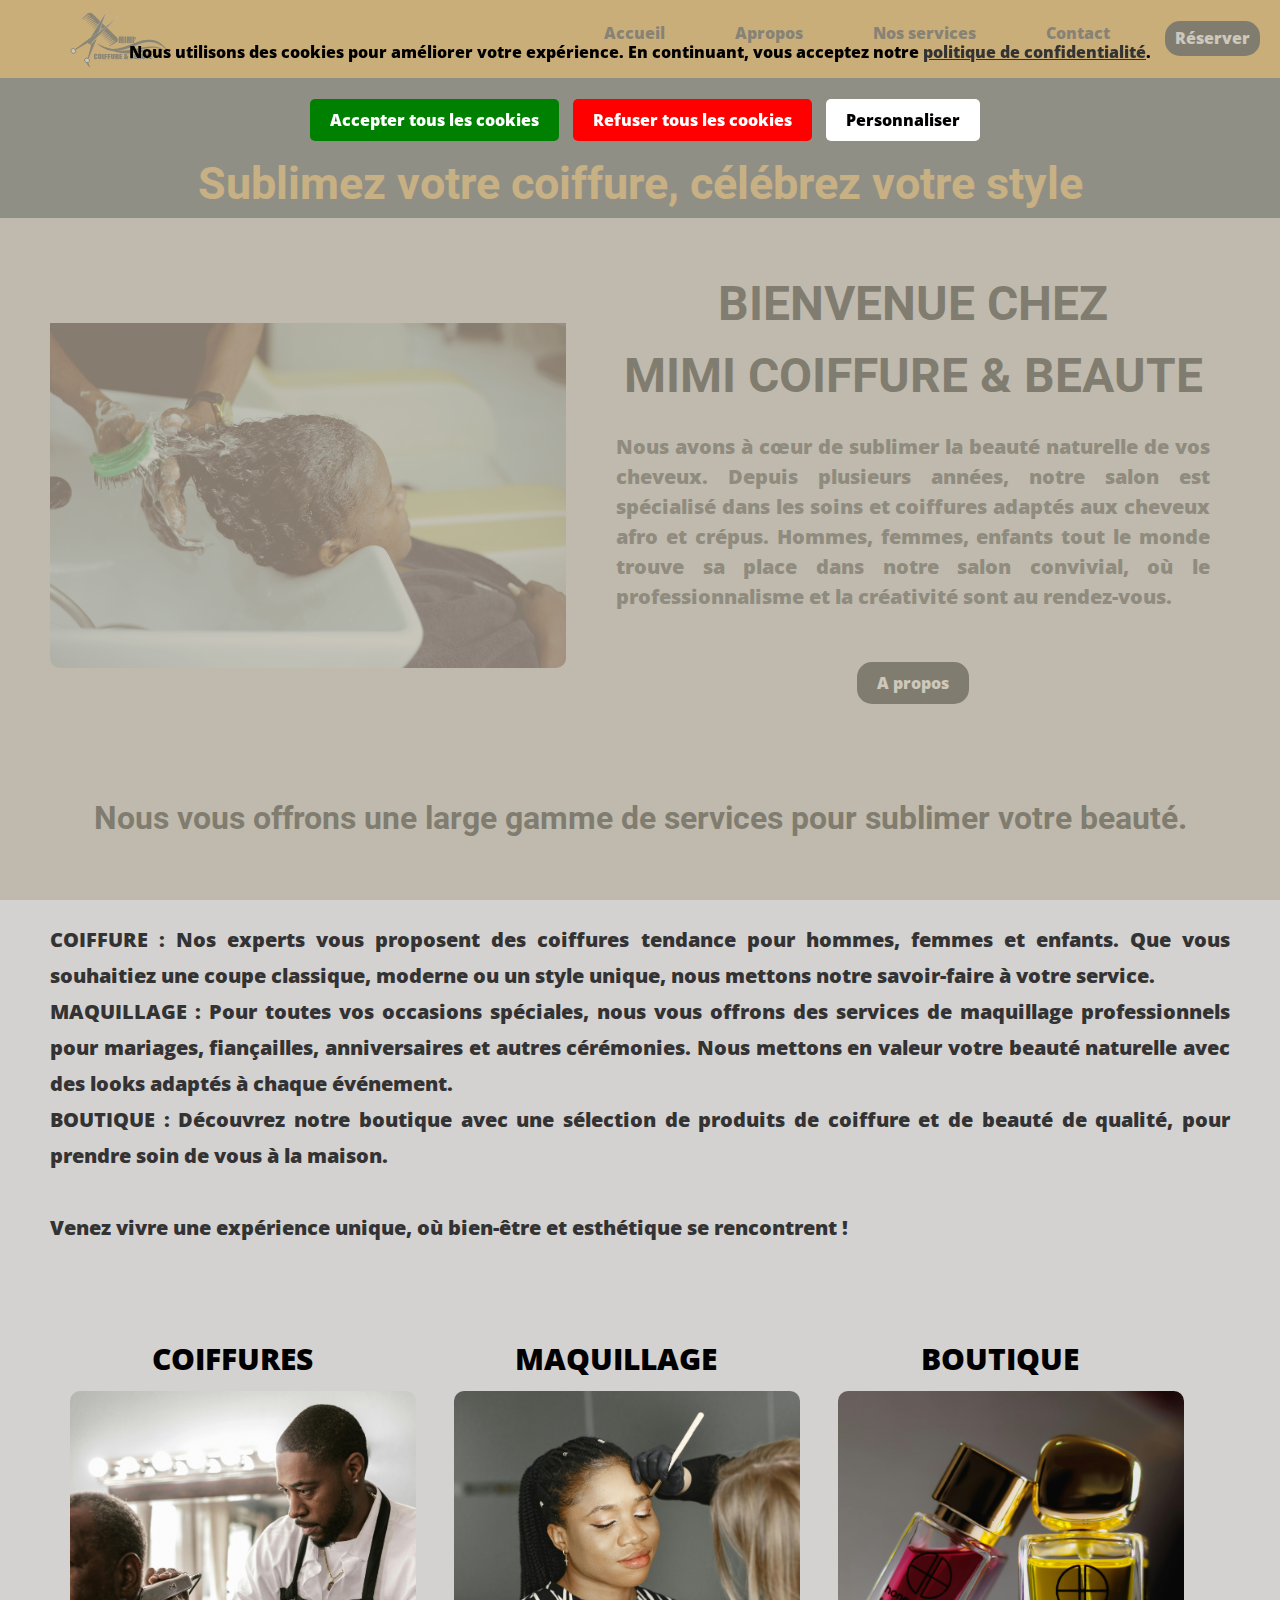
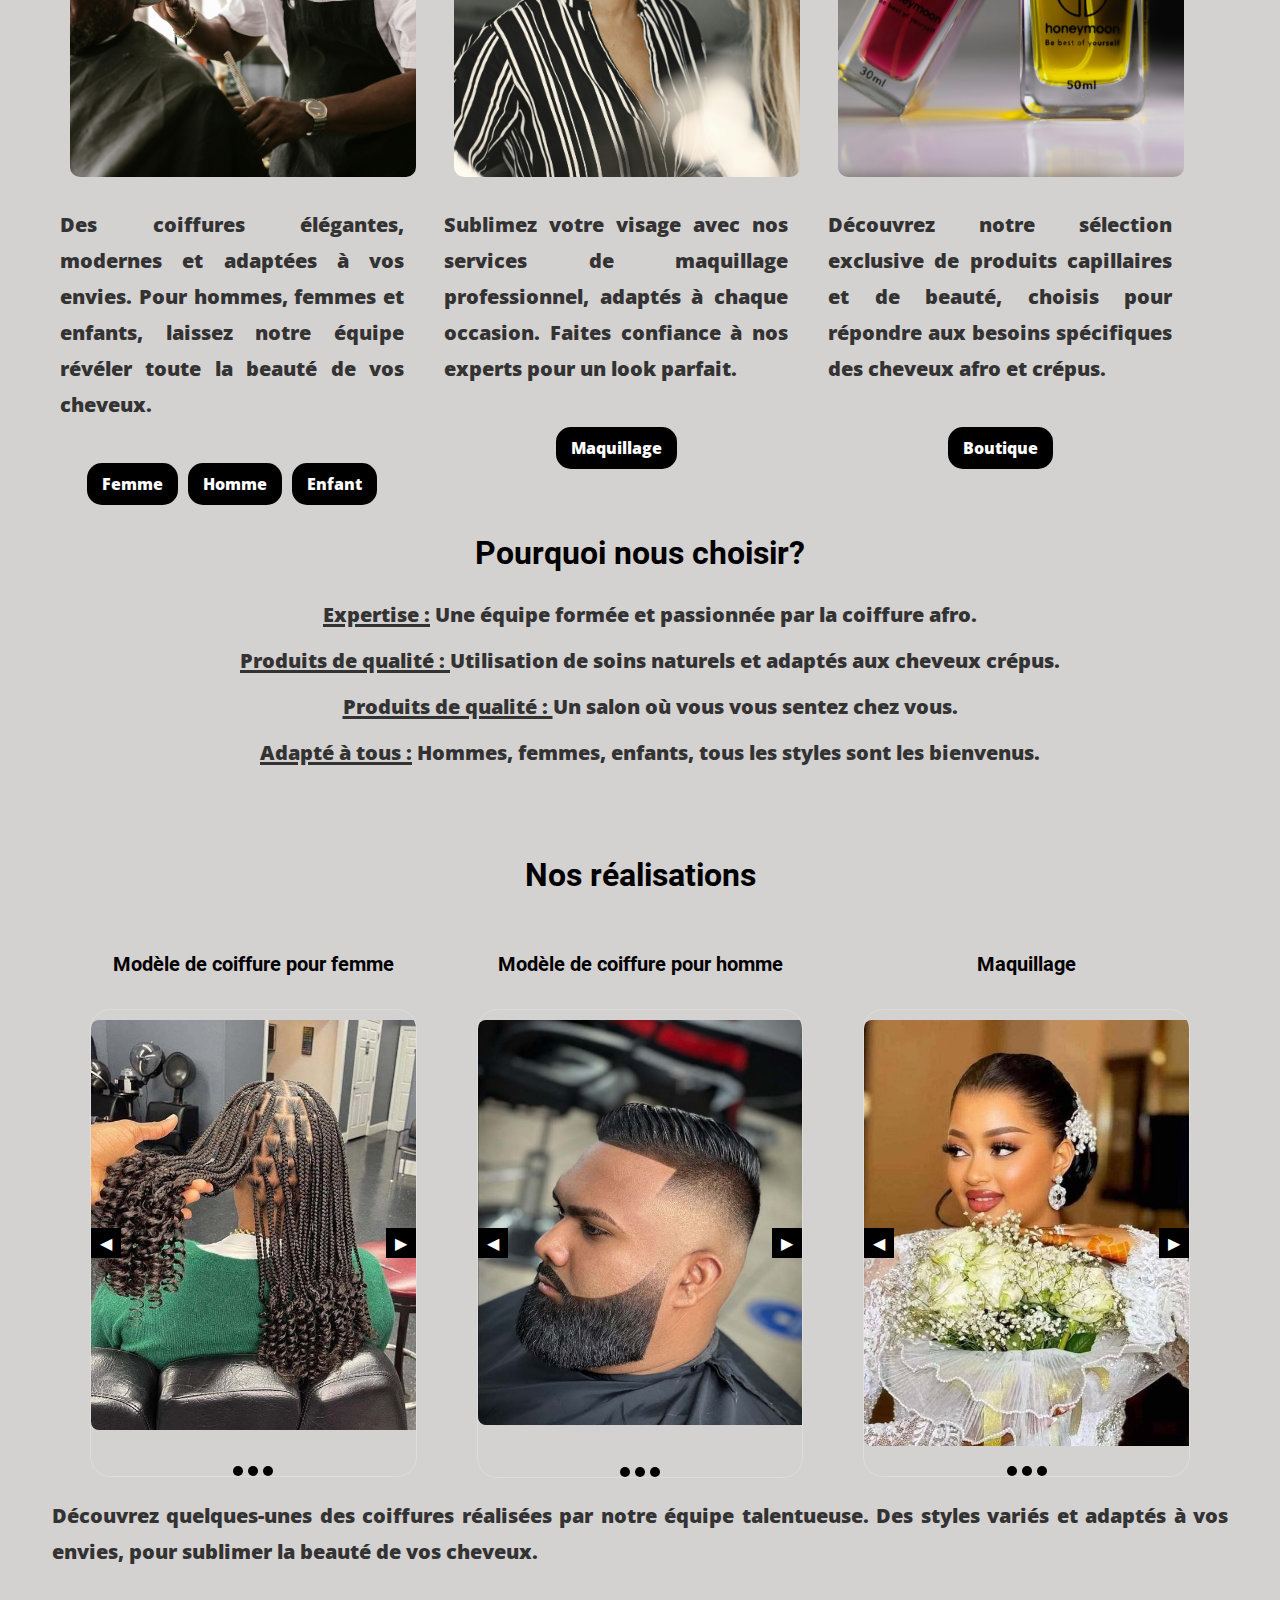
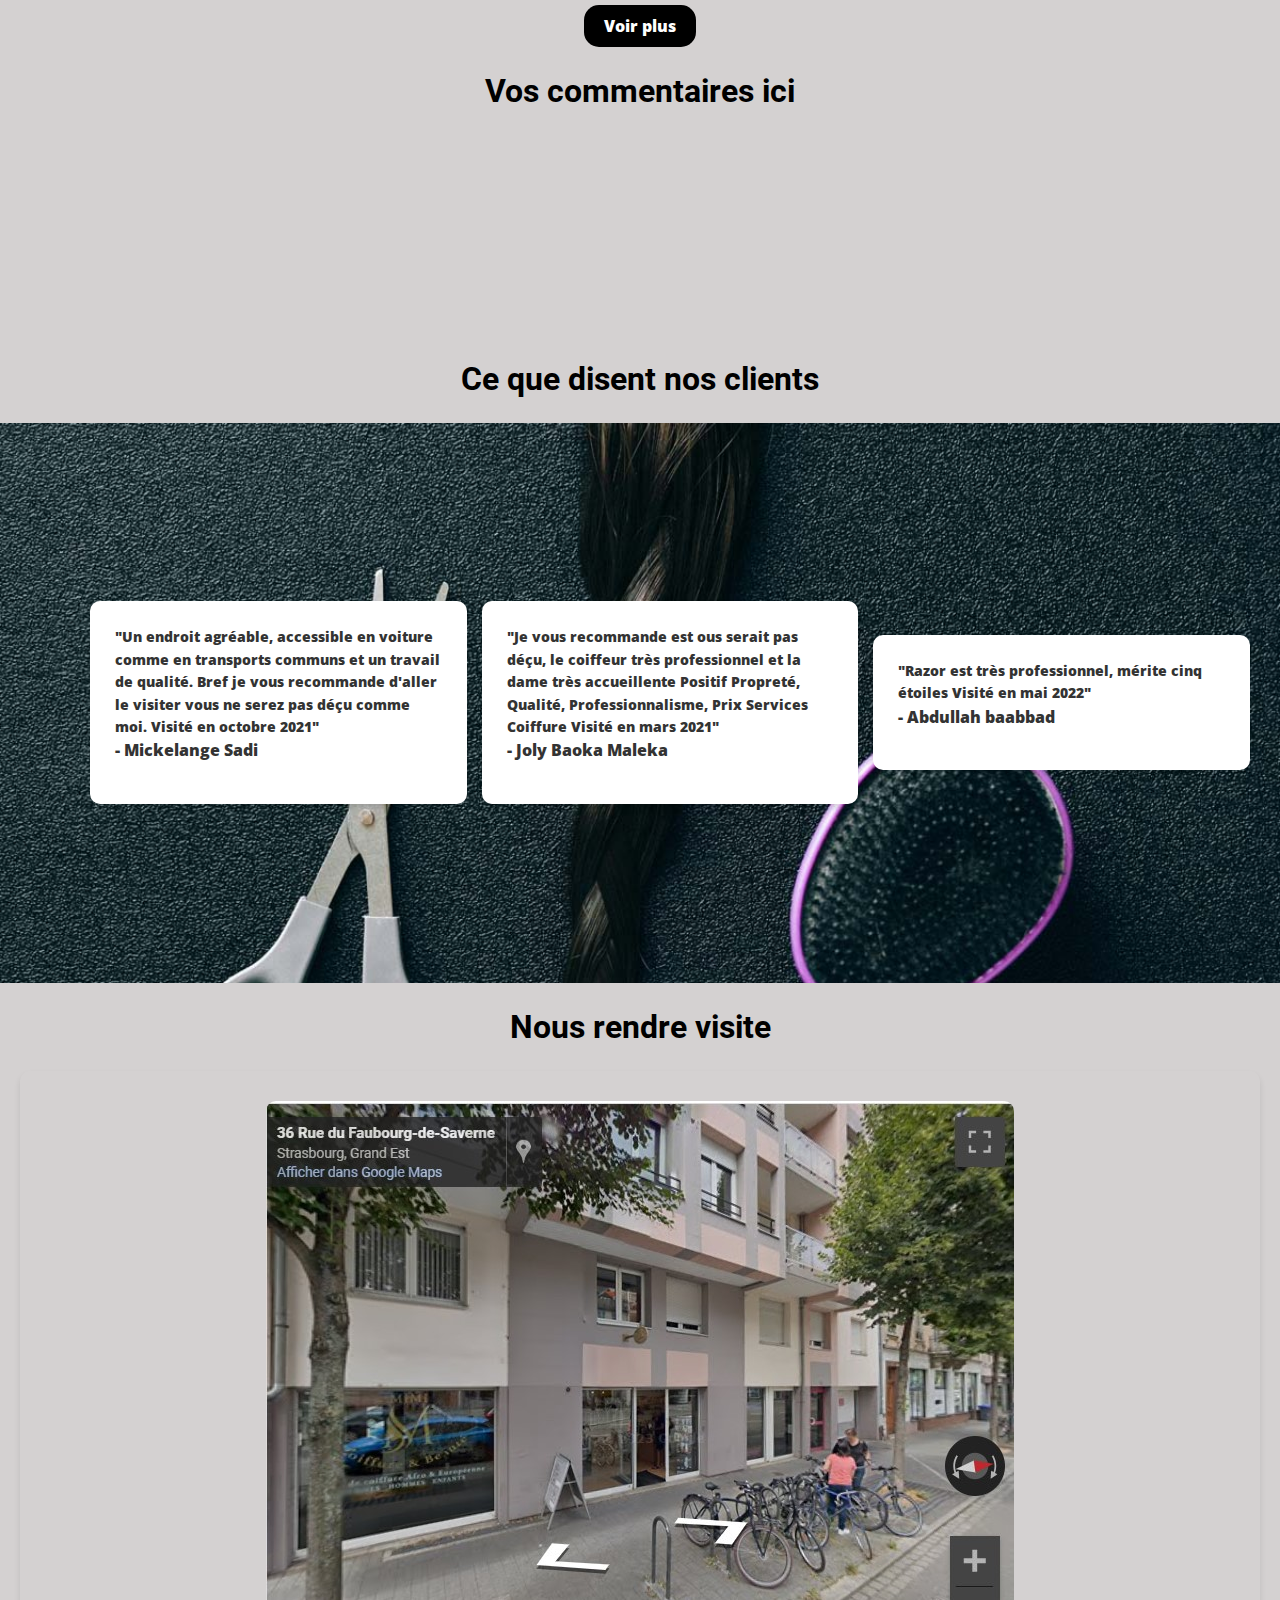
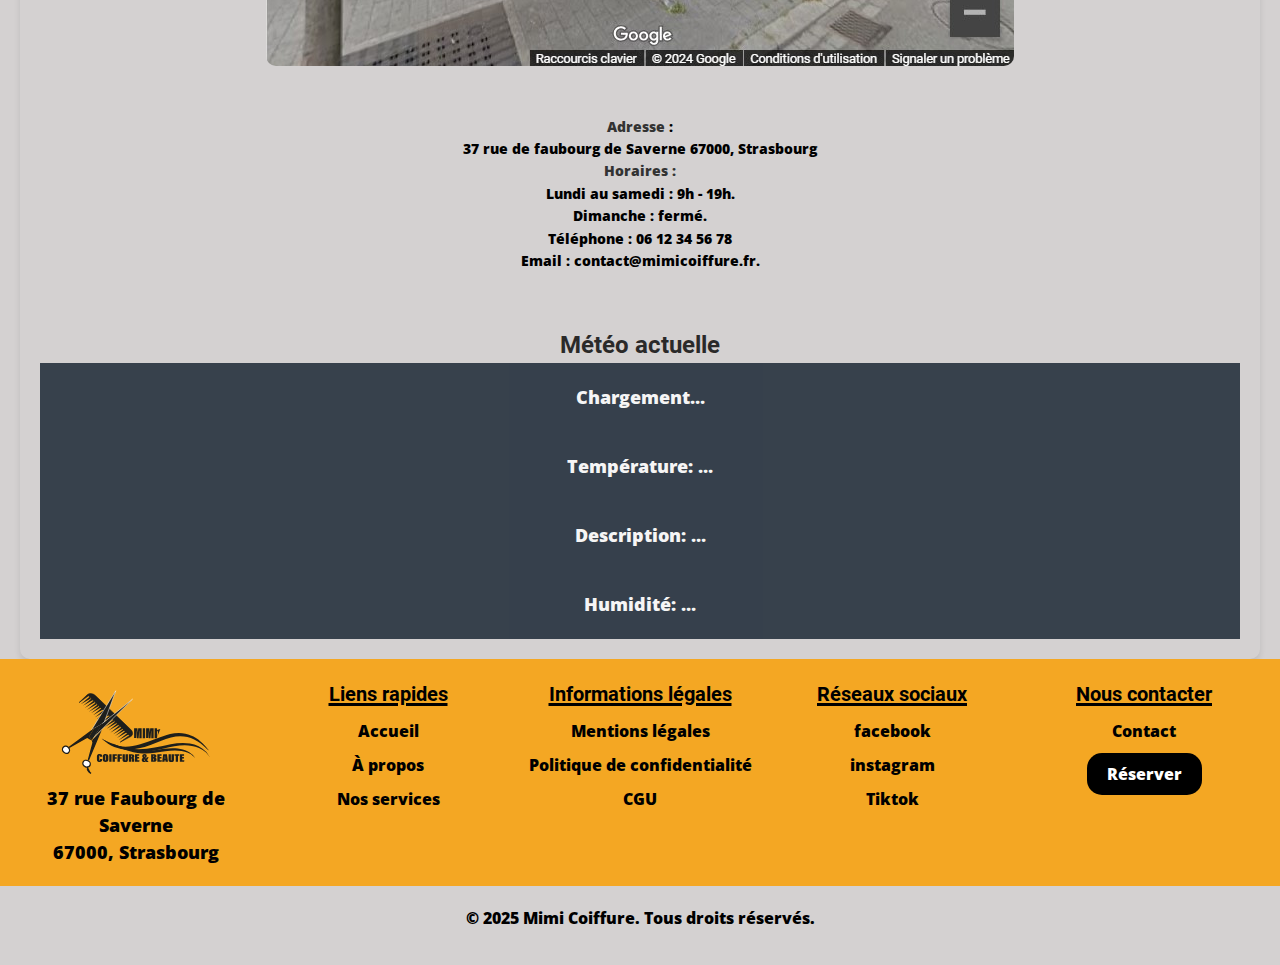
<file: index.html>
<!DOCTYPE html>
<html lang="fr">
<head>
    <meta charset="UTF-8" />
    <meta name="viewport" content="width=device-width, initial-scale=1.0">
    <meta name="description" content="Chez mimi coiffure et beauté, Offrez à vos cheveux le meilleur avec nos services de coiffure professionnels et personnalisés. Des coupes tendance et des soins adaptés à chaque style." />
    <title>Mimi coiffure & beauté | salon de coiffure pour homme femme et enfant, maquillage pour tous vos événements </title>
    <link rel="stylesheet" href="css/style.css">
    <link rel="icon" href="icones/favicongenerator.io (1)/favicongenerator.io/favicon-32x32.png">
    <script src="js/javascript.js" defer></script>
</head>
<body id="images-fond">
    <header>
        <nav id="navbar">
            <div id="logo">
                <a href="index.html"><img src="icones/logomodif.svg" alt="logo de mon site"></a>  
            </div>
             <!-- Menu qui se cache et s'affiche au clic -->
              
            <div id="mySidenav" class="sidenav">
                <a id="closeBtn" href="#" class="close">&times;</a>
                <ul class="menu">
                    <li><a href="index.html"> <i class="bi bi-house"></i>Accueil</a></li>
                    <li><a href="about.html"><i class="bi bi-file-person-fill"></i>Apropos</a></li>
                    <li class="services"><a href="sevices.html"><i class="bi bi-tools"></i>Nos services</a></li>
                    <li><a href="contact.html"><i class="bi bi-telephone-fill"></i>Contact</a></li>
                    <button id="bnt_reserver"><a href="https://www.planity.com/" target="_blank">Réserver</a></button>
                </ul>
            </div> 
            <div class="burger">   
                <a href="#" id="openBtn">
                    <span class="burger-icon">
                        <span></span>
                        <span></span>
                        <span></span>
                    </span>
                </a>
            </div>
        </nav>
    </header>
    <main>
        <div class="titre-page"> 
            <h1>Sublimez votre coiffure, célébrez votre style</h1>
        </div>
        <!-- Section About -->
        <section class="about-section">
            <div class="about-container">
                <div class="about-image">
                    <img src="img/Photo-fond-accueil.jpg" alt="Photo salon de coiffure">
                </div>
                <div class="about-content">
                    <h2> BIENVENUE CHEZ <br> <span>MIMI COIFFURE & BEAUTE</span></h2>
                    <p>
                        Nous avons à cœur de sublimer la beauté naturelle de vos cheveux.
                        Depuis plusieurs années, notre salon est spécialisé dans les soins et coiffures adaptés
                        aux cheveux afro et crépus.
                        Hommes, femmes, enfants tout le monde trouve sa place dans notre salon convivial,
                        où le professionnalisme et la créativité sont au rendez-vous.
                    </p>
                    <a href="about.html"><button>A propos</button></a>
                </div>
            </div>
        </section>
        <div class="Nos_services">
            <h3> Nous vous offrons une large gamme de services pour sublimer votre beauté.</h3>
            <p>
                <span> COIFFURE :</span>  Nos experts vous proposent des coiffures tendance pour hommes, femmes et enfants. Que vous souhaitiez une coupe classique, moderne ou un style unique, nous mettons notre savoir-faire à votre service. <br>

                <span> MAQUILLAGE :</span> Pour toutes vos occasions spéciales, nous vous offrons des services de maquillage professionnels pour mariages, fiançailles, anniversaires et autres cérémonies.
                Nous mettons en valeur votre beauté naturelle avec des looks adaptés à chaque événement. <br>

                <span> BOUTIQUE :</span>  Découvrez notre boutique avec une sélection de produits de coiffure et de beauté de qualité, pour prendre soin de vous à la maison. <br>
                    <br>
                <span>Venez vivre une expérience unique, où bien-être et esthétique se rencontrent !  </span>
            </p>
        </div>
        <!-- *****************NOS SERVICES*************** -->
        <div class="section-nosServices">
            <!-- *****************Section Coiffure*************** -->
            <section class="section-coiffure">
                <h4>COIFFURES</h4>
                <img src="img/coiffeur.jpg" alt="photo coiffure">
                <p>
                    Des coiffures élégantes, modernes et adaptées à vos envies.
                    Pour hommes, femmes et enfants, laissez notre équipe révéler toute la beauté de vos cheveux.
                </p>
                <div class="buttons">
                    <button> <a href="espace_femme.html">Femme</a></button>
                    <button> <a href="espace_homme.html">Homme</a></button>
                    <button> <a href="espace_enfant.html">Enfant</a></button>
                </div>
            </section>
            <!-- ******************Section Maquillage************ -->
            <section class="section-maquillage">
                <h4>MAQUILLAGE</h4>
                <img src="img/maquillage-b.jpg" alt="photo maquillage">
                <p>
                    Sublimez votre visage avec nos services de maquillage professionnel,
                    adaptés à chaque occasion. Faites confiance à nos experts pour un look parfait.
                </p>
                <div class="buttons">
                    <button> <a href="maquillage.html">Maquillage</a></button>
                </div>
            </section>
            <!-- ************Section Boutique************* -->
            <section class="section-boutique">
                <h4>BOUTIQUE</h4>
                <img src="img/boutique-produit.jpg" alt="photo boutique">
                <p>
                    Découvrez notre sélection exclusive de produits capillaires et de beauté, choisis pour répondre aux
                    besoins spécifiques des cheveux afro et crépus.
                </p>
                <div class="buttons">
                    <button> <a href="boutique.html">Boutique</a></button>
                </div>
            </section>
        </div>
        <!-- *************************NOUS CHOISSIR**************** -->
        <div class="NousChoisire">
            <h3>Pourquoi nous choisir?</h3>
            <ul>
                <li><span class="souligner" >Expertise :</span> Une équipe formée et passionnée par la coiffure afro.</li>
                <li><span class="souligner" >Produits de qualité : </span> Utilisation de soins naturels et adaptés aux cheveux crépus.</li>
                <li><span class="souligner" >Produits de qualité : </span> Un salon où vous vous sentez chez vous.</li>
                <li><span class="souligner" >Adapté à tous :</span> Hommes, femmes, enfants, tous les styles sont les bienvenus.</li>
            </ul>
        </div>
        <!--*******************NOS REALISATION************************* -->
        <div class="titreRealisation">
            <h3>Nos réalisations</h3>
        </div>
        <div class="realisation">
            <section class="section-coiffure">
                <div class="container">
                    <!-- Première colonne -->
                    <div class="carousel-column">
                        <h3> Modèle de coiffure pour femme</h3>
                        <div class="carousel">
                            <div class="carousel-inner">
                                <div class="slide"><img src="img/Photo_nos_realisation.jpg" alt="Photo de réalisation"></div>
                                <div class="slide"><img src="img/tresses-femme.jpg" alt="photo d'une femme nettes collées"></div>
                                <div class="slide"><img src="img/tresse-femme1.jpg" alt="photo pour femme"></div>
                                <div class="slide"><img src="img/coupe-fille.jpg" alt="photo coupe de cheveux d'une fille"></div>
                                <div class="slide"><img src="img/tresse_fille.jpg" alt="photo de la tresse d'une fille"></div>
                            </div>
                            <div class="carousel-controls">
                                <button class="prev">◀</button>
                                <button class="next">▶</button>
                            </div>
                            <div class="carousel-dots">
                                <label for="slide1"></label>
                                <label for="slide2"></label>
                                <label for="slide3"></label>
                            </div>
                        </div>
                    </div>
                    <!-- Deuxième colonne -->
                    <div class="carousel-column">
                        <h3>Modèle de coiffure pour homme</h3>
                        <div class="carousel">
                            <div class="carousel-inner">
                                <div class="slide"><img src="img/coiffure-homme-tête_barbe.jpg" alt="photo homme"></div>
                                <div class="slide"><img src="img/coupe_garçon.jpg" alt="photo boutique"></div>
                                <div class="slide"><img src="img/tresse_garçon.jpg" alt="photo d'un petit garçon tressé"></div>
                                <div class="slide"><img src="img/tresse-homme.jpg" alt="photo d'un homme tressé"></div>  
                            </div>
                            <div class="carousel-controls">
                                <button class="prev">◀</button>
                                <button class="next">▶</button>
                            </div>
                            <div class="carousel-dots">
                                <label for="slide1"></label>
                                <label for="slide2"></label>
                                <label for="slide3"></label>
                            </div>
                        </div>
                    </div>
                    <!-- Troisième colonne -->
                    <div class="carousel-column">
                        <h3>Maquillage</h3>
                        <div class="carousel">
                            <div class="carousel-inner">
                                <div class="slide"><img src="img/photo_femme_mariee.jpg" alt="Coiffure Mariée"></div>
                                <div class="slide"><img src="img/maquillage-autre-ceremonie.jpg" alt="Coiffure Mariée"></div>
                                <div class="slide"><img src="img/photo_femme_mariee1.jpg" alt="Photo femme mariée"></div>
                                <div class="slide"><img src="img/maquillage-n.jpg" alt="Coiffure Homme"></div> 
                            </div>
                            <div class="carousel-controls">
                                <button class="prev">◀</button>
                                <button class="next">▶</button>
                            </div>
                            <div class="carousel-dots">
                                <label for="slide1"></label>
                                <label for="slide2"></label>
                                <label for="slide3"></label>
                            </div>
                        </div>
                    </div>
                </div>
            </section>
            <!-- Description -->
            <p>
                Découvrez quelques-unes des coiffures réalisées par notre équipe talentueuse.
                Des styles variés et adaptés à vos envies, pour sublimer la beauté de vos cheveux.
            </p>
            <!-- Bouton Voir Plus -->
            <div class="realisation-button">
                <button>Voir plus</button>
            </div>
        </div>
        <!--*********La fonctionnalité AJAX********************-->
        <div class="Titre_commentaire">
            <h3>Vos commentaires ici</h3>
        </div>
        <div class="container-comment">
            
        </div>
        <!--*********************LES AVIS DE BOS CLIENTS *****************-->
        <div class="TitreAvis">
            <h3>Ce que disent nos clients</h3>
        </div>
        <div class="nosClients">
            <div class="avisClients-container">
                <!-- Avis 1 -->
                <div class="avisClient">
                    <p>
                        "Un endroit agréable, accessible en voiture comme en transports communs et un travail de
                        qualité. Bref je vous recommande
                        d'aller le visiter vous ne serez pas déçu comme moi.
                        Visité en octobre 2021"
                        <br><strong>- Mickelange Sadi</strong>
                    </p>
                </div>
                <!-- Avis 2 -->
                <div class="avisClient">
                    <p>
                        "Je vous recommande est ous serait pas déçu, le coiffeur très professionnel et la dame très
                        accueillente
                        Positif
                        Propreté, Qualité, Professionnalisme, Prix
                        Services
                        Coiffure
                        Visité en mars 2021"
                        <br><strong>- Joly Baoka Maleka</strong>
                    </p>
                </div>
                <!-- Avis 3 -->
                <div class="avisClient">
                    <p>
                        "Razor est très professionnel, mérite cinq étoiles
                        Visité en mai 2022"
                        <br><strong>- Abdullah baabbad</strong>
                    </p>
                </div>
            </div>
        </div>
        <!--*******************POUR VOUS VISITER******************-->
        <div class="titreVisite">
            <h3>Nous rendre visite</h3>
        </div>
        <nav class="img-map">
            <div class="adress">
                <a href="https://www.google.fr/maps/place/MiMi+coiffure+%26+Beaut%C3%A9/@48.5864782,7.739399,3a,75y,277.9h,90t/data=!3m7!1e1!3m5!1sUeixUXdFY4hWLhLzJlFEQQ!2e0!6shttps:%2F%2Fstreetviewpixels-pa.googleapis.com%2Fv1%2Fthumbnail%3Fcb_client%3Dmaps_sv.tactile%26w%3D900%26h%3D600%26pitch%3D0%26panoid%3DUeixUXdFY4hWLhLzJlFEQQ%26yaw%3D277.90012!7i16384!8i8192!4m15!1m8!3m7!1s0x4796c8490936cac5:0x2810389ff5b5a51c!2s37+Rue+du+Faubourg-de-Saverne,+67000+Strasbourg!3b1!8m2!3d48.5865029!4d7.7392359!16s%2Fg%2F11c5lt84kq!3m5!1s0x4796c9a14b9724e5:0x8da0c2999f989054!8m2!3d48.5865029!4d7.7392359!16s%2Fg%2F11mqls58qb?entry=ttu&g_ep=EgoyMDI0MTIwMi4wIKXMDSoASAFQAw%3D%3D"
                    target="_blank">
                    <img src="img/maps.jpg" alt="maps">
                </a>
                <p><span>Adresse </span>: <br>
                    37 rue de faubourg de Saverne
                    67000, Strasbourg <br>
                    <span>Horaires :</span><br>
                    Lundi au samedi : 9h - 19h.<br>
                    Dimanche : fermé.<br>
                    Téléphone :
                    06 12 34 56 78<br>
                    Email : contact@mimicoiffure.fr.
                </p>
                <section class="zone-meteo">
                    <h3>Météo actuelle</h3>
                    <div id="weather">
                        <p id="localisation">Chargement...</p>
                        <p id="temperature">Température: ...</p>
                        <p id="description">Description: ...</p>
                        <p id="humidity">Humidité: ...</p>
                    </div>
                </section> 
            </div>
        </nav>
    </main>
    <footer>
        <nav class="footer-container">
            <!-- Logo et adresse -->
            <div class="footer-logo">
                <a href="index.html"> <img src="icones/logomodif.svg" alt="photo de mon logo"></a>
                <a href=" https://www.google.fr/maps/place/MiMi+coiffure+%26+Beaut%C3%A9/@48.5864782,7.739399,3a,75y,277.9h,90t/data=!3m7!1e1!3m5!1sUeixUXdFY4hWLhLzJlFEQQ!2e0!6shttps:%2F%2Fstreetviewpixels-pa.googleapis.com%2Fv1%2Fthumbnail%3Fcb_client%3Dmaps_sv.tactile%26w%3D900%26h%3D600%26pitch%3D0%26panoid%3DUeixUXdFY4hWLhLzJlFEQQ%26yaw%3D277.90012!7i16384!8i8192!4m15!1m8!3m7!1s0x4796c8490936cac5:0x2810389ff5b5a51c!2s37+Rue+du+Faubourg-de-Saverne,+67000+Strasbourg!3b1!8m2!3d48.5865029!4d7.7392359!16s%2Fg%2F11c5lt84kq!3m5!1s0x4796c9a14b9724e5:0x8da0c2999f989054!8m2!3d48.5865029!4d7.7392359!16s%2Fg%2F11mqls58qb?entry=ttu&g_ep=EgoyMDI0MTIwMi4wIKXMDSoASAFQAw%3D%3D"
                target="_blank"> <p>37 rue Faubourg de Saverne <br> 67000, Strasbourg</p></a>
                
            </div>
            <!-- Liens rapides -->
            <div class="footer-links">
                <h3>Liens rapides</h3>
                <ul>
                    <li><a href="index.html"><i class="bi bi-house-door-fill"></i> Accueil</a></li>
                    <li><a href="about.html"><i class="bi bi-file-person"></i> À propos</a></li>
                    <li><a href="sevices.html"><i class="bi bi-tools"></i>Nos services</a></li>
                </ul>
            </div>
            <!-- Informations légales -->
            <div class="footer-legal">
                <h3>Informations légales</h3>
                <ul>
                    <li><a href="mentionsLegales.html">Mentions légales</a></li>
                    <li><a href="politique_confidentielite.html" target="_blank">Politique
                            de confidentialité</a></li>
                    <li><a href="cgu.html" target="_blank">CGU</a></li>
                </ul>
            </div>
            <!-- Réseaux sociaux -->
            <div class="footer-social">
                <h3>Réseaux sociaux</h3>
                <ul>
                    <li><a href="https://fr-fr.facebook.com/" target="_blank"></i>facebook</a></li>
                    <li><a href="https://www.instagram.com/" target="_blank"></i>instagram</a></li>
                    <li><a href="https://www.tiktok.com/login" target="_blank"></i>Tiktok</a></li>
                </ul>
            </div>
            <!-- Contact -->
            <div class="footer-contact">
                <h3>Nous contacter</h3>
                <ul>
                    <li>
                        <a href="contact.html">Contact</a>
                    </li>
                    <li>
                        <button><a href="https://www.planity.com/" target="_blank">Réserver</a></button>
                    </li>
                </ul>
            </div>
             <!-- Bannière de cookies -->
             <div id="cookie">
                <p>Nous utilisons des cookies pour améliorer votre expérience. En continuant, vous acceptez notre <a href="/politique-de-confidentialite" target="_blank">politique de confidentialité</a>.</p>
                <button id="cookie-accepter">Accepter tous les cookies</button>
                <button id="cookie-refuser">Refuser tous les cookies</button>
                <button id="cookie-personnaliser">Personnaliser</button>
        </div>

         <!-- Fenêtre de personnalisation des cookies -->
        <div id="reglage-cookie">
            <h3>Personnalisez vos préférences de cookies</h3>
            <label>
                <input type="checkbox" id="analytics-cookies"> Cookies d'analytique
            </label>
            <label>
                <input type="checkbox" id="advertising-cookies"> Cookies publicitaires 
            </label>
            <label>
                <input type="checkbox" id="functional-cookies"> Cookies fonctionnels
            </label>
            <br><br>
            <button id="save-settings">Sauvegarder les paramètres</button>
            <button id="close-settings">Fermer</button>
        </div>
        </nav>
    </footer>
    <!-- Copyright -->
    <div class="footer-bottom">
        <p>© 2025 Mimi Coiffure. Tous droits réservés.</p>
    </div>
</body>
</html>
</file>
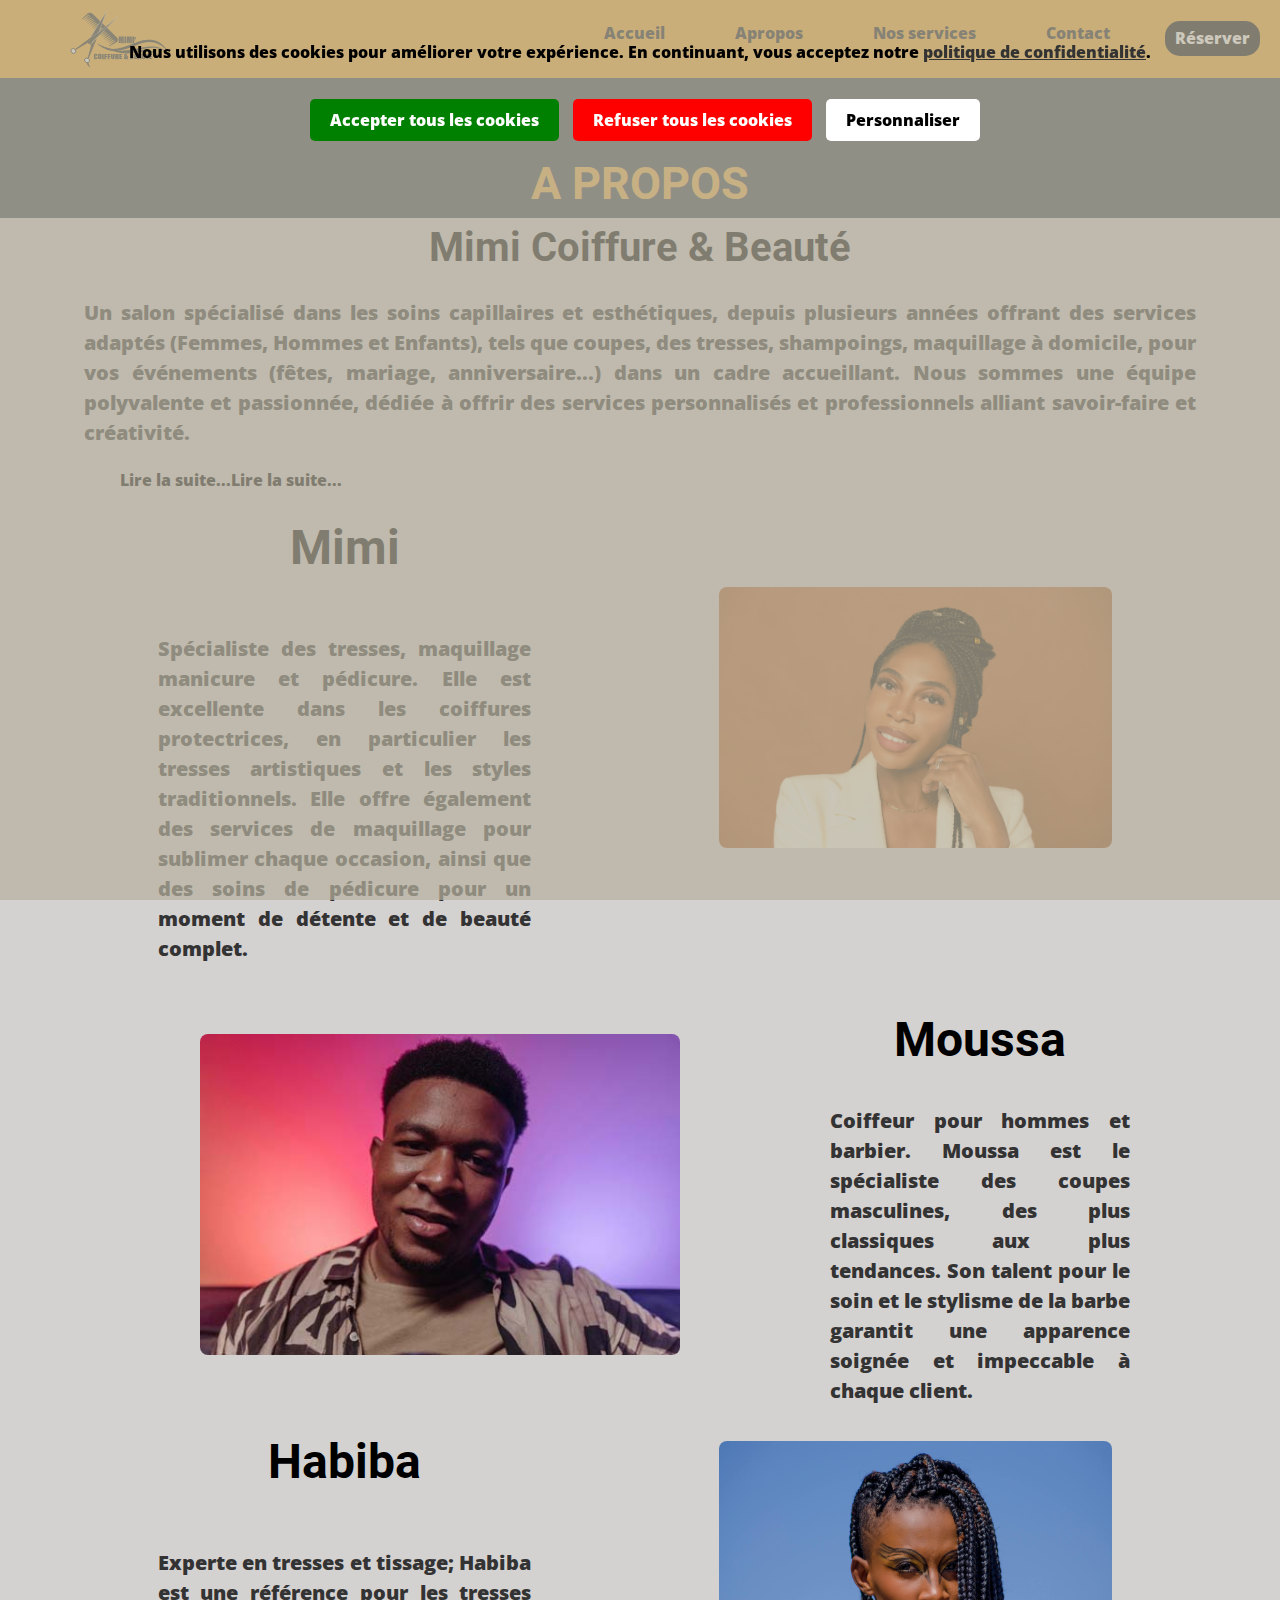
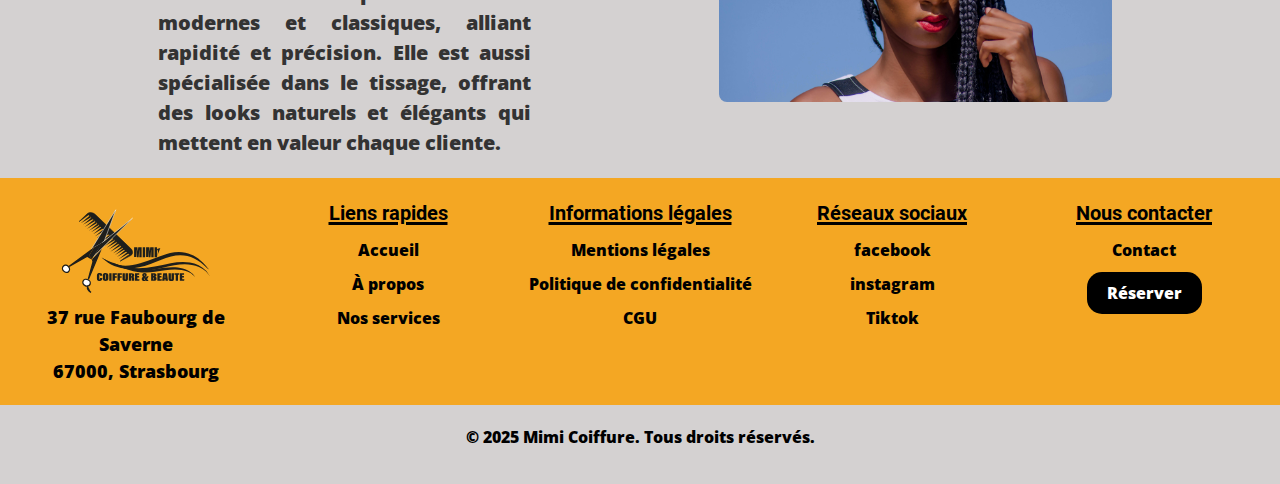
<file: about.html>
<!DOCTYPE html>
<html lang="fr">
<head>
    <meta charset="UTF-8">
    <meta name="viewport" content="width=device-width, initial-scale=1.0">
    <meta name="description" content="Découvrez qui nous sommes, notre mission et nos valeurs. Notre équipe passionnée travaille chaque jour pour vous offrir les meilleurs services. Apprenez-en plus sur notre histoire et nos engagements.">
    <title>Mimi coiffure & beauté | Ambiance chaleureuse et conviviale</title>
    <link rel="stylesheet" href="css/style.css">
    <link rel="icon" href="icones/favicongenerator.io (1)/favicongenerator.io/favicon-32x32.png">
    <script src="js/javascript.js" defer></script>
</head>
<body class="images-fond">
    <header>
        <nav id="navbar">
            <div id="logo">
                <a href="index.html"><img src="icones/logomodif.svg" alt="logo de mon site"></a> 
            </div>
             <!-- Menu qui se cache et s'affiche au clic -->
              
            <div id="mySidenav" class="sidenav">
                <a id="closeBtn" href="#" class="close">&times;</a>
                <ul class="menu">
                    <li><a href="index.html"> <i class="bi bi-house"></i>Accueil</a></li>
                    <li><a href="about.html"><i class="bi bi-file-person-fill"></i>Apropos</a></li>
                    <li class="services"><a href="sevices.html"><i class="bi bi-tools"></i>Nos services</a></li>
                    <li><a href="contact.html"><i class="bi bi-telephone-fill"></i>Contact</a></li>
                    <button id="bnt_reserver"><a href="https://www.planity.com/" target="_blank">Réserver</a></button>
                </ul>
            </div> 
            <div class="burger">   
                <a href="#" id="openBtn">
                    <span class="burger-icon">
                        <span></span>
                        <span></span>
                        <span></span>
                    </span>
                </a>
            </div>
        </nav>
    </header>
    <main>
                <div class="titre-page"> 
                    <h1>A PROPOS</h1>
                </div>
        <!-- Présentation générale du salon et l'equipe-->
        <section class="Presentation_salon">
            <h2>Mimi Coiffure & Beauté</h2>
            <div class="text-container"> 
            <input type="checkbox" id="read-more" class="read-more-check">
            <p id="text">Un salon spécialisé dans les soins capillaires et esthétiques, depuis plusieurs années offrant des
                services adaptés (Femmes, Hommes et Enfants), tels que coupes, des tresses, shampoings, maquillage à
                domicile, pour vos événements (fêtes, mariage, anniversaire...) dans un cadre accueillant.
                Nous sommes une équipe polyvalente et passionnée, dédiée à offrir des services personnalisés et
                professionnels alliant savoir-faire et créativité. <span class="more-text">
                Un salon spécialisé dans les soins capillaires et esthétiques, depuis plusieurs années offrant des
                services adaptés (Femmes, Hommêtes, mariage, anniversaire...) dans un cadre accueillant.
                Nous sommes une équipe polyvalente et passionnée, dédiée à offrir des services personnalisés et
                professionnels alliant savoir-faire et créativité.
                Un salon spécialisé dans les soins capillaires et esthétiques, depuis plusieurs années offrant des
                services adaptés (Femmes, Hommes et Enfants), tels que coupes, des tresses, shampoings, maquillage à
                domicile, pour vos événements (fêtes, mariage, anniversaire...) dans un cadre accueillant.
                Nous sommes une équipe polyvalente et passionnée, dédiée à offrir des services personnalisés et
                professionnels alliant savoir-faire et créativité.       
            </span>
            </p>
            <label for="read-more" class="read-more-btn">Lire la suite...</label>
        </div>
        </section>      
        <!-- Présentation De la propiétaire-->
        <div class="container-personel">
            <section class="personel-salon">
                <div class="presentation">
                    <h3>Mimi</h3>
                    <p>Spécialiste des tresses, maquillage manicure et pédicure. Elle est excellente dans les coiffures
                        protectrices, en particulier les tresses artistiques et les styles traditionnels. Elle offre également des services
                        de maquillage pour sublimer chaque occasion, ainsi que des soins de pédicure pour un moment de détente et de beauté
                        complet.
                    </p>
                </div>
                <div class="personel-salon-img">
                    <img src="img/Mimi.jpg" alt="Une photo de Mimi">
                </div>
            </section>
            <section class="personel-salon_gauche">
                <div class="personel-salon-img_gauche">
                    <img src="img/moussa.jpg"  alt="La photo du coiffeur homme">
                </div>
                <div class="presentation_gauche">
                    <h3>Moussa</h3>
                    <p> Coiffeur pour hommes et barbier. Moussa est le spécialiste des coupes masculines, des plus
                        classiques aux plus tendances. Son talent pour le soin et le stylisme de la barbe garantit une apparence soignée et impeccable
                        à chaque client.
                    </p>
                </div>
            </section>
            <section class="personel-salon">
                <div class="presentation">
                    <h3>Habiba</h3>
                    <p>Experte en tresses et tissage; Habiba est une référence pour les tresses modernes et classiques,
                        alliant rapidité et précision. Elle est aussi spécialisée dans le tissage, offrant des looks
                        naturels et élégants qui mettent en valeur chaque cliente.
                    </p>
                </div>
                <div class="personel-salon-img">
                    <img src="img/habiba.jpg" alt="Photo de la seconde coiffeuse">
                </div>
            </section>
        </div> 
    </main>
    <footer>
        <nav class="footer-container">
            <!-- Logo et adresse -->
            <div class="footer-logo">
                <a href="index.html"> <img src="icones/logomodif.svg" alt="photo de mon logo"></a>
                <a href=" https://www.google.fr/maps/place/MiMi+coiffure+%26+Beaut%C3%A9/@48.5864782,7.739399,3a,75y,277.9h,90t/data=!3m7!1e1!3m5!1sUeixUXdFY4hWLhLzJlFEQQ!2e0!6shttps:%2F%2Fstreetviewpixels-pa.googleapis.com%2Fv1%2Fthumbnail%3Fcb_client%3Dmaps_sv.tactile%26w%3D900%26h%3D600%26pitch%3D0%26panoid%3DUeixUXdFY4hWLhLzJlFEQQ%26yaw%3D277.90012!7i16384!8i8192!4m15!1m8!3m7!1s0x4796c8490936cac5:0x2810389ff5b5a51c!2s37+Rue+du+Faubourg-de-Saverne,+67000+Strasbourg!3b1!8m2!3d48.5865029!4d7.7392359!16s%2Fg%2F11c5lt84kq!3m5!1s0x4796c9a14b9724e5:0x8da0c2999f989054!8m2!3d48.5865029!4d7.7392359!16s%2Fg%2F11mqls58qb?entry=ttu&g_ep=EgoyMDI0MTIwMi4wIKXMDSoASAFQAw%3D%3D"
                target="_blank"> <p>37 rue Faubourg de Saverne <br> 67000, Strasbourg</p></a>
                
            </div>
            <!-- Liens rapides -->
            <div class="footer-links">
                <h3>Liens rapides</h3>
                <ul>
                    <li><a href="index.html"><i class="bi bi-house-door-fill"></i> Accueil</a></li>
                    <li><a href="about.html"><i class="bi bi-file-person"></i> À propos</a></li>
                    <li><a href="sevices.html"><i class="bi bi-tools"></i>Nos services</a></li>
                </ul>
            </div>
            <!-- Informations légales -->
            <div class="footer-legal">
                <h3>Informations légales</h3>
                <ul>
                    <li><a href="mentionsLegales.html">Mentions légales</a></li>
                    <li><a href="politique_confidentielite.html" target="_blank">Politique
                            de confidentialité</a></li>
                    <li><a href="cgu.html" target="_blank">CGU</a></li>
                </ul>
            </div>
            <!-- Réseaux sociaux -->
            <div class="footer-social">
                <h3>Réseaux sociaux</h3>
                <ul>
                    <li><a href="https://fr-fr.facebook.com/" target="_blank"></i>facebook</a></li>
                    <li><a href="https://www.instagram.com/" target="_blank"></i>instagram</a></li>
                    <li><a href="https://www.tiktok.com/login" target="_blank"></i>Tiktok</a></li>
                </ul>
            </div>
            <!-- Contact -->
            <div class="footer-contact">
                <h3>Nous contacter</h3>
                <ul>
                    <li>
                        <a href="contact.html">Contact</a>
                    </li>
                    <li>
                        <button><a href="https://www.planity.com/" target="_blank">Réserver</a></button>
                    </li>
                </ul>
            </div>
             <!-- Bannière de cookies -->
             <div id="cookie">
                <p>Nous utilisons des cookies pour améliorer votre expérience. En continuant, vous acceptez notre <a href="/politique-de-confidentialite" target="_blank">politique de confidentialité</a>.</p>
                <button id="cookie-accepter">Accepter tous les cookies</button>
                <button id="cookie-refuser">Refuser tous les cookies</button>
                <button id="cookie-personnaliser">Personnaliser</button>
        </div>

         <!-- Fenêtre de personnalisation des cookies -->
        <div id="reglage-cookie">
            <h3>Personnalisez vos préférences de cookies</h3>
            <label>
                <input type="checkbox" id="analytics-cookies"> Cookies d'analytique
            </label>
            <label>
                <input type="checkbox" id="advertising-cookies"> Cookies publicitaires 
            </label>
            <label>
                <input type="checkbox" id="functional-cookies"> Cookies fonctionnels
            </label>
            <br><br>
            <button id="save-settings">Sauvegarder les paramètres</button>
            <button id="close-settings">Fermer</button>
        </div>
        </nav>
    </footer>
    <!-- Copyright -->
    <div class="footer-bottom">
        <p>© 2025 Mimi Coiffure. Tous droits réservés.</p>
    </div>
</body>
</html>
</file>
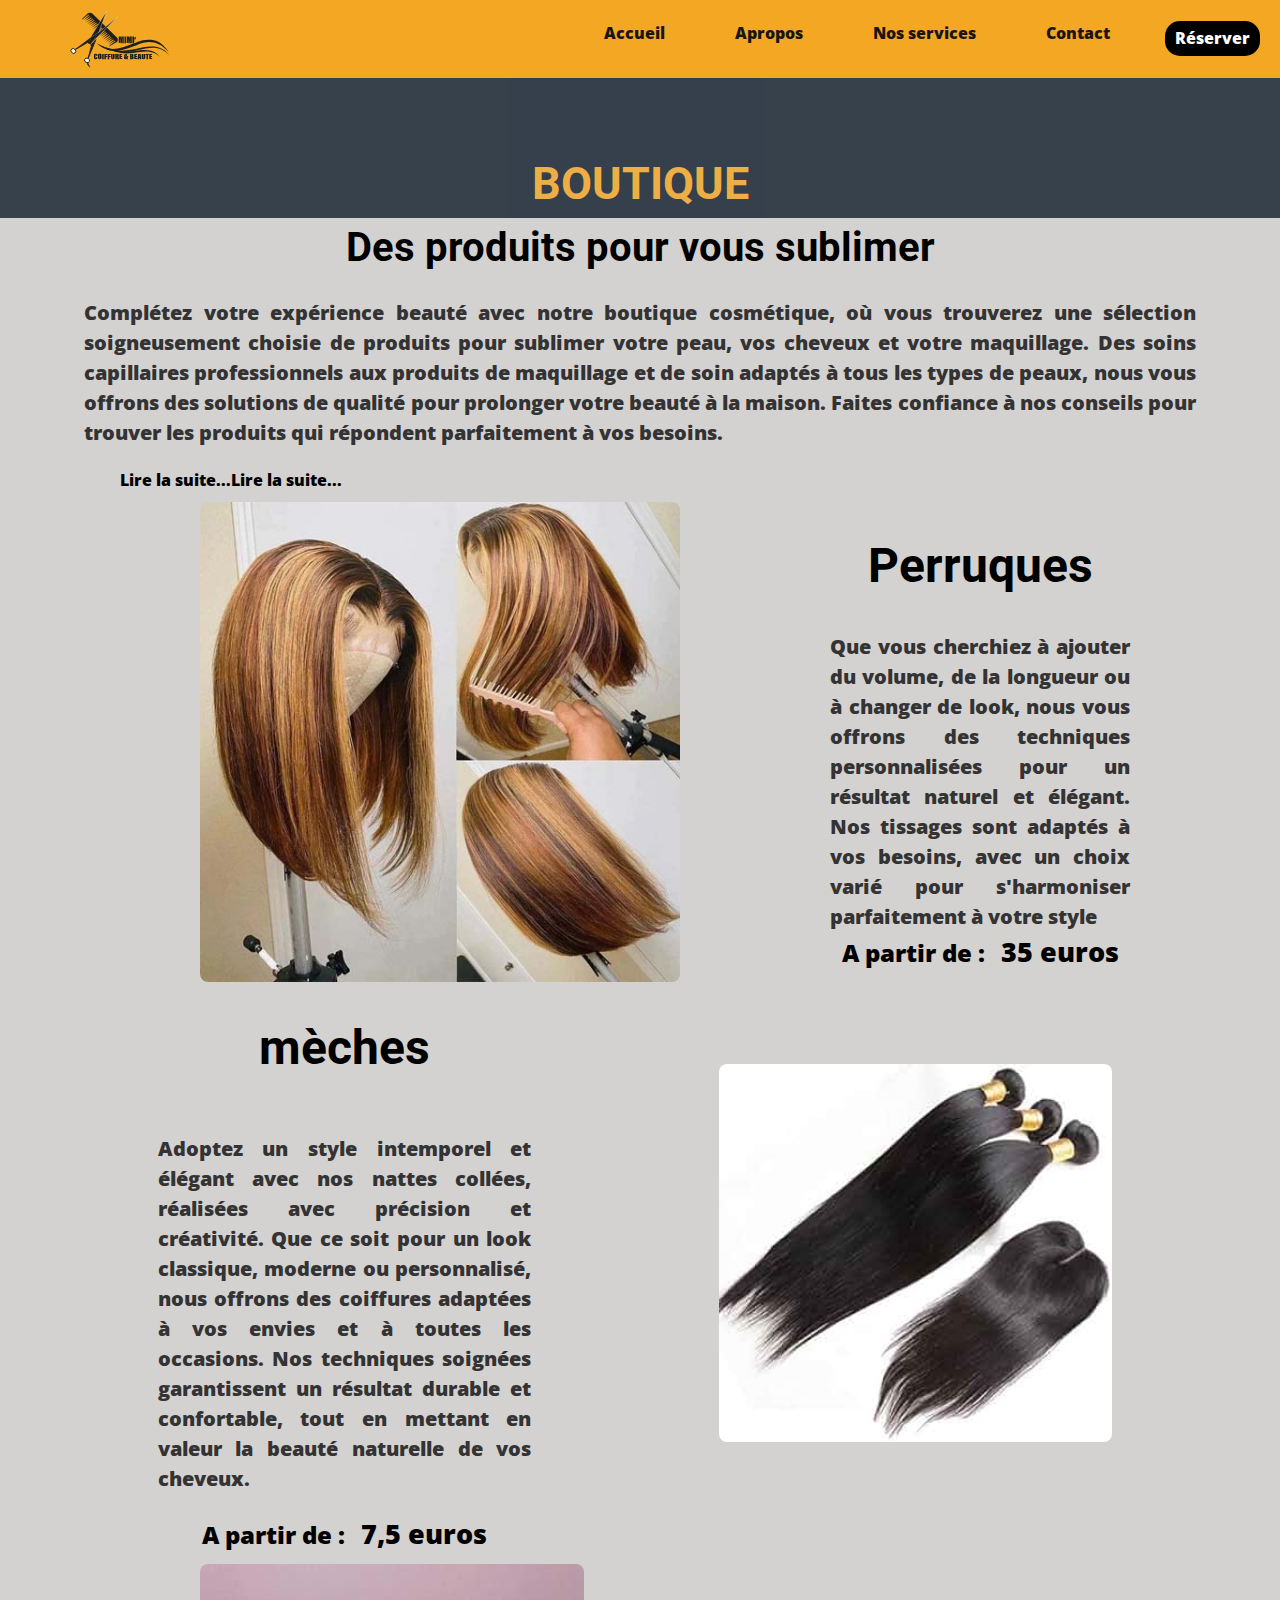
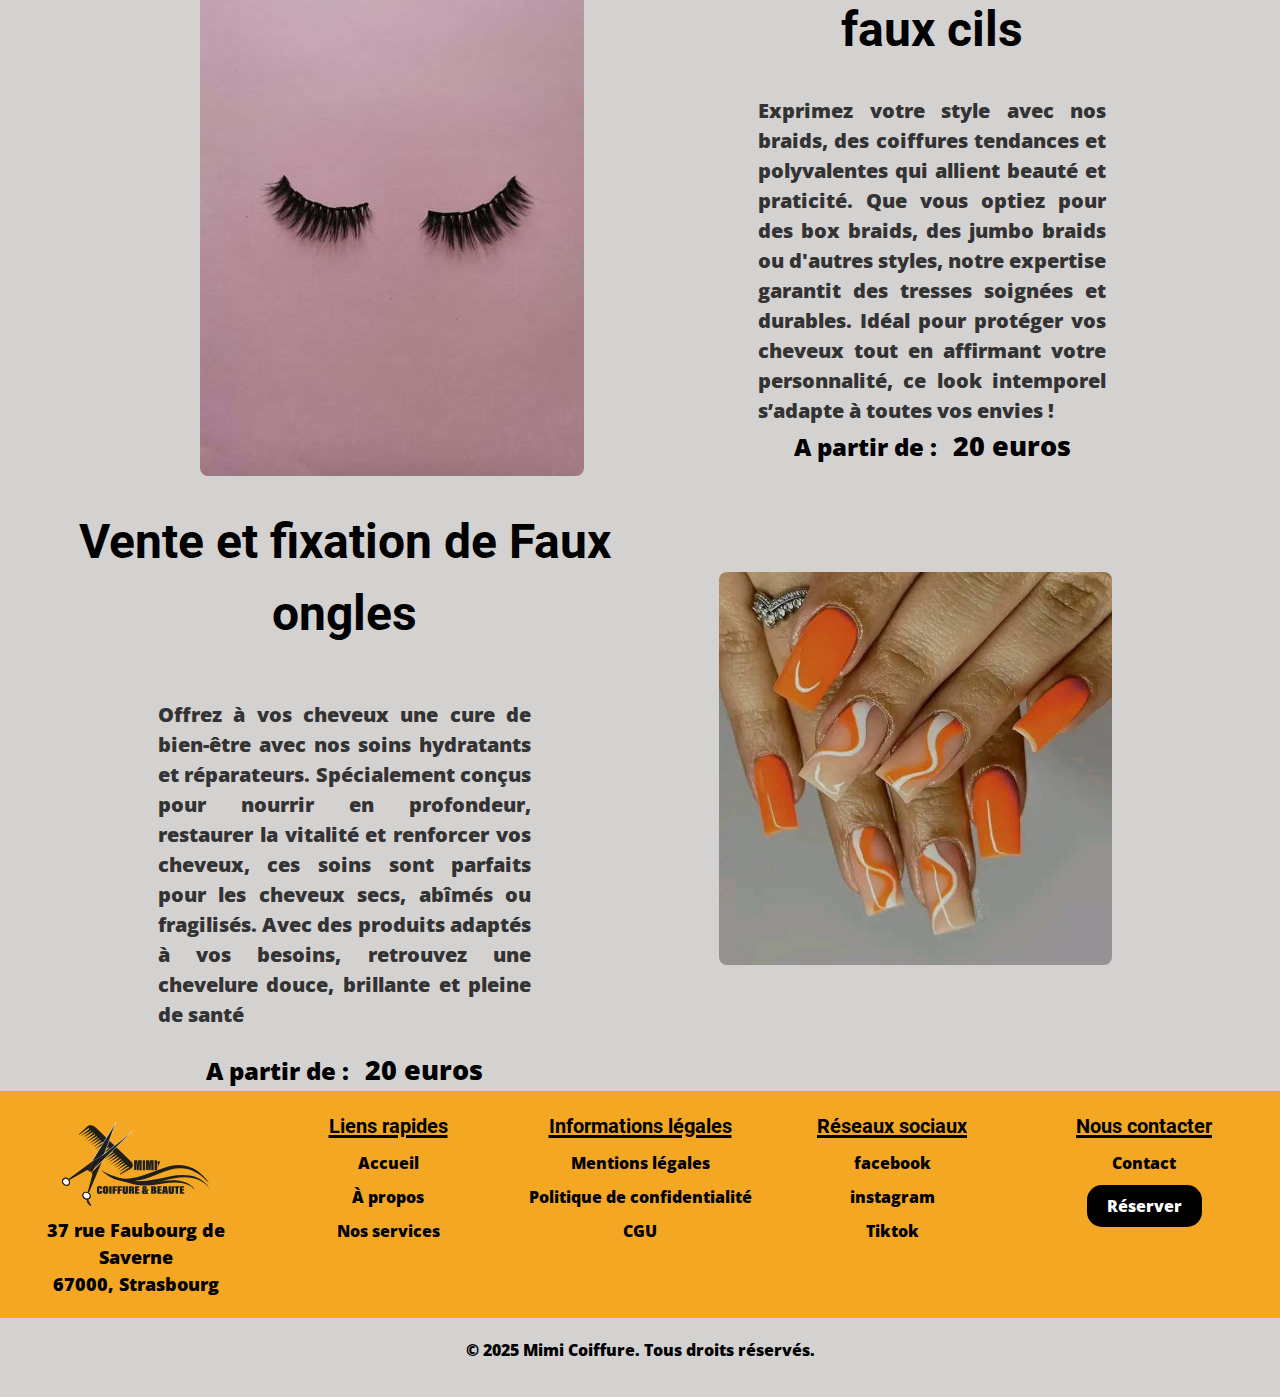
<file: boutique.html>
<!DOCTYPE html>
<html lang="fr">
<head>
    <meta charset="UTF-8" />
    <meta name="viewport" content="width=device-width, initial-scale=1.0" />
    <title>Mimi coiffure & beauté</title>
    <link rel="stylesheet" href="css/style.css">
    <link rel="icon" href="icones/favicongenerator.io (1)/favicongenerator.io/favicon-32x32.png">
    <script src="js/javascript.js" defer></script>
</head>
<body class="images-fond">
    <header>
        <nav id="navbar">
            <div id="logo">
                <a href="index.html"><img src="icones/logomodif.svg" alt="logo de mon site"></a> 
            </div>
             <!-- Menu qui se cache et s'affiche au clic -->
              
            <div id="mySidenav" class="sidenav">
                <a id="closeBtn" href="#" class="close">&times;</a>
                <ul class="menu">
                    <li><a href="index.html"> <i class="bi bi-house"></i>Accueil</a></li>
                    <li><a href="about.html"><i class="bi bi-file-person-fill"></i>Apropos</a></li>
                    <li class="services"><a href="sevices.html"><i class="bi bi-tools"></i>Nos services</a></li>
                    <li><a href="contact.html"><i class="bi bi-telephone-fill"></i>Contact</a></li>
                    <button id="bnt_reserver"><a href="https://www.planity.com/" target="_blank">Réserver</a></button>
                </ul>
            </div> 
            <div class="burger">   
                <a href="#" id="openBtn">
                    <span class="burger-icon">
                        <span></span>
                        <span></span>
                        <span></span>
                    </span>
                </a>
            </div>
        </nav>
    </header>
    <main>
                <div class="titre-page"> 
                    <h1>BOUTIQUE</h1>
                </div>
                         <!-- Présentation générale du salon et l'equipe-->
        <section class="Presentation_salon">
            <h2>Des produits pour vous sublimer</h2>
            <div class="text-container"> 
                <input type="checkbox" id="read-more" class="read-more-check">
                <p id="text">Complétez votre expérience beauté avec notre boutique cosmétique, 
                         où vous trouverez une sélection soigneusement choisie de produits pour sublimer votre peau, 
                        vos cheveux et votre maquillage. 
                        Des soins capillaires professionnels aux produits de maquillage et de soin adaptés à tous les types de peaux, 
                        nous vous offrons des solutions de qualité pour prolonger votre beauté à la maison. 
                        Faites confiance à nos conseils pour trouver les produits qui répondent parfaitement à vos besoins.
                        <span class="more-text">
                        Complétez votre expérience beauté avec notre boutique cosmétique, 
                        où vous trouverez une sélection soigneusement choisie de produits pour sublimer votre peau, 
                        vos cheveux et votre maquillage. 
                        Des soins capillaires professionnels aux produits de maquillage et de soin adaptés à tous les types de peaux, 
                        nous vous offrons des solutions de qualité pour prolonger votre beauté à la maison. 
                        Faites confiance à nos conseils pour trouver les produits qui répondent parfaitement à vos besoins.
                        </span>
                </p>
                <label for="read-more" class="read-more-btn">Lire la suite...</label>
            </div>
        </section>      
        <!-- Présentation De la propiétaire-->
        <div class="container-personel">
            <section class="personel-salon_gauche">
                <div class="personel-salon-img_gauche">
                    <img src="img/perruques.jpg"  alt="photo perriques">
                </div>
                <div class="presentation_gauche">
                    <h3>Perruques</h3>
                    <p> 
                        Que vous cherchiez à ajouter du volume, de la longueur ou à changer de look,
                        nous vous offrons des techniques personnalisées pour un résultat naturel et élégant. 
                        Nos tissages sont adaptés à vos besoins, avec un choix varié pour s'harmoniser parfaitement à votre style      
                    </p>
                        <h5>A partir de : <span class="flash">35 euros </span></h5> 
                </div>
            </section>
            <section class="personel-salon">
                <div class="presentation">
                    <h3>mèches</h3>
                    <p>Adoptez un style intemporel et élégant avec nos nattes collées, 
                        réalisées avec précision et créativité. Que ce soit pour un look classique, 
                        moderne ou personnalisé, nous offrons des coiffures adaptées à vos envies et à toutes les occasions. 
                        Nos techniques soignées garantissent un résultat durable et confortable, 
                        tout en mettant en valeur la beauté naturelle de vos cheveux.
                    </p>
                        <h5>A partir de : <span class="flash">7,5 euros </span></h5> 
                </div>
                <div class="personel-salon-img">
                    <img src="img/meche.jpg" alt="photo mèches">
                </div>
            </section>
             <section class="personel-salon_gauche">
                <div class="personel-salon-img_gauche">
                    <img src="img/faux_cils.jpg"  alt="photo de faux cils">
                </div>
                <div class="presentation_gauche">
                    <h3>faux cils</h3>
                    <p> Exprimez votre style avec nos braids, 
                        des coiffures tendances et polyvalentes qui allient beauté et praticité. 
                        Que vous optiez pour des box braids, des jumbo braids ou d'autres styles, 
                        notre expertise garantit des tresses soignées et durables. 
                        Idéal pour protéger vos cheveux tout en affirmant votre personnalité, 
                        ce look intemporel s’adapte à toutes vos envies !
                    </p>
                        <h5>A partir de : <span class="flash"> 20 euros</span></h5> 
                </div>
            </section>
            <section class="personel-salon">
                <div class="presentation">
                    <h3>Vente et fixation de Faux ongles </h3>
                    <p>Offrez à vos cheveux une cure de bien-être avec nos soins hydratants et réparateurs. 
                        Spécialement conçus pour nourrir en profondeur, 
                        restaurer la vitalité et renforcer vos cheveux, 
                        ces soins sont parfaits pour les cheveux secs, abîmés ou fragilisés. 
                        Avec des produits adaptés à vos besoins, retrouvez une chevelure douce, 
                        brillante et pleine de santé
                    </p>
                        <h5>A partir de : <span class="flash"> 20 euros</span></h5> 
                </div>
                <div class="personel-salon-img">
                    <img src="img/faux-ongles.JPG" alt=" photo faux ongles">
                </div>
            </section>
        </div>
    </main>
    <footer>
        <nav class="footer-container">
            <!-- Logo et adresse -->
            <div class="footer-logo">
                <a href="index.html"> <img src="icones/logomodif.svg" alt="photo de mon logo"></a>
                <a href=" https://www.google.fr/maps/place/MiMi+coiffure+%26+Beaut%C3%A9/@48.5864782,7.739399,3a,75y,277.9h,90t/data=!3m7!1e1!3m5!1sUeixUXdFY4hWLhLzJlFEQQ!2e0!6shttps:%2F%2Fstreetviewpixels-pa.googleapis.com%2Fv1%2Fthumbnail%3Fcb_client%3Dmaps_sv.tactile%26w%3D900%26h%3D600%26pitch%3D0%26panoid%3DUeixUXdFY4hWLhLzJlFEQQ%26yaw%3D277.90012!7i16384!8i8192!4m15!1m8!3m7!1s0x4796c8490936cac5:0x2810389ff5b5a51c!2s37+Rue+du+Faubourg-de-Saverne,+67000+Strasbourg!3b1!8m2!3d48.5865029!4d7.7392359!16s%2Fg%2F11c5lt84kq!3m5!1s0x4796c9a14b9724e5:0x8da0c2999f989054!8m2!3d48.5865029!4d7.7392359!16s%2Fg%2F11mqls58qb?entry=ttu&g_ep=EgoyMDI0MTIwMi4wIKXMDSoASAFQAw%3D%3D"
                target="_blank"> <p>37 rue Faubourg de Saverne <br> 67000, Strasbourg</p></a>
                
            </div>
            <!-- Liens rapides -->
            <div class="footer-links">
                <h3>Liens rapides</h3>
                <ul>
                    <li><a href="index.html"><i class="bi bi-house-door-fill"></i> Accueil</a></li>
                    <li><a href="about.html"><i class="bi bi-file-person"></i> À propos</a></li>
                    <li><a href="sevices.html"><i class="bi bi-tools"></i>Nos services</a></li>
                </ul>
            </div>
            <!-- Informations légales -->
            <div class="footer-legal">
                <h3>Informations légales</h3>
                <ul>
                    <li><a href="mentionsLegales.html">Mentions légales</a></li>
                    <li><a href="politique_confidentielite.html" target="_blank">Politique
                            de confidentialité</a></li>
                    <li><a href="cgu.html" target="_blank">CGU</a></li>
                </ul>
            </div>
            <!-- Réseaux sociaux -->
            <div class="footer-social">
                <h3>Réseaux sociaux</h3>
                <ul>
                    <li><a href="https://fr-fr.facebook.com/" target="_blank"></i>facebook</a></li>
                    <li><a href="https://www.instagram.com/" target="_blank"></i>instagram</a></li>
                    <li><a href="https://www.tiktok.com/login" target="_blank"></i>Tiktok</a></li>
                </ul>
            </div>
            <!-- Contact -->
            <div class="footer-contact">
                <h3>Nous contacter</h3>
                <ul>
                    <li>
                        <a href="contact.html">Contact</a>
                    </li>
                    <li>
                        <button><a href="https://www.planity.com/" target="_blank">Réserver</a></button>
                    </li>
                </ul>
            </div>
        </nav>
    </footer>
    <!-- Copyright -->
    <div class="footer-bottom">
        <p>© 2025 Mimi Coiffure. Tous droits réservés.</p>
    </div>
</body>
</html>
</file>
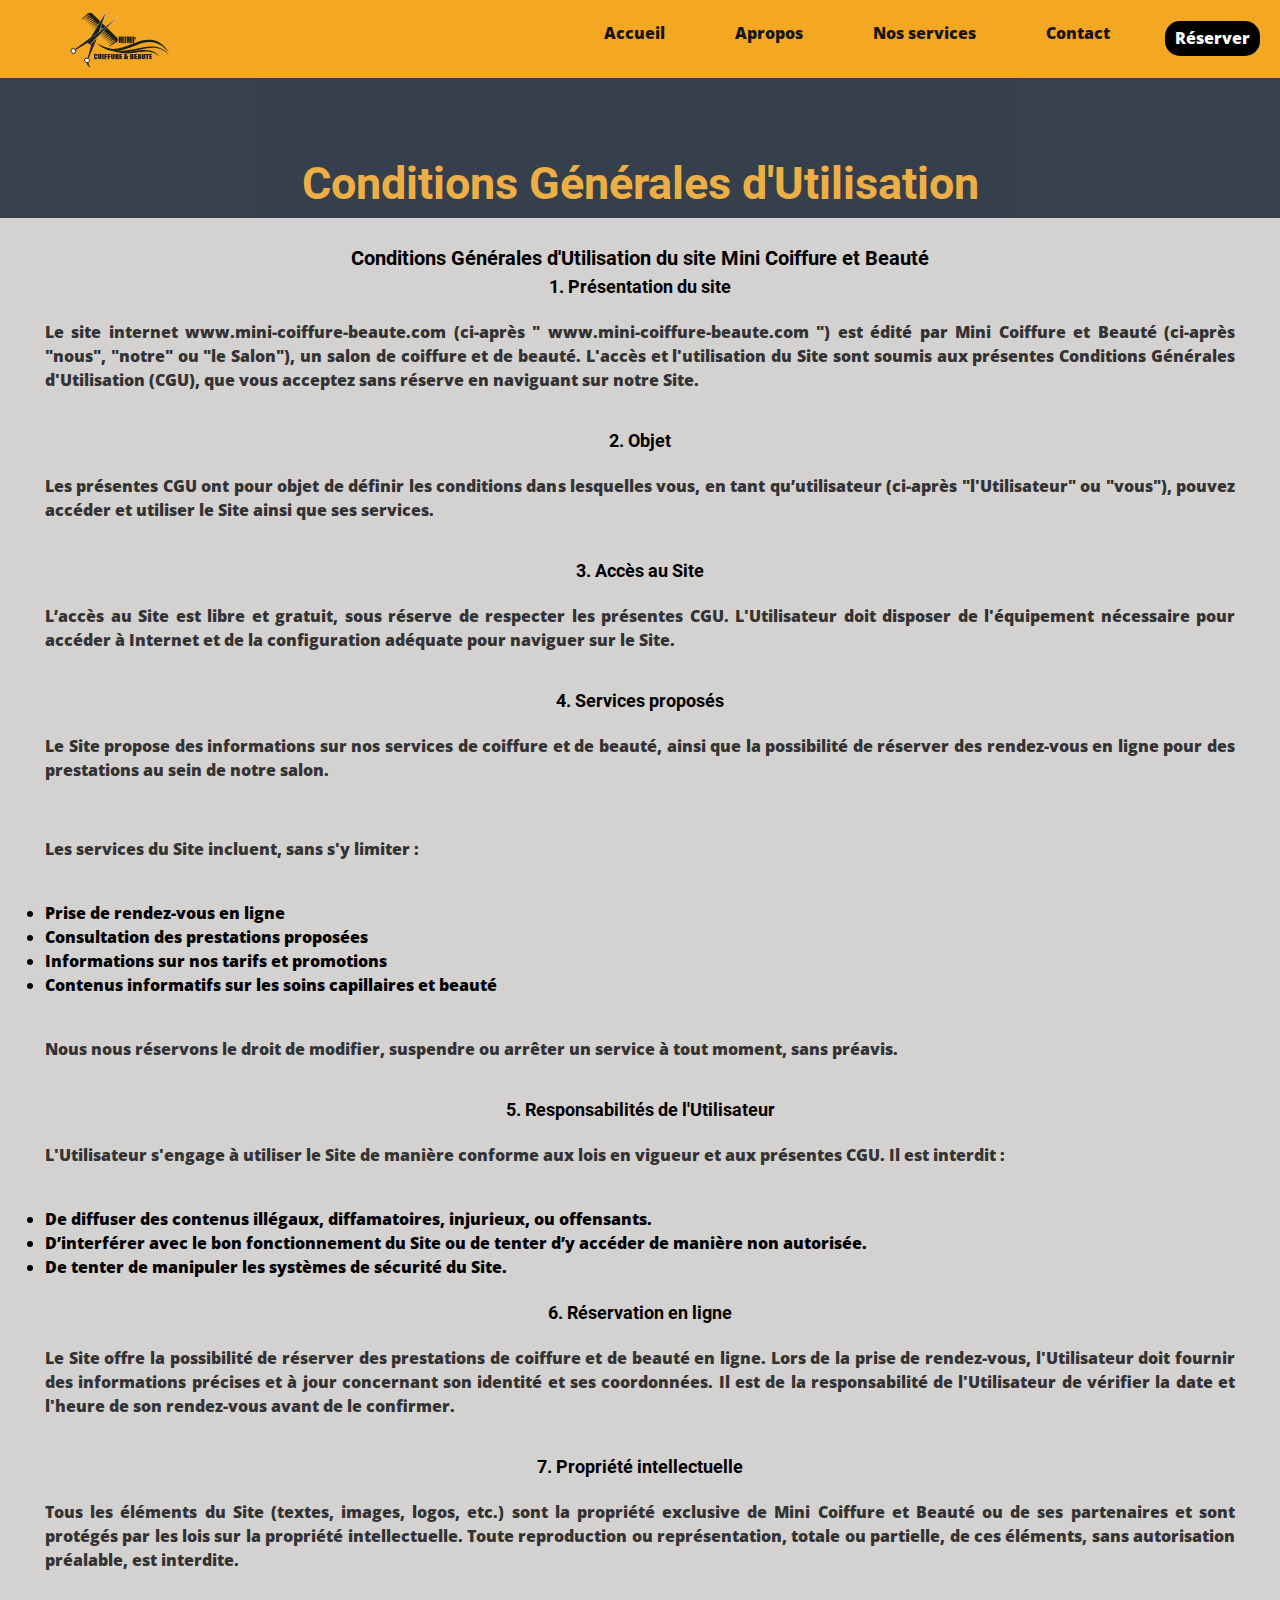
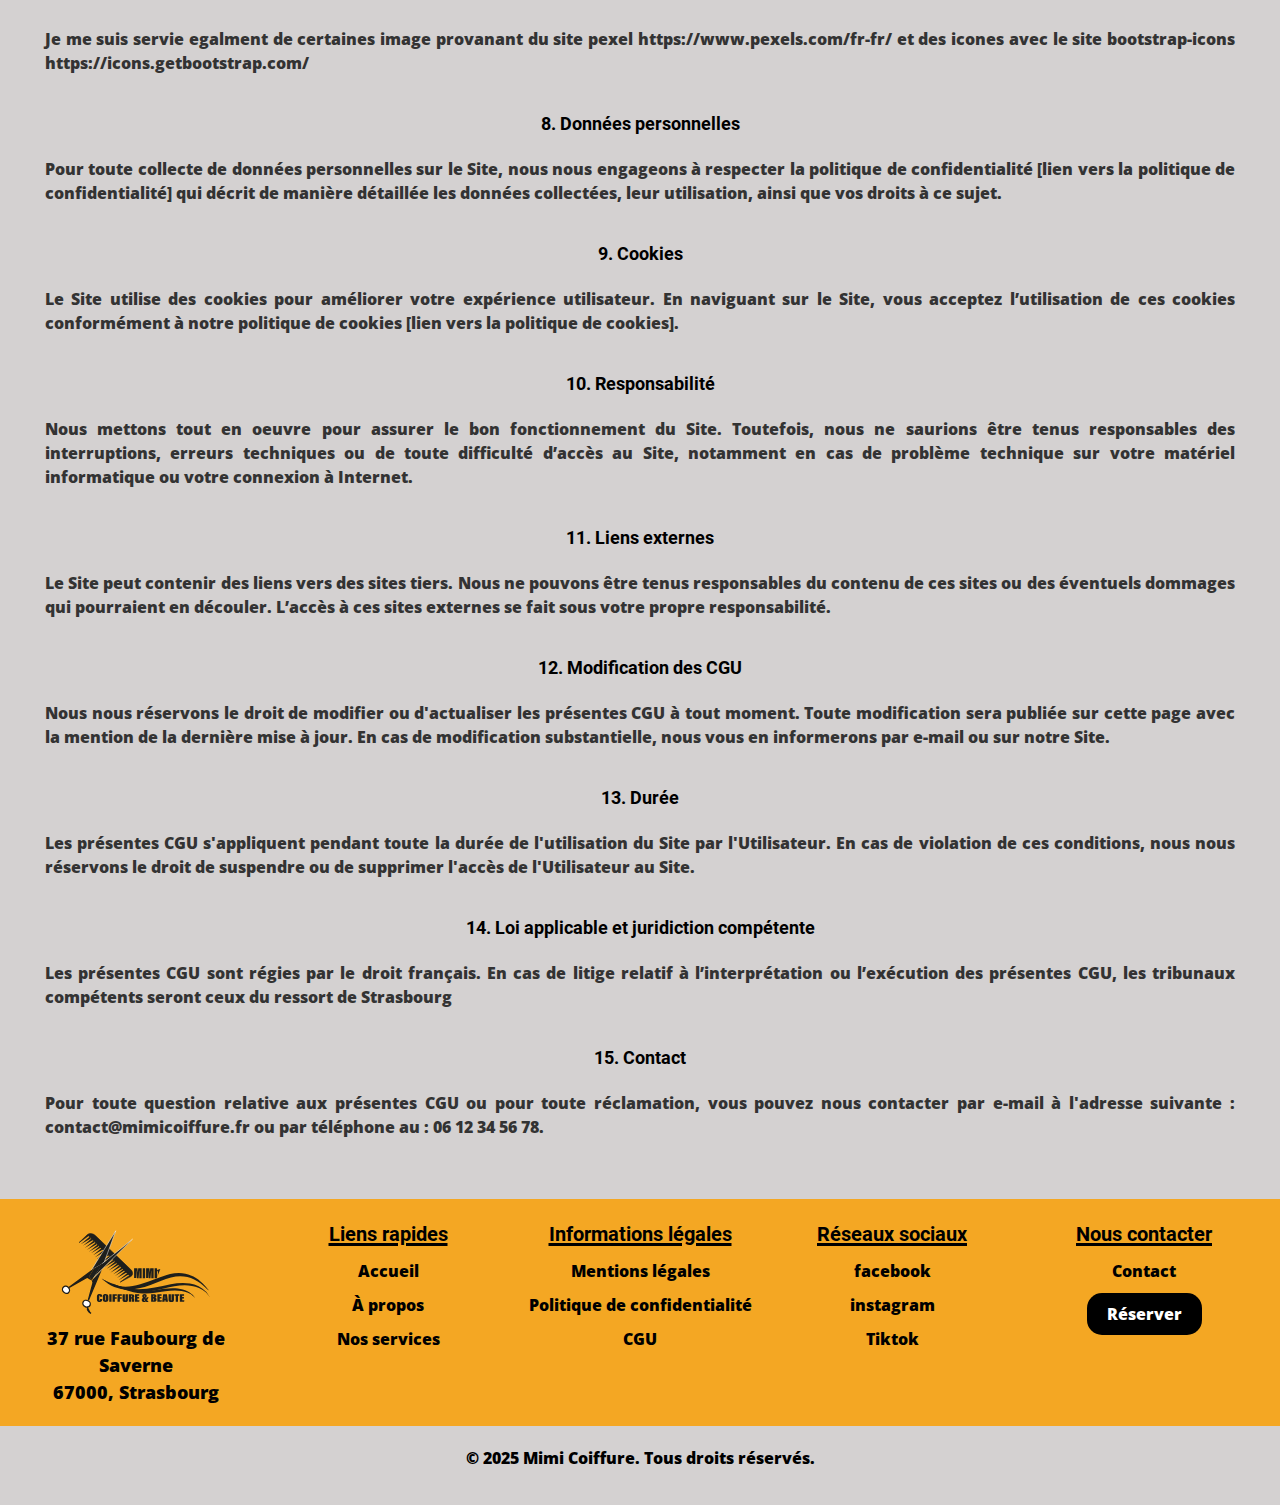
<file: cgu.html>
<!DOCTYPE html>
<html lang="fr">
<head>
    <meta charset="UTF-8" />
    <meta name="viewport" content="width=device-width, initial-scale=1.0">
    <meta name="description" content="Offrez à vos cheveux le meilleur avec nos services de coiffure professionnels et personnalisés. Des coupes tendance et des soins adaptés à chaque style." />
    <title>Mimi coiffure & beauté</title>
    <link rel="stylesheet" href="css/style.css">
    <link rel="icon" href="icones/favicongenerator.io (1)/favicongenerator.io/favicon-32x32.png">
    <script src="js/javascript.js" defer></script>
</head>

<body id="images-fond">
    <header>
        <nav id="navbar">
            <div id="logo">
                <a href="index.html"><img src="icones/logomodif.svg" alt="logo de mon site"></a>  
            </div>
             <!-- Menu qui se cache et s'affiche au clic -->
              
            <div id="mySidenav" class="sidenav">
                <a id="closeBtn" href="#" class="close">&times;</a>
                <ul class="menu">
                    <li><a href="index.html"> <i class="bi bi-house"></i>Accueil</a></li>
                    <li><a href="about.html"><i class="bi bi-file-person-fill"></i>Apropos</a></li>
                    <li class="services"><a href="sevices.html"><i class="bi bi-tools"></i>Nos services</a></li>
                    <li><a href="contact.html"><i class="bi bi-telephone-fill"></i>Contact</a></li>
                    <button id="bnt_reserver"><a href="https://www.planity.com/" target="_blank">Réserver</a></button>
                </ul>
            </div> 
            <div class="burger">   
                <a href="#" id="openBtn">
                    <span class="burger-icon">
                        <span></span>
                        <span></span>
                        <span></span>
                    </span>
                </a>
            </div>
        </nav>
    </header>
    <main>
        <div class="titre-page"> 
            <h1>Conditions Générales d'Utilisation</h1>
        </div>
        <section class="mention_legale"> 
             <h2> Conditions Générales d'Utilisation du site Mini Coiffure et Beauté</h2> 
                    <h3>1. Présentation du site</h3>
                            <p> 
                                Le site internet www.mini-coiffure-beaute.com (ci-après " www.mini-coiffure-beaute.com ") est édité par Mini Coiffure et Beauté (ci-après "nous", "notre" ou "le Salon"), un salon de coiffure et de beauté. L'accès et l'utilisation du Site sont soumis aux présentes Conditions Générales d'Utilisation (CGU), que vous acceptez sans réserve en naviguant sur notre Site.
                             </p>
                    <h3>2. Objet</h3>
                            <p>
                                Les présentes CGU ont pour objet de définir les conditions dans lesquelles vous, en tant qu’utilisateur (ci-après "l'Utilisateur" ou "vous"), pouvez accéder et utiliser le Site ainsi que ses services.
                            </p>
                    <h3> 3. Accès au Site</h3>
                            <p>
                                L’accès au Site est libre et gratuit, sous réserve de respecter les présentes CGU. L'Utilisateur doit disposer de l'équipement nécessaire pour accéder à Internet et de la configuration adéquate pour naviguer sur le Site.    
                            </p>
                          
                    <h3>4. Services proposés</h3>
                            <p>Le Site propose des informations sur nos services de coiffure et de beauté, ainsi que la possibilité de réserver des rendez-vous en ligne pour des prestations au sein de notre salon.</p>
                            <p> Les services du Site incluent, sans s'y limiter :</p>
                            <ul>
                                <li> Prise de rendez-vous en ligne</li>
                                <li> Consultation des prestations proposées</li>
                                <li> Informations sur nos tarifs et promotions</li>
                                <li> Contenus informatifs sur les soins capillaires et beauté</li>
                             </ul>
                             <p>Nous nous réservons le droit de modifier, suspendre ou arrêter un service à tout moment, sans préavis.</p>
                    <h3>5. Responsabilités de l'Utilisateur</h3>
                            <p>L'Utilisateur s'engage à utiliser le Site de manière conforme aux lois en vigueur et aux présentes CGU. Il est interdit :</p>
                            <ul>
                                <li> De diffuser des contenus illégaux, diffamatoires, injurieux, ou offensants.</li>
                                <li> D’interférer avec le bon fonctionnement du Site ou de tenter d’y accéder de manière non autorisée.</li>
                                <li> De tenter de manipuler les systèmes de sécurité du Site.</li>
                             </ul>
                    <h3>6. Réservation en ligne</h3>
                            <p>
                                Le Site offre la possibilité de réserver des prestations de coiffure et de beauté en ligne. Lors de la prise de rendez-vous, l'Utilisateur doit fournir des informations précises et à jour concernant son
                                identité et ses coordonnées. Il est de la responsabilité de l'Utilisateur de vérifier la date et l'heure de son rendez-vous avant de le confirmer.
                            </p>

                    <h3> 7. Propriété intellectuelle</h3>
                            <p>
                                Tous les éléments du Site (textes, images, logos, etc.) sont la propriété exclusive de Mini Coiffure et Beauté ou de ses partenaires et sont protégés par les lois sur la propriété intellectuelle. Toute reproduction ou représentation, totale ou partielle, de ces éléments, sans autorisation préalable, est interdite.
                            </p>
                            <p> Je me suis servie egalment de certaines image provanant du site pexel <a href="https://www.pexels.com/fr-fr/">https://www.pexels.com/fr-fr/</a> et des icones avec le site bootstrap-icons  <a href="https://icons.getbootstrap.com/">https://icons.getbootstrap.com/</a></p>
                            
                    <h3> 8. Données personnelles</h3>
                            <p>Pour toute collecte de données personnelles sur le Site, nous nous engageons à respecter la politique de confidentialité [lien vers la politique de confidentialité] qui décrit de manière détaillée les données collectées, leur utilisation, ainsi que vos droits à ce sujet.</p>
                    
                    <h3> 9. Cookies</h3>
                            <p>Le Site utilise des cookies pour améliorer votre expérience utilisateur. En naviguant sur le Site, vous acceptez l’utilisation de ces cookies conformément à notre politique de cookies [lien vers la politique de cookies].</p>
                    <h3>10. Responsabilité</h3>
                            <p>
                                Nous mettons tout en oeuvre pour assurer le bon fonctionnement du Site. Toutefois, nous ne saurions être tenus responsables des interruptions, erreurs techniques ou de toute difficulté d’accès au Site, notamment en cas de problème technique sur votre matériel informatique ou votre connexion à Internet.    
                            </p>
                            
                    <h3> 11. Liens externes</h3>
                            <p>
                                Le Site peut contenir des liens vers des sites tiers. Nous ne pouvons être tenus responsables du contenu de ces sites ou des éventuels dommages qui pourraient en découler. L’accès à ces sites externes se fait sous votre propre responsabilité.
                            </p>

                        <h3>12. Modification des CGU</h3>  
                        <p>Nous nous réservons le droit de modifier ou d'actualiser les présentes CGU à tout moment. Toute modification sera publiée sur cette page avec la mention de la dernière mise à jour. En cas de modification substantielle, nous vous en informerons par e-mail ou sur notre Site.</p>
                    <h3>13. Durée</h3>
                            <p>
                                Les présentes CGU s'appliquent pendant toute la durée de l'utilisation du Site par l'Utilisateur. En cas de violation de ces conditions, nous nous réservons le droit de suspendre ou de supprimer l'accès de l'Utilisateur au Site.
                            </p>
                    <h3>14. Loi applicable et juridiction compétente</h3>
                            <p>
                                Les présentes CGU sont régies par le droit français. En cas de litige relatif à l’interprétation ou l’exécution des présentes CGU, les tribunaux compétents seront ceux du ressort de Strasbourg
                            </p>
                    <h3>15. Contact</h3>
                            <p>
                                Pour toute question relative aux présentes CGU ou pour toute réclamation, vous pouvez nous contacter par e-mail à l'adresse suivante : contact@mimicoiffure.fr ou par téléphone au : 06 12 34 56 78.
                            </p>

        </section>
    </main>
    <footer>
        <nav class="footer-container">
            <!-- Logo et adresse -->
            <div class="footer-logo">
                <a href="index.html"> <img src="icones/logomodif.svg" alt="photo de mon logo"></a>
                <a href=" https://www.google.fr/maps/place/MiMi+coiffure+%26+Beaut%C3%A9/@48.5864782,7.739399,3a,75y,277.9h,90t/data=!3m7!1e1!3m5!1sUeixUXdFY4hWLhLzJlFEQQ!2e0!6shttps:%2F%2Fstreetviewpixels-pa.googleapis.com%2Fv1%2Fthumbnail%3Fcb_client%3Dmaps_sv.tactile%26w%3D900%26h%3D600%26pitch%3D0%26panoid%3DUeixUXdFY4hWLhLzJlFEQQ%26yaw%3D277.90012!7i16384!8i8192!4m15!1m8!3m7!1s0x4796c8490936cac5:0x2810389ff5b5a51c!2s37+Rue+du+Faubourg-de-Saverne,+67000+Strasbourg!3b1!8m2!3d48.5865029!4d7.7392359!16s%2Fg%2F11c5lt84kq!3m5!1s0x4796c9a14b9724e5:0x8da0c2999f989054!8m2!3d48.5865029!4d7.7392359!16s%2Fg%2F11mqls58qb?entry=ttu&g_ep=EgoyMDI0MTIwMi4wIKXMDSoASAFQAw%3D%3D"
                target="_blank"> <p>37 rue Faubourg de Saverne <br> 67000, Strasbourg</p></a>
                
            </div>
            <!-- Liens rapides -->
            <div class="footer-links">
                <h3>Liens rapides</h3>
                <ul>
                    <li><a href="index.html"><i class="bi bi-house-door-fill"></i> Accueil</a></li>
                    <li><a href="about.html"><i class="bi bi-file-person"></i> À propos</a></li>
                    <li><a href="sevices.html"><i class="bi bi-tools"></i>Nos services</a></li>
                </ul>
            </div>
            <!-- Informations légales -->
            <div class="footer-legal">
                <h3>Informations légales</h3>
                <ul>
                    <li><a href="mentionsLegales.html">Mentions légales</a></li>
                    <li><a href="politique_confidentielite.html" target="_blank">Politique
                            de confidentialité</a></li>
                    <li><a href="cgu.html" target="_blank">CGU</a></li>
                </ul>
            </div>
            <!-- Réseaux sociaux -->
            <div class="footer-social">
                <h3>Réseaux sociaux</h3>
                <ul>
                    <li><a href="https://fr-fr.facebook.com/" target="_blank"></i>facebook</a></li>
                    <li><a href="https://www.instagram.com/" target="_blank"></i>instagram</a></li>
                    <li><a href="https://www.tiktok.com/login" target="_blank"></i>Tiktok</a></li>
                </ul>
            </div>
            <!-- Contact -->
            <div class="footer-contact">
                <h3>Nous contacter</h3>
                <ul>
                    <li>
                        <a href="contact.html">Contact</a>
                    </li>
                    <li>
                        <button><a href="https://www.planity.com/" target="_blank">Réserver</a></button>
                    </li>
                </ul>
            </div>
        </nav>
    </footer>
    <!-- Copyright -->
    <div class="footer-bottom">
        <p>© 2025 Mimi Coiffure. Tous droits réservés.</p>
    </div>
</body>
</html>
</file>
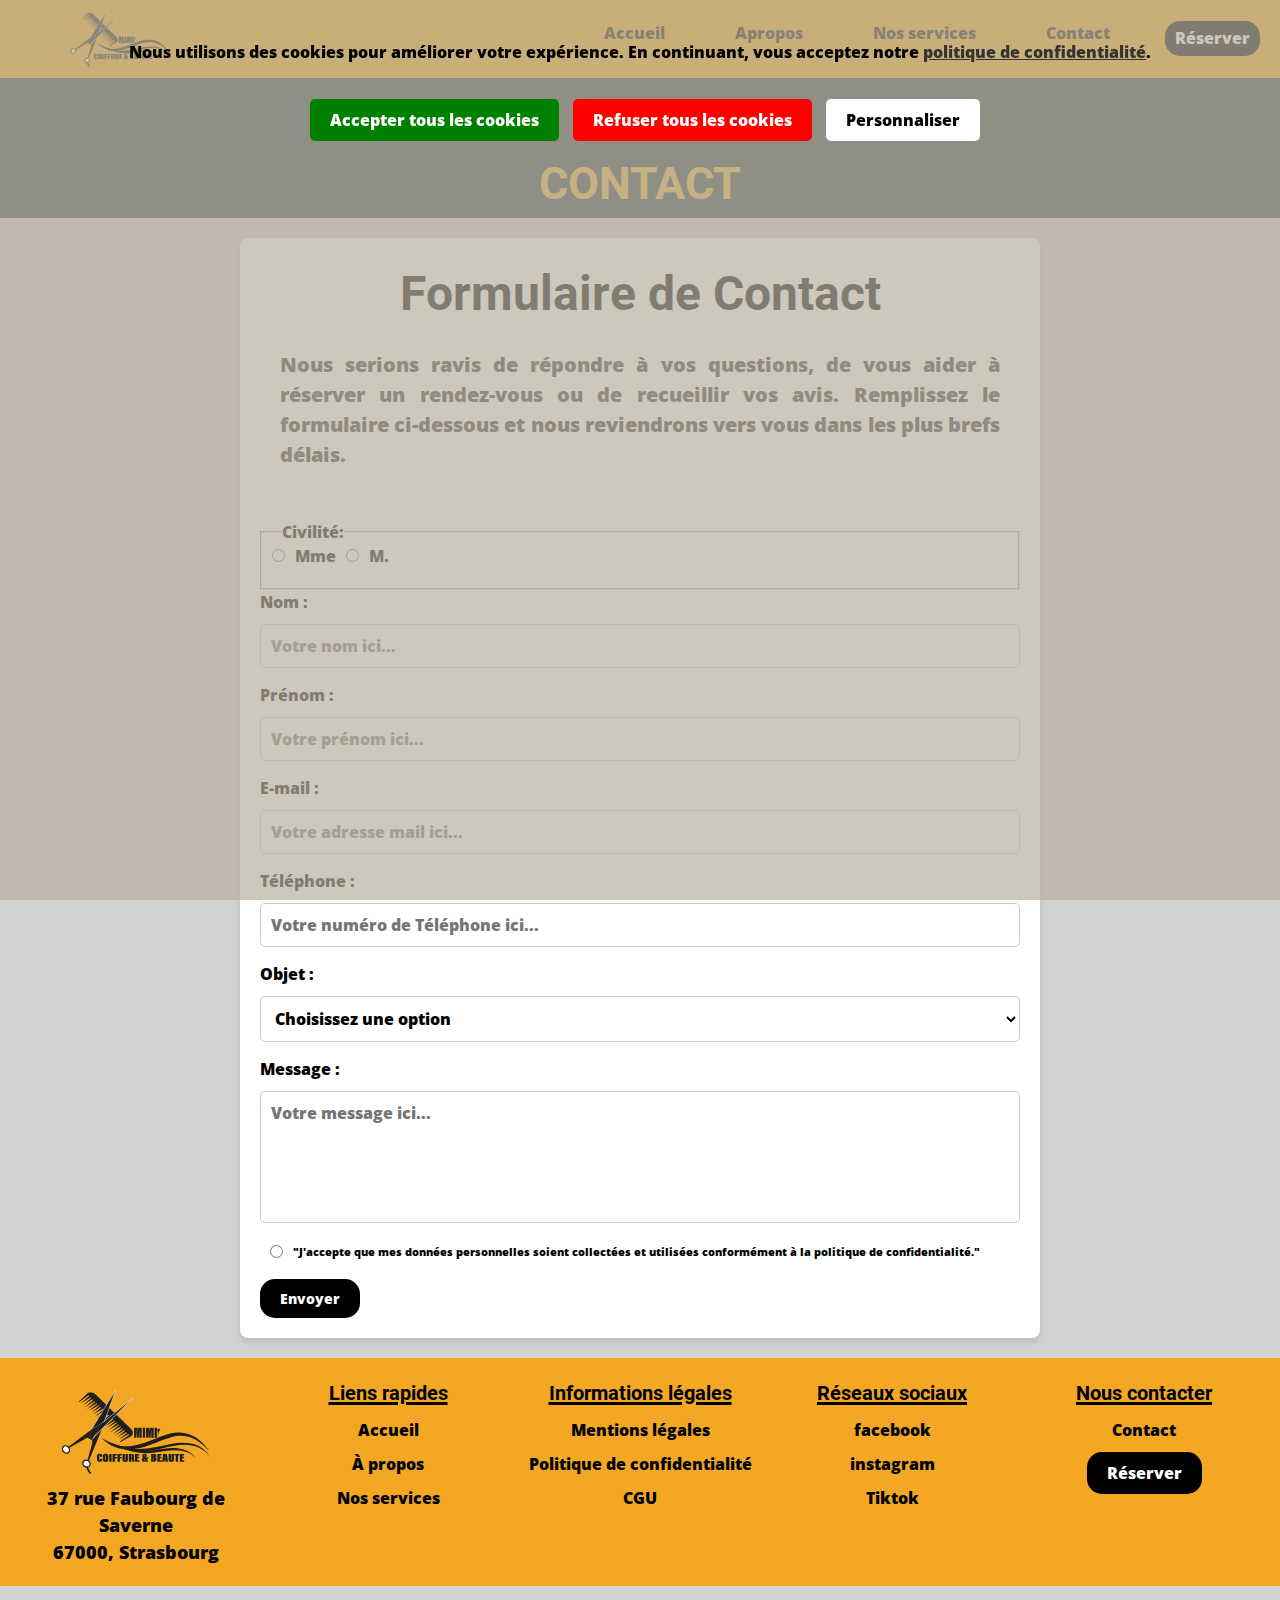
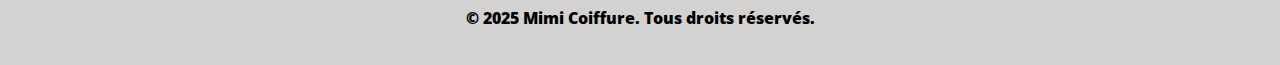
<file: contact.html>
<!DOCTYPE html>
<html lang="fr">
<head>
    <meta charset="UTF-8">
    <meta name="viewport" content="width=device-width, initial-scale=1.0">
    <title>Mimi coiffure & beauté</title>
    <link rel="stylesheet" href="css/style.css">
    <link rel="icon" href="icones/favicongenerator.io (1)/favicongenerator.io/favicon-32x32.png">
    <script src="js/javascript.js" defer></script>
</head>
<body class="images-fond">
    <header>
        <nav id="navbar">
            <div id="logo">
                <a href="index.html"><img src="icones/logomodif.svg" alt="logo de mon site"></a> 
            </div>
             <!-- Menu qui se cache et s'affiche au clic -->
              
            <div id="mySidenav" class="sidenav">
                <a id="closeBtn" href="#" class="close">&times;</a>
                <ul class="menu">
                    <li><a href="index.html"> <i class="bi bi-house"></i>Accueil</a></li>
                    <li><a href="about.html"><i class="bi bi-file-person-fill"></i>Apropos</a></li>
                    <li class="services"><a href="sevices.html"><i class="bi bi-tools"></i>Nos services</a></li>
                    <li><a href="contact.html"><i class="bi bi-telephone-fill"></i>Contact</a></li>
                    <button id="bnt_reserver"><a href="https://www.planity.com/" target="_blank">Réserver</a></button>
                </ul>
            </div> 
            <div class="burger">   
                <a href="#" id="openBtn">
                    <span class="burger-icon">
                        <span></span>
                        <span></span>
                        <span></span>
                    </span>
                </a>
            </div>
        </nav>
    </header>
    <main>
        <div class="titre-page"> 
            <h1>CONTACT</h1>
        </div>
        <div class="contact-form">
                <h2>Formulaire de Contact</h2>
                    <p>
                        Nous serions ravis de répondre à vos questions, de vous aider à réserver un rendez-vous ou de recueillir vos avis. Remplissez le formulaire ci-dessous et nous reviendrons vers vous dans les plus brefs délais.
                    </p>
                <form id="contactForm">
                    <div class="civility"> 
                    </div>
                        <fieldset> 
                                       <legend>Civilité:</legend>
                        <div class="form-group-civility">
                            <input type="radio" id="mme" name="civility" value="Mme"><label for="mme">Mme</label>
                            <input type="radio" id="mr" name="civility" value="M."><label for="mr">M.</label>
                        </div>
                        </fieldset>
                    <div class="form-group">
                        <label for="name">Nom :</label>
                        <input type="text" id="name" name="name" rows="5" placeholder="Votre nom ici..." required>
                    </div>
                    <div class="form-group">
                        <label for="firstname">Prénom :</label>
                        <input type="text" id="firstname" name="firstname"  placeholder="Votre prénom ici..." required>
                    </div>
                    <div class="form-group">
                        <label for="email">E-mail :</label>
                        <input type="email" id="email" name="email"  placeholder="Votre adresse mail ici..." required>
                    </div>
                    <div class="form-group">
                        <label for="phone">Téléphone :</label>
                        <input type="tel" id="phone" name="phone"  placeholder="Votre numéro de Téléphone ici..." required>
                    </div>
                    <div class="form-group">
                        <label for="reason">Objet :</label>
                        <select id="reason" name="reason" required>
                            <option value="" disabled selected>Choisissez une option</option>
                            <option value="reservation">Réservation</option>
                            <option value="information">Informations</option>
                            <option value="avis">Avis</option>
                            <option value="autre">Autre</option>
                        </select>
                    </div>
                    <div class="form-group">
                        <label for="message">Message :</label>
                        <textarea id="message" name="message" rows="5" placeholder="Votre message ici..." required></textarea>
                    </div>
                    <div class="form-group-consent">
                        <input type="radio" id="consent" name="consent" required>
                        <label for="consent">"J'accepte que mes données personnelles soient collectées et utilisées conformément à la politique de confidentialité."</label>
                    </div>
                    <button type="submit" class="btn">Envoyer</button>
                </form>
        </div>
    </main>
    <footer>
        <nav class="footer-container">
            <!-- Logo et adresse -->
            <div class="footer-logo">
                <a href="index.html"> <img src="icones/logomodif.svg" alt="photo de mon logo"></a>
                <a href=" https://www.google.fr/maps/place/MiMi+coiffure+%26+Beaut%C3%A9/@48.5864782,7.739399,3a,75y,277.9h,90t/data=!3m7!1e1!3m5!1sUeixUXdFY4hWLhLzJlFEQQ!2e0!6shttps:%2F%2Fstreetviewpixels-pa.googleapis.com%2Fv1%2Fthumbnail%3Fcb_client%3Dmaps_sv.tactile%26w%3D900%26h%3D600%26pitch%3D0%26panoid%3DUeixUXdFY4hWLhLzJlFEQQ%26yaw%3D277.90012!7i16384!8i8192!4m15!1m8!3m7!1s0x4796c8490936cac5:0x2810389ff5b5a51c!2s37+Rue+du+Faubourg-de-Saverne,+67000+Strasbourg!3b1!8m2!3d48.5865029!4d7.7392359!16s%2Fg%2F11c5lt84kq!3m5!1s0x4796c9a14b9724e5:0x8da0c2999f989054!8m2!3d48.5865029!4d7.7392359!16s%2Fg%2F11mqls58qb?entry=ttu&g_ep=EgoyMDI0MTIwMi4wIKXMDSoASAFQAw%3D%3D"
                target="_blank"> <p>37 rue Faubourg de Saverne <br> 67000, Strasbourg</p></a>
                
            </div>
            <!-- Liens rapides -->
            <div class="footer-links">
                <h3>Liens rapides</h3>
                <ul>
                    <li><a href="index.html"><i class="bi bi-house-door-fill"></i> Accueil</a></li>
                    <li><a href="about.html"><i class="bi bi-file-person"></i> À propos</a></li>
                    <li><a href="sevices.html"><i class="bi bi-tools"></i>Nos services</a></li>
                </ul>
            </div>
            <!-- Informations légales -->
            <div class="footer-legal">
                <h3>Informations légales</h3>
                <ul>
                    <li><a href="mentionsLegales.html">Mentions légales</a></li>
                    <li><a href="politique_confidentielite.html" target="_blank">Politique
                            de confidentialité</a></li>
                    <li><a href="cgu.html" target="_blank">CGU</a></li>
                </ul>
            </div>
            <!-- Réseaux sociaux -->
            <div class="footer-social">
                <h3>Réseaux sociaux</h3>
                <ul>
                    <li><a href="https://fr-fr.facebook.com/" target="_blank"></i>facebook</a></li>
                    <li><a href="https://www.instagram.com/" target="_blank"></i>instagram</a></li>
                    <li><a href="https://www.tiktok.com/login" target="_blank"></i>Tiktok</a></li>
                </ul>
            </div>
            <!-- Contact -->
            <div class="footer-contact">
                <h3>Nous contacter</h3>
                <ul>
                    <li>
                        <a href="contact.html">Contact</a>
                    </li>
                    <li>
                        <button><a href="https://www.planity.com/" target="_blank">Réserver</a></button>
                    </li>
                </ul>
            </div>

              <!-- Bannière de cookies -->
              <div id="cookie">
                <p>Nous utilisons des cookies pour améliorer votre expérience. En continuant, vous acceptez notre <a href="/politique-de-confidentialite" target="_blank">politique de confidentialité</a>.</p>
                <button id="cookie-accepter">Accepter tous les cookies</button>
                <button id="cookie-refuser">Refuser tous les cookies</button>
                <button id="cookie-personnaliser">Personnaliser</button>
        </div>

         <!-- Fenêtre de personnalisation des cookies -->
        <div id="reglage-cookie">
            <h3>Personnalisez vos préférences de cookies</h3>
            <label>
                <input type="checkbox" id="analytics-cookies"> Cookies d'analytique 
            </label>
            <label>
                <input type="checkbox" id="advertising-cookies"> Cookies publicitaires 
            </label>
            <label>
                <input type="checkbox" id="functional-cookies"> Cookies fonctionnels
            </label>
            <br><br>
            <button id="save-settings">Sauvegarder les paramètres</button>
            <button id="close-settings">Fermer</button>
        </div>
        </nav>
    </footer>
    <!-- Copyright -->
    <div class="footer-bottom">
        <p>© 2025 Mimi Coiffure. Tous droits réservés.</p>
    </div>
</body>
</html>
</file>
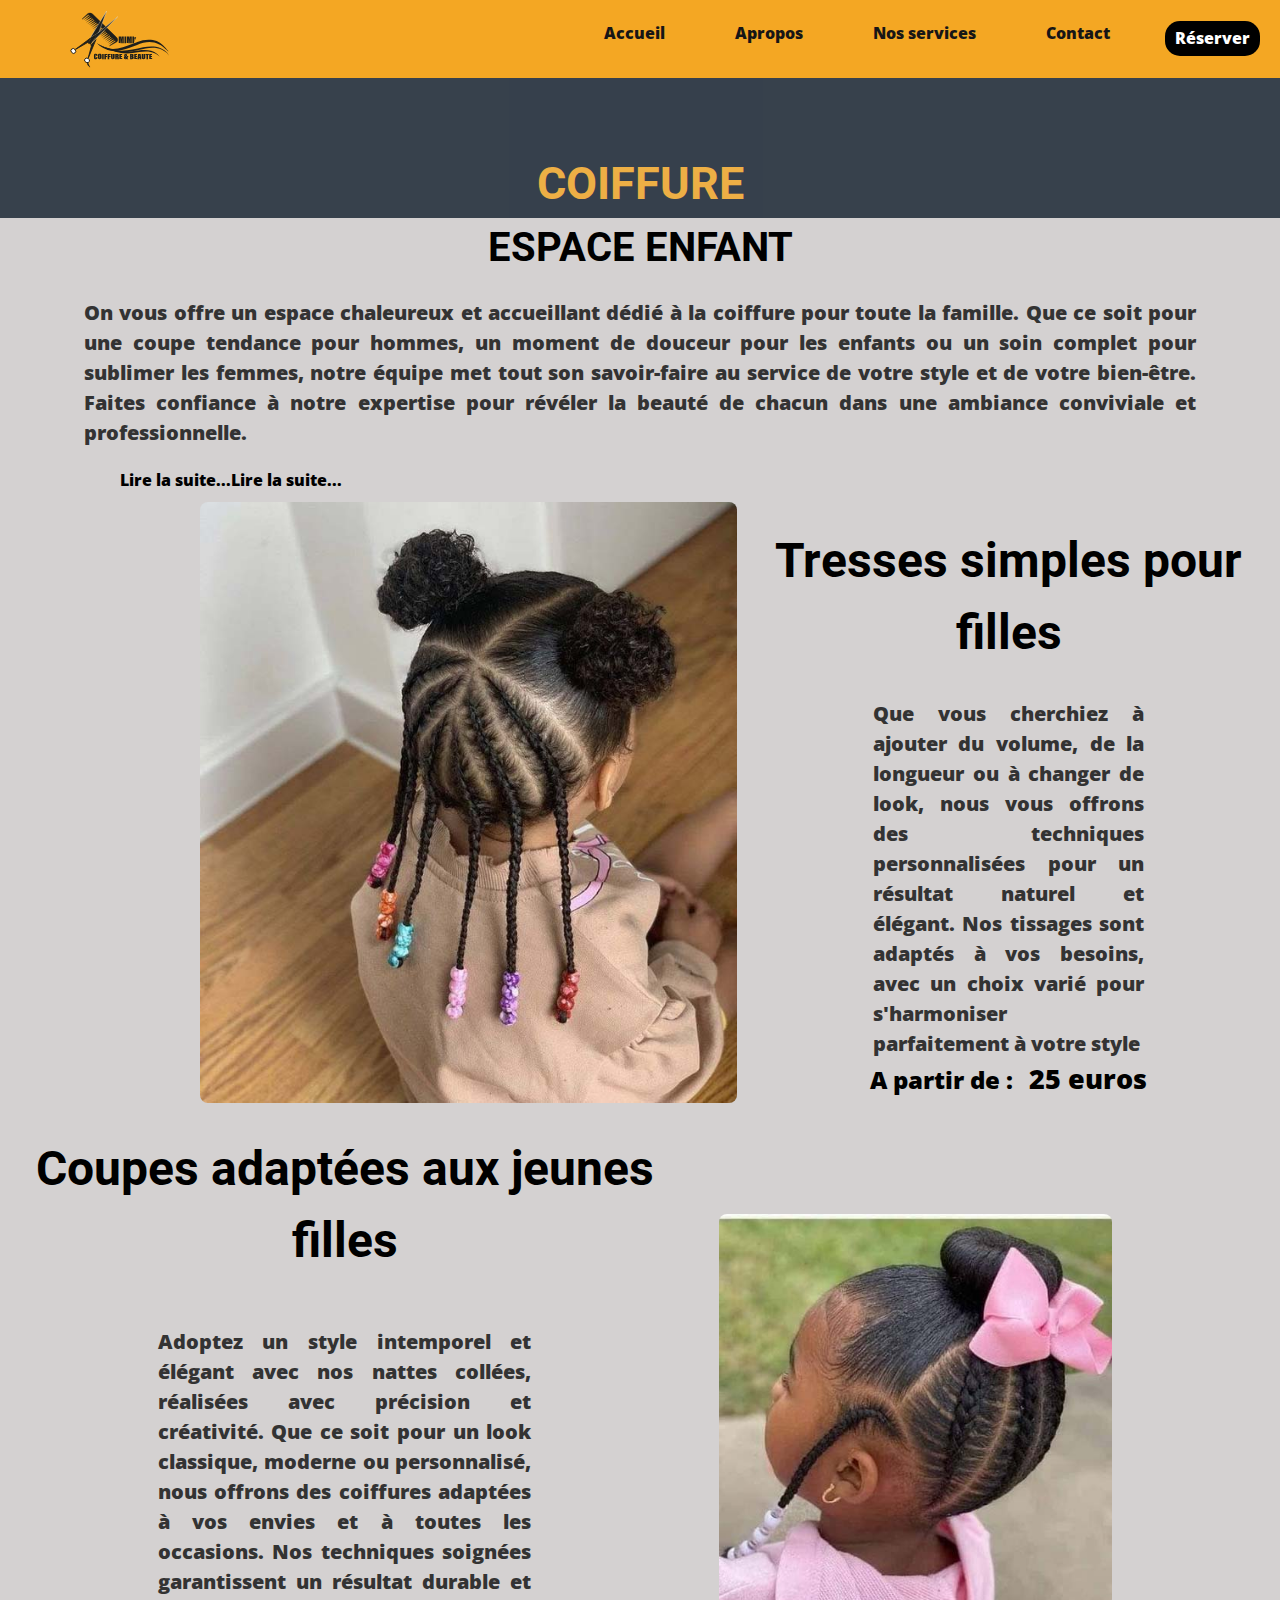
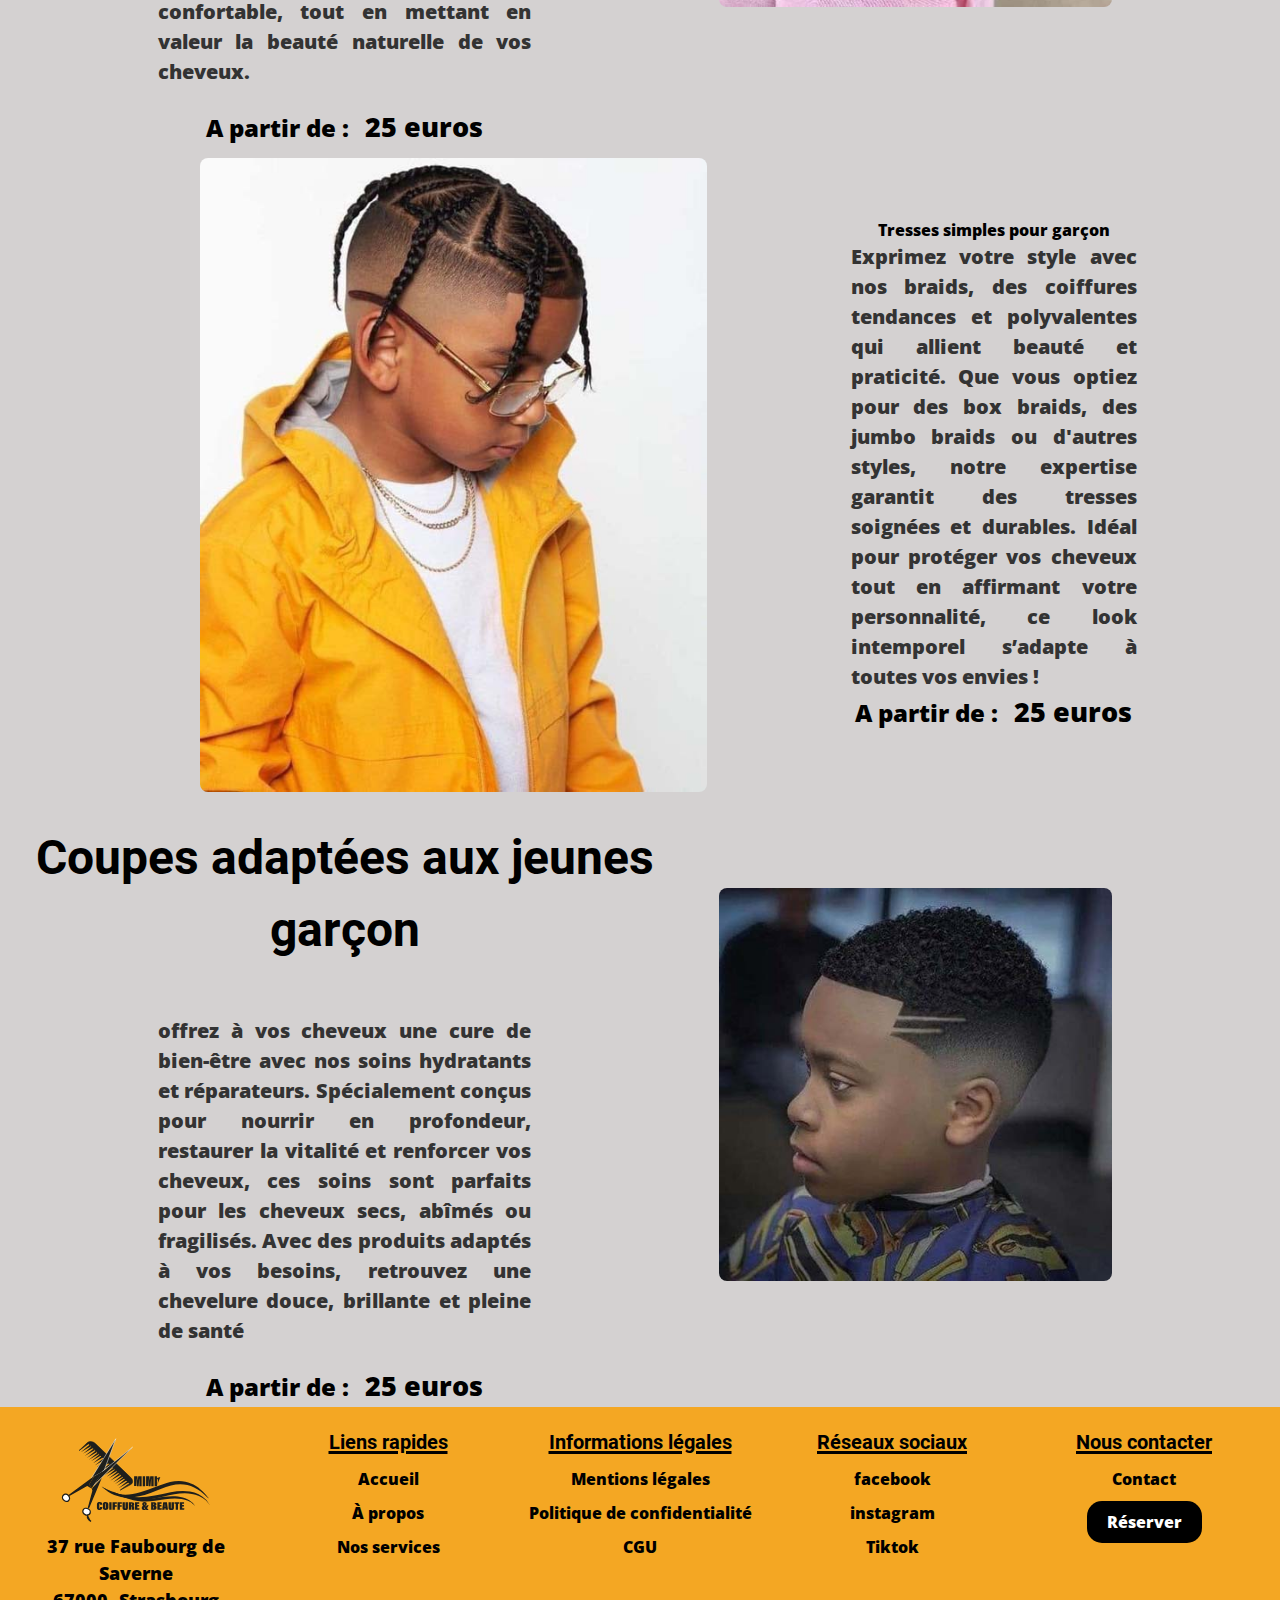
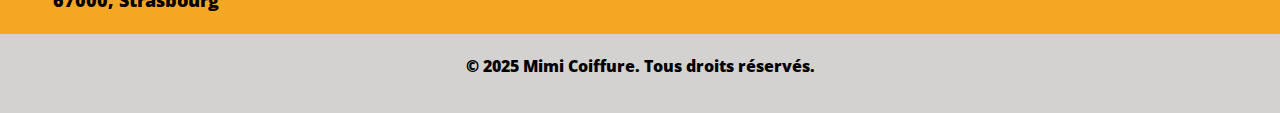
<file: espace_enfant.html>
<!DOCTYPE html>
<html lang="fr">
<head>
    <meta charset="UTF-8">
    <meta name="viewport" content="width=device-width, initial-scale=1.0">
    <title>Mimi coiffure & beauté</title>
    <link rel="stylesheet" href="css/style.css">
    <link rel="icon" href="icones/favicongenerator.io (1)/favicongenerator.io/favicon-32x32.png">
    <script src="js/javascript.js" defer></script>
</head>
<body class="images-fond">
    <header>
        <nav id="navbar">
            <div id="logo">
                <a href="index.html"><img src="icones/logomodif.svg" alt="logo de mon site"></a> 
            </div>
             <!-- Menu qui se cache et s'affiche au clic -->
              
            <div id="mySidenav" class="sidenav">
                <a id="closeBtn" href="#" class="close">&times;</a>
                <ul class="menu">
                    <li><a href="index.html"> <i class="bi bi-house"></i>Accueil</a></li>
                    <li><a href="about.html"><i class="bi bi-file-person-fill"></i>Apropos</a></li>
                    <li class="services"><a href="sevices.html"><i class="bi bi-tools"></i>Nos services</a></li>
                    <li><a href="contact.html"><i class="bi bi-telephone-fill"></i>Contact</a></li>
                    <button id="bnt_reserver"><a href="https://www.planity.com/" target="_blank">Réserver</a></button>
                </ul>
            </div> 
            <div class="burger">   
                <a href="#" id="openBtn">
                    <span class="burger-icon">
                        <span></span>
                        <span></span>
                        <span></span>
                    </span>
                </a>
            </div>
        </nav>
    </header>
    <main>
                <div class="titre-page"> 
                    <h1>COIFFURE</h1>
                </div>
        <!-- Présentation générale du salon et l'equipe-->
        <section class="Presentation_salon">
            <h2>ESPACE ENFANT</h2>
            <div class="text-container"> 
            <input type="checkbox" id="read-more" class="read-more-check">
            <p id="text">On vous offre un espace chaleureux et accueillant dédié à la coiffure pour toute la famille. 
                Que ce soit pour une coupe tendance pour hommes, 
                un moment de douceur pour les enfants ou un soin complet pour sublimer les femmes, 
                notre équipe met tout son savoir-faire au service de votre style et de votre bien-être. 
                Faites confiance à notre expertise pour révéler la beauté de chacun dans une ambiance 
                conviviale et professionnelle. <span class="more-text">
                On vous offre un espace chaleureux et accueillant dédié à la coiffure pour toute la famille. 
                Que ce soit pour une coupe tendance pour hommes, 
                un moment de douceur pour les enfants ou un soin complet pour sublimer les femmes, 
                notre équipe met tout son savoir-faire au service de votre style et de votre bien-être. 
                Faites confiance à notre expertise pour révéler la beauté de chacun dans une ambiance 
                conviviale et professionnelle. 
            </span>
            </p>
            <label for="read-more" class="read-more-btn">Lire la suite...</label>
        </div>
        </section>      
        <!-- Présentation De la propiétaire--> 
        <div class="container-personel">
            <section class="personel-salon_gauche">
                <div class="personel-salon-img_gauche">
                    <img src="img/tresse_fille.jpg"  alt="Une photo tresse pour fille">
                </div>
                <div class="presentation_gauche">
                    <h3>Tresses simples pour filles</h3>
                    <p> Que vous cherchiez à ajouter du volume, de la longueur ou à changer de look, 
                        nous vous offrons des techniques personnalisées pour un résultat naturel et élégant. 
                        Nos tissages sont adaptés à vos besoins, avec un choix varié pour s'harmoniser parfaitement à votre style    
                    </p>
                    <h5>A partir de : <span class="flash">25 euros </span></h5>
                </div>
            </section>
            <section class="personel-salon">
                <div class="presentation">
                    <h3>Coupes adaptées aux jeunes filles</h3>
                    <p>Adoptez un style intemporel et élégant avec nos nattes collées, 
                        réalisées avec précision et créativité. 
                        Que ce soit pour un look classique, moderne ou personnalisé, 
                        nous offrons des coiffures adaptées à vos envies et à toutes les occasions. 
                        Nos techniques soignées garantissent un résultat durable et confortable, 
                        tout en mettant en valeur la beauté naturelle de vos cheveux.
                    </p>
                    <h5>A partir de : <span class="flash">25 euros </span></h5>
                </div>
                <div class="personel-salon-img">
                    <img src="img/coupe-fille.jpg" alt="Une photo d'une coupe pour fille">
                </div>
            </section>
             <section class="personel-salon_gauche">
                <div class="personel-salon-img_gauche">
                    <img src="img/tresse_garçon.jpg"  alt="Une photo de tresse pour petit garçon ">
                </div>
                <div class="presentation_gauche">
                    <h>Tresses simples pour garçon</h>
                    <p> Exprimez votre style avec nos braids, 
                        des coiffures tendances et polyvalentes qui allient beauté et praticité. 
                        Que vous optiez pour des box braids, des jumbo braids ou d'autres styles, 
                        notre expertise garantit des tresses soignées et durables. 
                        Idéal pour protéger vos cheveux tout en affirmant votre personnalité, 
                        ce look intemporel s’adapte à toutes vos envies !
                    </p>
                    <h5>A partir de : <span class="flash">25 euros </span></h5>
                </div>
            </section>
            <section class="personel-salon">
                <div class="presentation">
                    <h3>Coupes adaptées aux jeunes garçon</h3>
                    <p>offrez à vos cheveux une cure de bien-être avec nos soins hydratants et réparateurs. 
                        Spécialement conçus pour nourrir en profondeur, 
                        restaurer la vitalité et renforcer vos cheveux, 
                        ces soins sont parfaits pour les cheveux secs, abîmés ou fragilisés. 
                        Avec des produits adaptés à vos besoins, retrouvez une chevelure douce, 
                        brillante et pleine de santé
                    </p>
                    <h5>A partir de : <span class="flash">25 euros </span></h5>
                </div>
                <div class="personel-salon-img">
                    <img src="img/coupe_garçon.jpg" alt="Une photo coupe pour un petit garçon">
                </div>
            </section>
        </div>
    </main>
    <footer>
        <nav class="footer-container">
            <!-- Logo et adresse -->
            <div class="footer-logo">
                <a href="index.html"> <img src="icones/logomodif.svg" alt="photo de mon logo"></a>
                <a href=" https://www.google.fr/maps/place/MiMi+coiffure+%26+Beaut%C3%A9/@48.5864782,7.739399,3a,75y,277.9h,90t/data=!3m7!1e1!3m5!1sUeixUXdFY4hWLhLzJlFEQQ!2e0!6shttps:%2F%2Fstreetviewpixels-pa.googleapis.com%2Fv1%2Fthumbnail%3Fcb_client%3Dmaps_sv.tactile%26w%3D900%26h%3D600%26pitch%3D0%26panoid%3DUeixUXdFY4hWLhLzJlFEQQ%26yaw%3D277.90012!7i16384!8i8192!4m15!1m8!3m7!1s0x4796c8490936cac5:0x2810389ff5b5a51c!2s37+Rue+du+Faubourg-de-Saverne,+67000+Strasbourg!3b1!8m2!3d48.5865029!4d7.7392359!16s%2Fg%2F11c5lt84kq!3m5!1s0x4796c9a14b9724e5:0x8da0c2999f989054!8m2!3d48.5865029!4d7.7392359!16s%2Fg%2F11mqls58qb?entry=ttu&g_ep=EgoyMDI0MTIwMi4wIKXMDSoASAFQAw%3D%3D"
                target="_blank"> <p>37 rue Faubourg de Saverne <br> 67000, Strasbourg</p></a>
                
            </div>
            <!-- Liens rapides -->
            <div class="footer-links">
                <h3>Liens rapides</h3>
                <ul>
                    <li><a href="index.html"><i class="bi bi-house-door-fill"></i> Accueil</a></li>
                    <li><a href="about.html"><i class="bi bi-file-person"></i> À propos</a></li>
                    <li><a href="sevices.html"><i class="bi bi-tools"></i>Nos services</a></li>
                </ul>
            </div>
            <!-- Informations légales -->
            <div class="footer-legal">
                <h3>Informations légales</h3>
                <ul>
                    <li><a href="mentionsLegales.html">Mentions légales</a></li>
                    <li><a href="politique_confidentielite.html" target="_blank">Politique
                            de confidentialité</a></li>
                    <li><a href="cgu.html" target="_blank">CGU</a></li>
                </ul>
            </div>
            <!-- Réseaux sociaux -->
            <div class="footer-social">
                <h3>Réseaux sociaux</h3>
                <ul>
                    <li><a href="https://fr-fr.facebook.com/" target="_blank"></i>facebook</a></li>
                    <li><a href="https://www.instagram.com/" target="_blank"></i>instagram</a></li>
                    <li><a href="https://www.tiktok.com/login" target="_blank"></i>Tiktok</a></li>
                </ul>
            </div>
            <!-- Contact -->
            <div class="footer-contact">
                <h3>Nous contacter</h3>
                <ul>
                    <li>
                        <a href="contact.html">Contact</a>
                    </li>
                    <li>
                        <button><a href="https://www.planity.com/" target="_blank">Réserver</a></button>
                    </li>
                </ul>
            </div>
        </nav>
    </footer>
    <!-- Copyright -->
    <div class="footer-bottom">
        <p>© 2025 Mimi Coiffure. Tous droits réservés.</p>
    </div>
</body>
</html>
</file>
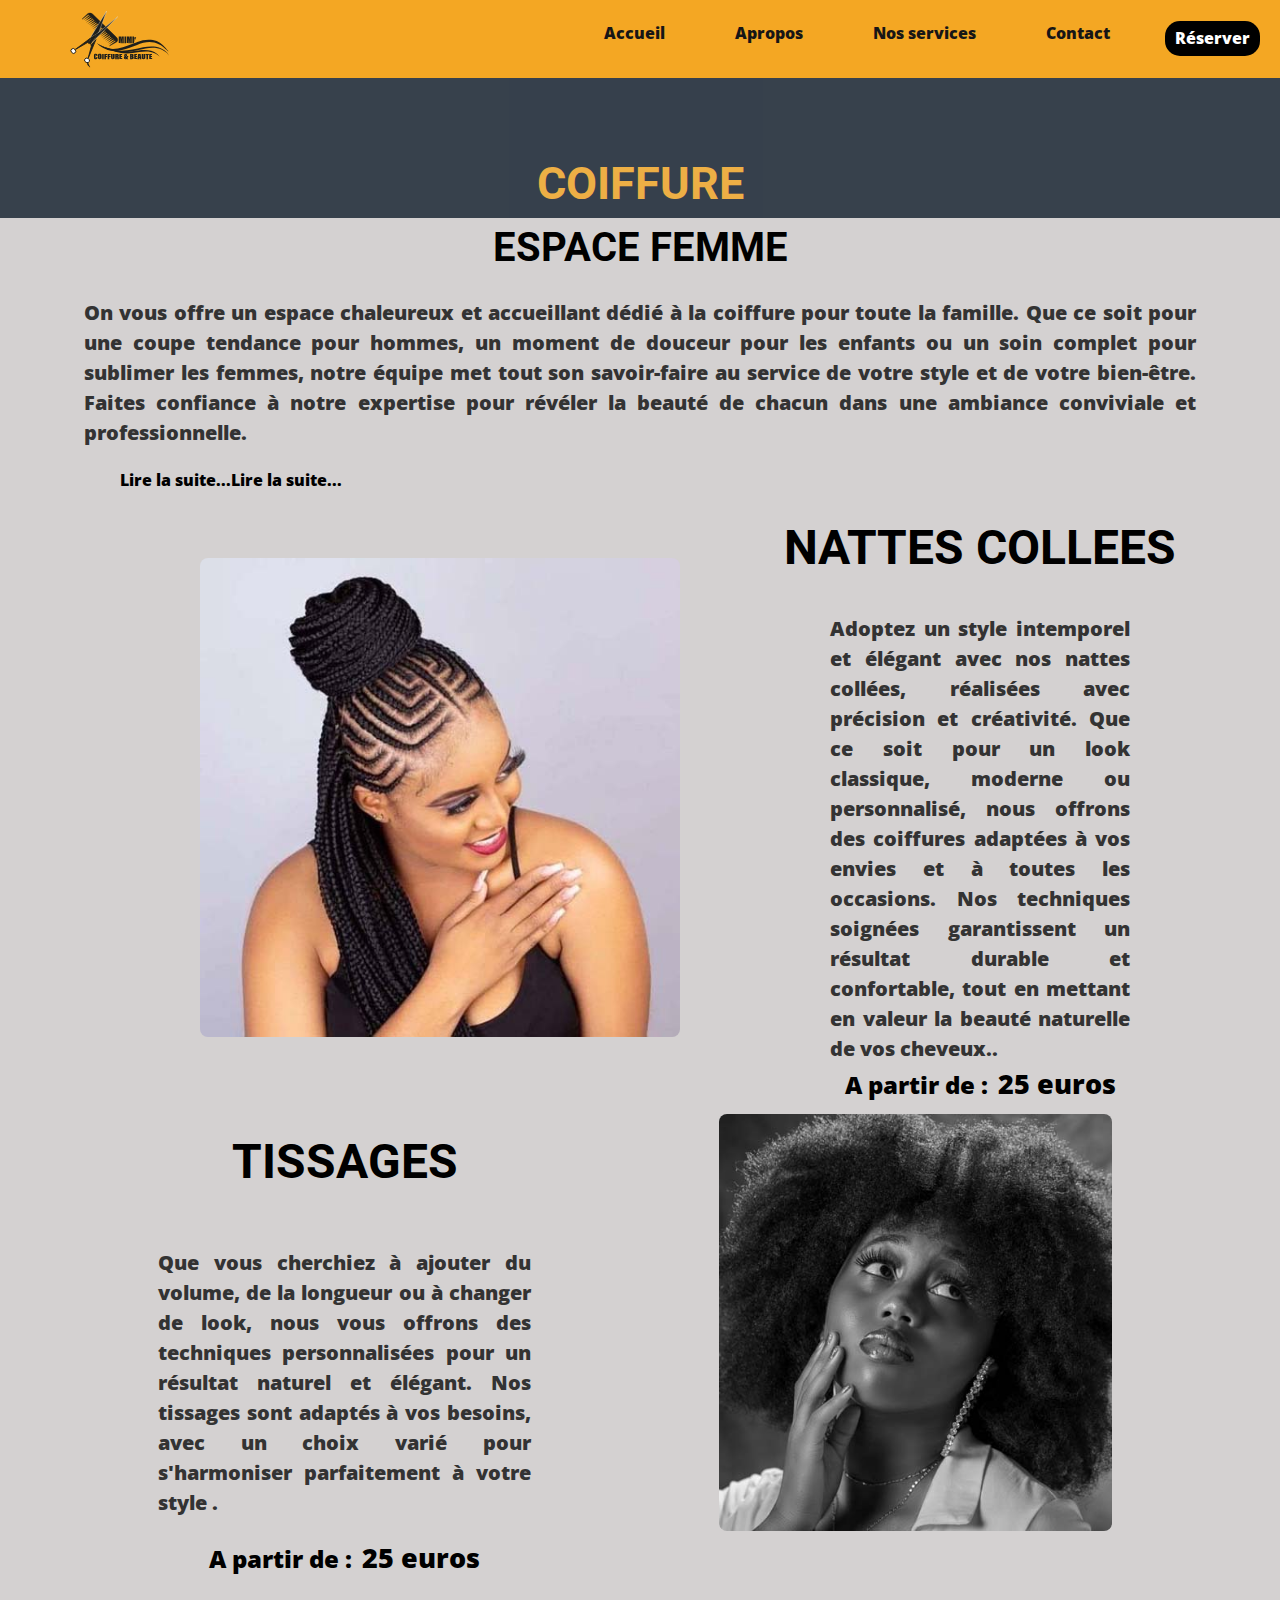
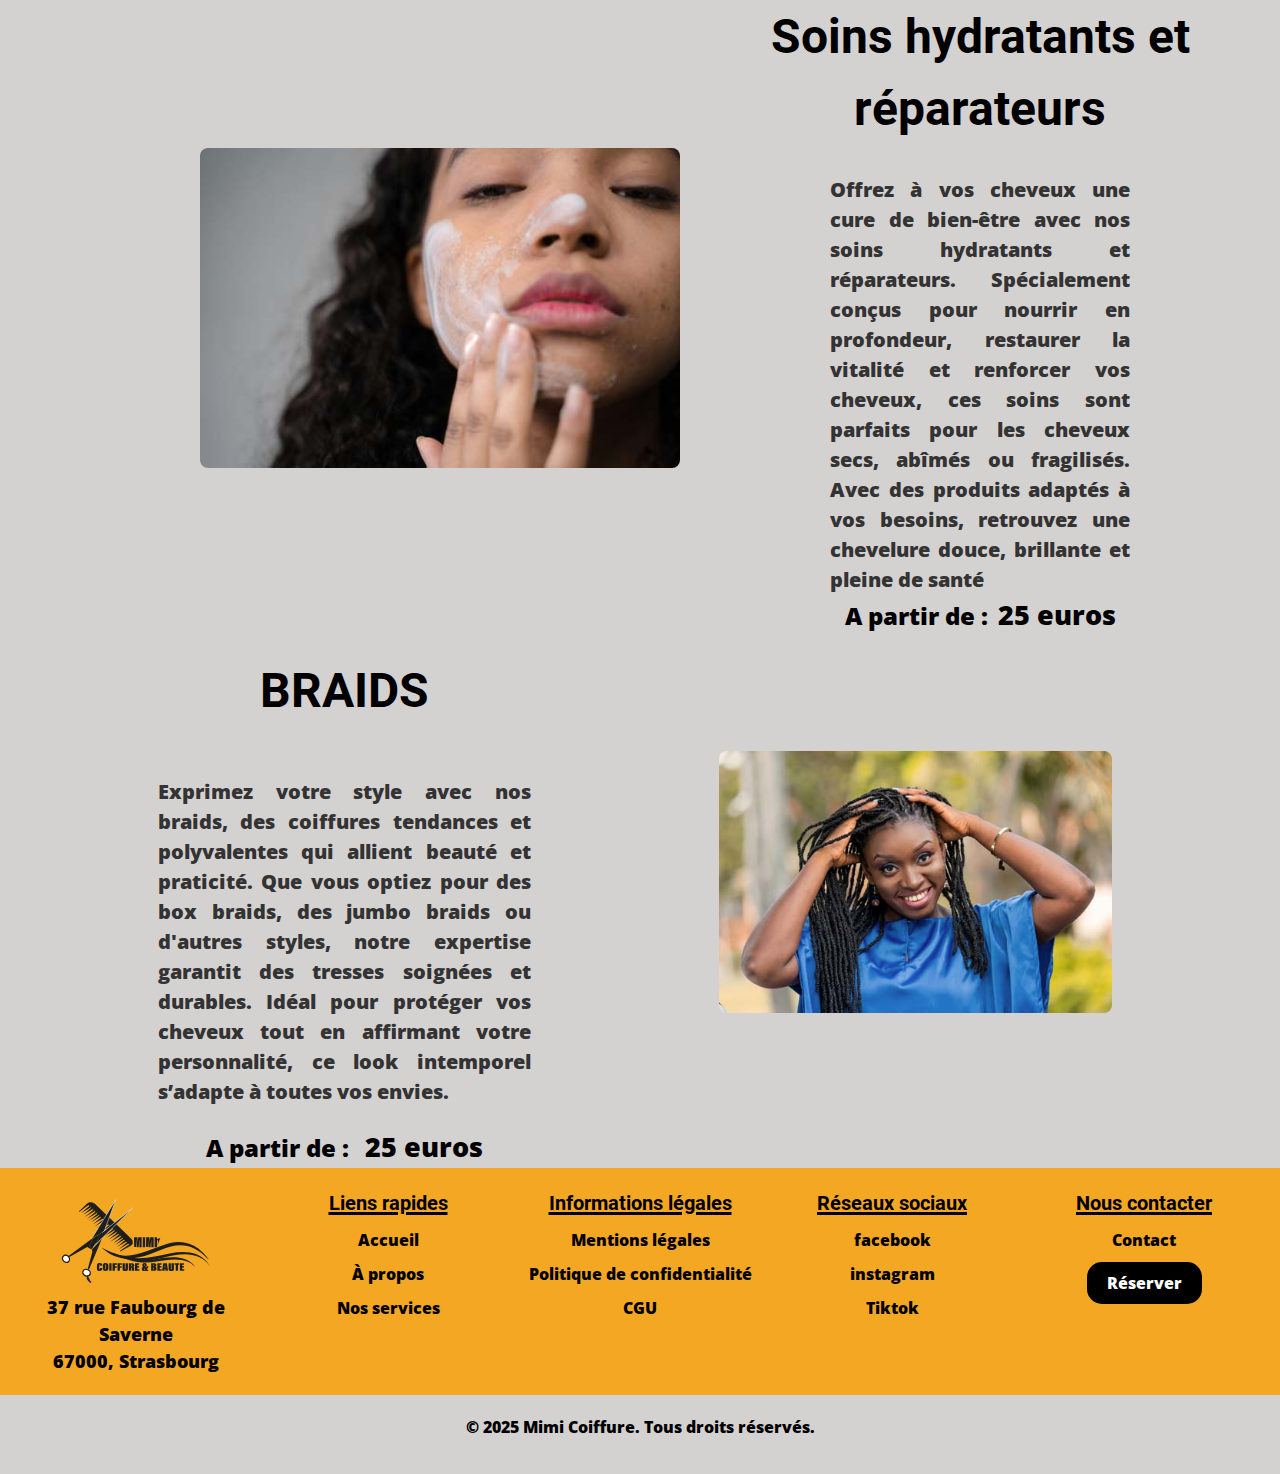
<file: espace_femme.html>
<!DOCTYPE html>
<html lang="fr">
<head>
    <meta charset="UTF-8">
    <meta name="viewport" content="width=device-width, initial-scale=1.0">
    <title>Mimi coiffure & beauté</title>
    <link rel="stylesheet" href="css/style.css">
    <link rel="icon" href="icones/favicongenerator.io (1)/favicongenerator.io/favicon-32x32.png">
    <script src="js/javascript.js" defer></script>
</head>
<body class="images-fond">
    <header>
        <nav id="navbar">
            <div id="logo">
                <a href="index.html"><img src="icones/logomodif.svg" alt="logo de mon site"></a> 
            </div>
             <!-- Menu qui se cache et s'affiche au clic -->
              
            <div id="mySidenav" class="sidenav">
                <a id="closeBtn" href="#" class="close">&times;</a>
                <ul class="menu">
                    <li><a href="index.html"> <i class="bi bi-house"></i>Accueil</a></li>
                    <li><a href="about.html"><i class="bi bi-file-person-fill"></i>Apropos</a></li>
                    <li class="services"><a href="sevices.html"><i class="bi bi-tools"></i>Nos services</a></li>
                    <li><a href="contact.html"><i class="bi bi-telephone-fill"></i>Contact</a></li>
                    <button id="bnt_reserver"><a href="https://www.planity.com/" target="_blank">Réserver</a></button>
                </ul>
            </div> 
            <div class="burger">   
                <a href="#" id="openBtn">
                    <span class="burger-icon">
                        <span></span>
                        <span></span>
                        <span></span>
                    </span>
                </a>
            </div>
        </nav>
    </header>
    <main>
                <div class="titre-page"> 
                    <h1>COIFFURE</h1>
                </div>
        <!-- Présentation générale du salon et l'equipe-->
        <section class="Presentation_salon">
            <h2>ESPACE FEMME</h2>
            <div class="text-container"> 
            <input type="checkbox" id="read-more" class="read-more-check">
            <p id="text">On vous offre un espace chaleureux et accueillant dédié à la coiffure pour toute la famille. 
                Que ce soit pour une coupe tendance pour hommes, 
                un moment de douceur pour les enfants ou un soin complet pour sublimer les femmes, 
                notre équipe met tout son savoir-faire au service de votre style et de votre bien-être. 
                Faites confiance à notre expertise pour révéler la beauté de chacun dans une ambiance 
                conviviale et professionnelle. <span class="more-text">
                On vous offre un espace chaleureux et accueillant dédié à la coiffure pour toute la famille. 
                Que ce soit pour une coupe tendance pour hommes, 
                un moment de douceur pour les enfants ou un soin complet pour sublimer les femmes, 
                notre équipe met tout son savoir-faire au service de votre style et de votre bien-être. 
                Faites confiance à notre expertise pour révéler la beauté de chacun dans une ambiance 
                conviviale et professionnelle. 
            </span>
            </p>
            <label for="read-more" class="read-more-btn">Lire la suite...</label>
        </div>
        </section>      
        <!-- Présentation De la propiétaire-->
        <div class="container-personel">
            <section class="personel-salon_gauche">
                <div class="personel-salon-img_gauche">
                    <img src="img/nattes_collees.jpg"  alt="Une photo d'une femme qui a des nattes collées">
                </div>
                <div class="presentation_gauche">
                    <h3>NATTES COLLEES</h3>
                    <p> Adoptez un style intemporel et élégant avec nos nattes collées, 
                        réalisées avec précision et créativité. Que ce soit pour un look classique,
                        moderne ou personnalisé, nous offrons des coiffures adaptées à vos envies et à toutes les occasions. 
                        Nos techniques soignées garantissent un résultat durable et confortable, tout en mettant en valeur la beauté naturelle de vos cheveux.. 
                    </p>
                    <h5>A partir de :<span class="flash">25 euros </span></h5>
                </div>
            </section>
            <section class="personel-salon">
                <div class="presentation">
                    <h3>TISSAGES</h3>
                    <p>Que vous cherchiez à ajouter du volume, de la longueur ou à changer de look, 
                        nous vous offrons des techniques personnalisées pour un résultat naturel et élégant. 
                        Nos tissages sont adaptés à vos besoins, avec un choix varié pour s'harmoniser parfaitement à votre style .
                    </p>
                    <h5>A partir de :<span class="flash">25 euros </span></h5>
                </div>
                <div class="personel-salon-img">
                    <img src="img/tissages1.jpg" alt="Une photo d'une femme qui a des tissages">
                </div>
            </section>
             <section class="personel-salon_gauche">
                <div class="personel-salon-img_gauche">
                    <img src="img/soins_hydratants.jpg"  alt="Une photo d'une femme qui a ">
                </div>
                <div class="presentation_gauche">
                    <h3>Soins hydratants et réparateurs</h3>
                    <p> Offrez à vos cheveux une cure de bien-être avec nos soins hydratants et réparateurs.
                         Spécialement conçus pour nourrir en profondeur, 
                         restaurer la vitalité et renforcer vos cheveux, 
                         ces soins sont parfaits pour les cheveux secs, abîmés ou fragilisés. Avec des produits adaptés à vos besoins, retrouvez une chevelure douce, brillante et pleine de santé 
                    </p>
                    <h5>A partir de :<span class="flash">25 euros </span></h5>
                </div>
            </section>
            <section class="personel-salon">
                <div class="presentation">
                    <h3>BRAIDS</h3>
                    <p>Exprimez votre style avec nos braids, des coiffures tendances et polyvalentes qui allient beauté et praticité. 
                        Que vous optiez pour des box braids, des jumbo braids ou d'autres styles, 
                        notre expertise garantit des tresses soignées et durables. 
                        Idéal pour protéger vos cheveux tout en affirmant votre personnalité, 
                        ce look intemporel s’adapte à toutes vos envies.
                    </p>
                    <h5>A partir de : <span class="flash">25 euros </span></h5>
                </div>
                <div class="personel-salon-img">
                    <img src="img/braids1.jpg" alt="Une photo d'une femme qui a des braids">
                </div>
            </section>
        </div>
    </main>
    <footer>
        <nav class="footer-container">
            <!-- Logo et adresse -->
            <div class="footer-logo">
                <a href="index.html"> <img src="icones/logomodif.svg" alt="photo de mon logo"></a>
                <a href=" https://www.google.fr/maps/place/MiMi+coiffure+%26+Beaut%C3%A9/@48.5864782,7.739399,3a,75y,277.9h,90t/data=!3m7!1e1!3m5!1sUeixUXdFY4hWLhLzJlFEQQ!2e0!6shttps:%2F%2Fstreetviewpixels-pa.googleapis.com%2Fv1%2Fthumbnail%3Fcb_client%3Dmaps_sv.tactile%26w%3D900%26h%3D600%26pitch%3D0%26panoid%3DUeixUXdFY4hWLhLzJlFEQQ%26yaw%3D277.90012!7i16384!8i8192!4m15!1m8!3m7!1s0x4796c8490936cac5:0x2810389ff5b5a51c!2s37+Rue+du+Faubourg-de-Saverne,+67000+Strasbourg!3b1!8m2!3d48.5865029!4d7.7392359!16s%2Fg%2F11c5lt84kq!3m5!1s0x4796c9a14b9724e5:0x8da0c2999f989054!8m2!3d48.5865029!4d7.7392359!16s%2Fg%2F11mqls58qb?entry=ttu&g_ep=EgoyMDI0MTIwMi4wIKXMDSoASAFQAw%3D%3D"
                target="_blank"> <p>37 rue Faubourg de Saverne <br> 67000, Strasbourg</p></a>
                
            </div>
            <!-- Liens rapides -->
            <div class="footer-links">
                <h3>Liens rapides</h3>
                <ul>
                    <li><a href="index.html"><i class="bi bi-house-door-fill"></i> Accueil</a></li>
                    <li><a href="about.html"><i class="bi bi-file-person"></i> À propos</a></li>
                    <li><a href="sevices.html"><i class="bi bi-tools"></i>Nos services</a></li>
                </ul>
            </div>
            <!-- Informations légales -->
            <div class="footer-legal">
                <h3>Informations légales</h3>
                <ul>
                    <li><a href="mentionsLegales.html">Mentions légales</a></li>
                    <li><a href="politique_confidentielite.html" target="_blank">Politique
                            de confidentialité</a></li>
                    <li><a href="cgu.html" target="_blank">CGU</a></li>
                </ul>
            </div>
            <!-- Réseaux sociaux -->
            <div class="footer-social">
                <h3>Réseaux sociaux</h3>
                <ul>
                    <li><a href="https://fr-fr.facebook.com/" target="_blank"></i>facebook</a></li>
                    <li><a href="https://www.instagram.com/" target="_blank"></i>instagram</a></li>
                    <li><a href="https://www.tiktok.com/login" target="_blank"></i>Tiktok</a></li>
                </ul>
            </div>
            <!-- Contact -->
            <div class="footer-contact">
                <h3>Nous contacter</h3>
                <ul>
                    <li>
                        <a href="contact.html">Contact</a>
                    </li>
                    <li>
                        <button><a href="https://www.planity.com/" target="_blank">Réserver</a></button>
                    </li>
                </ul>
            </div>
        </nav>
    </footer>
    <!-- Copyright -->
    <div class="footer-bottom">
        <p>© 2025 Mimi Coiffure. Tous droits réservés.</p>
    </div>
</body>
</html>
</file>
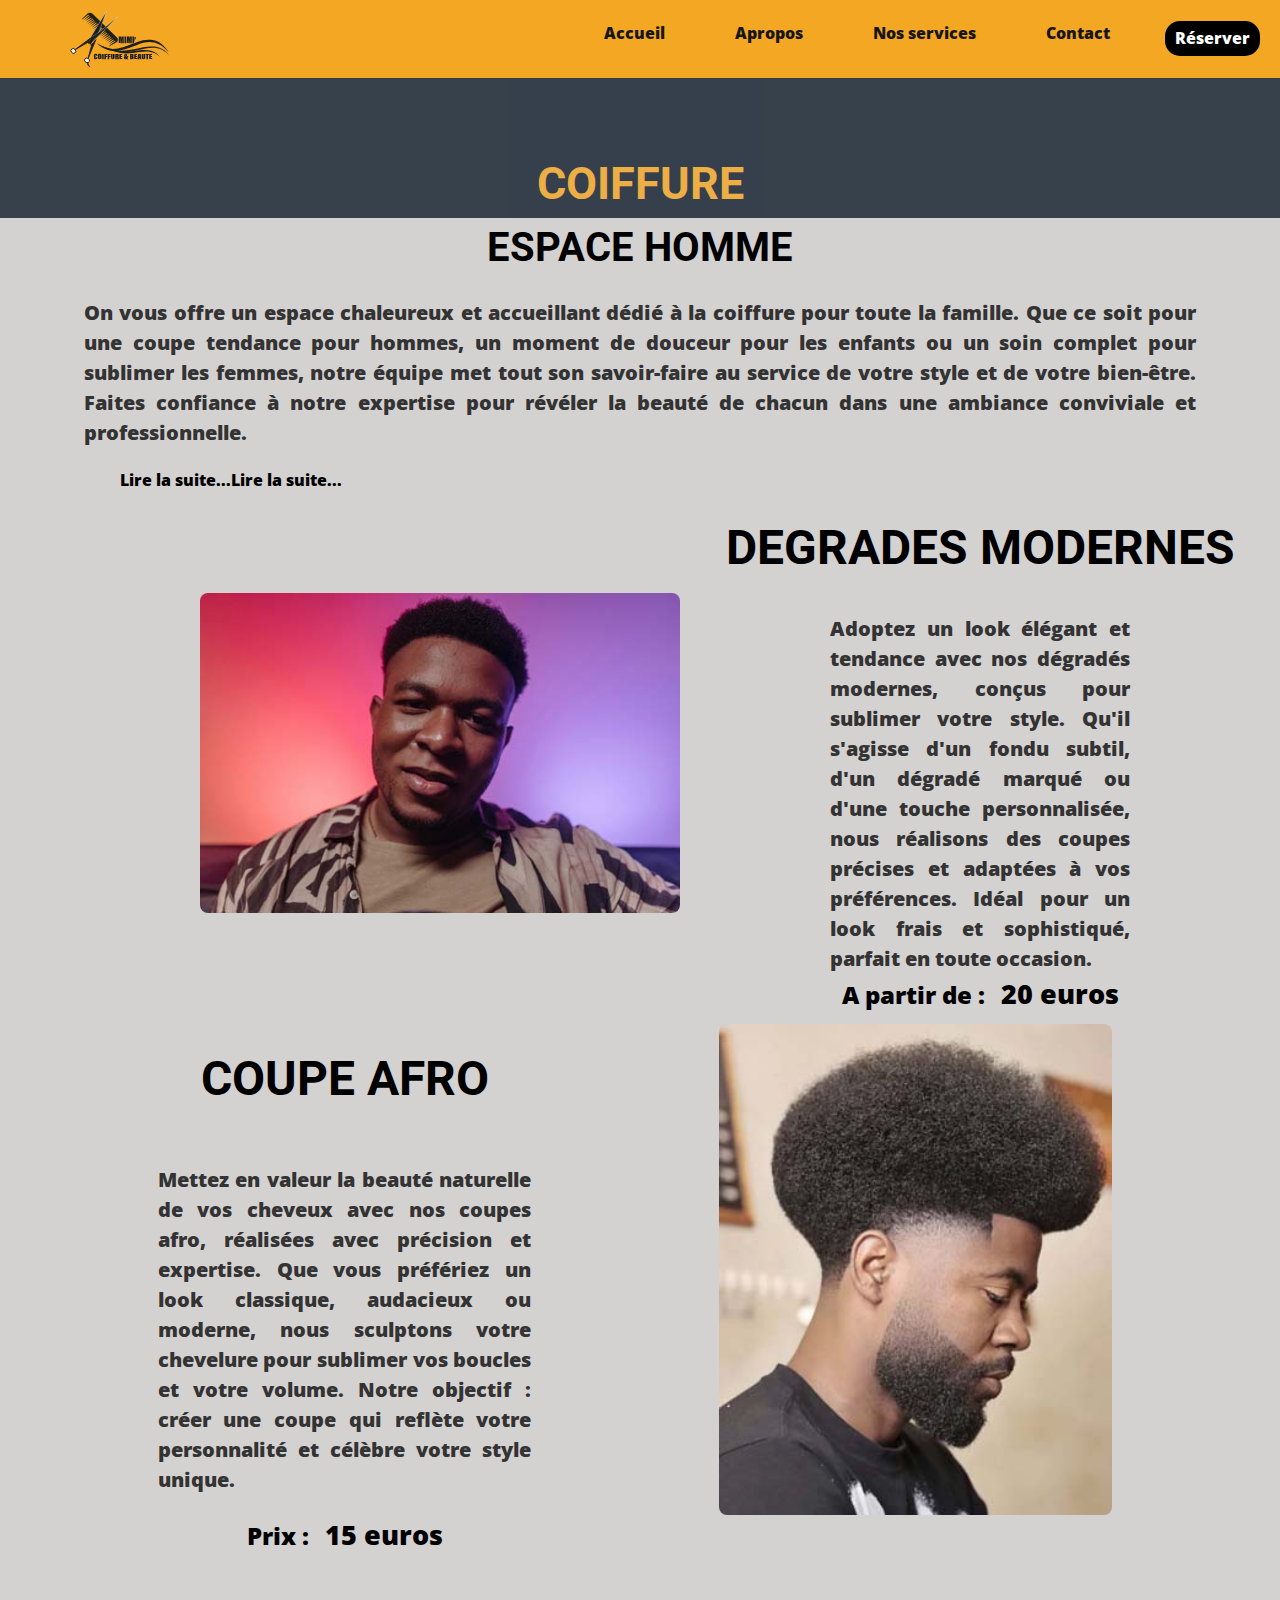
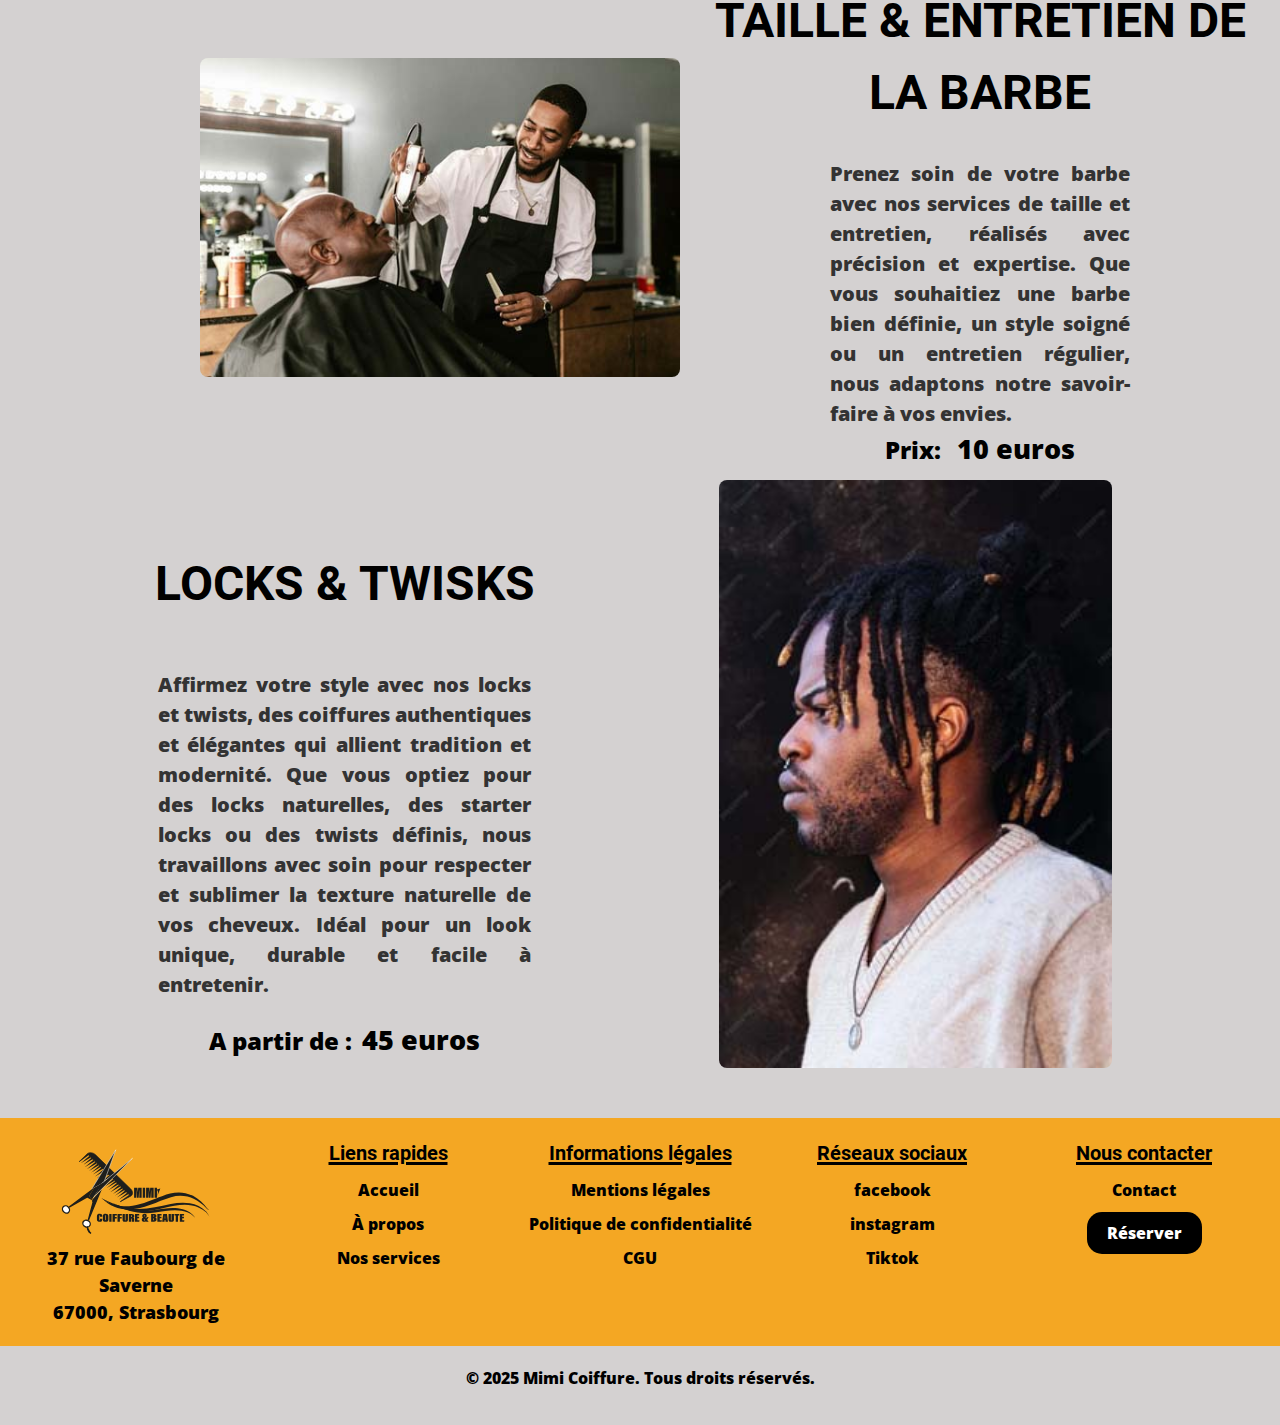
<file: espace_homme.html>
<!DOCTYPE html>
<html lang="fr">
<head>
    <meta charset="UTF-8">
    <meta name="viewport" content="width=device-width, initial-scale=1.0">
    <title>Mimi coiffure & beauté</title>
    <link rel="stylesheet" href="css/style.css">
    <link rel="icon" href="icones/favicongenerator.io (1)/favicongenerator.io/favicon-32x32.png">
    <script src="js/javascript.js" defer></script>
</head>
<body class="images-fond">
    <header>
        <nav id="navbar">
            <div id="logo">
                <a href="index.html"><img src="icones/logomodif.svg" alt="logo de mon site"></a> 
            </div>
             <!-- Menu qui se cache et s'affiche au clic -->
              
            <div id="mySidenav" class="sidenav">
                <a id="closeBtn" href="#" class="close">&times;</a>
                <ul class="menu">
                    <li><a href="index.html"> <i class="bi bi-house"></i>Accueil</a></li>
                    <li><a href="about.html"><i class="bi bi-file-person-fill"></i>Apropos</a></li>
                    <li class="services"><a href="sevices.html"><i class="bi bi-tools"></i>Nos services</a></li>
                    <li><a href="contact.html"><i class="bi bi-telephone-fill"></i>Contact</a></li>
                    <button id="bnt_reserver"><a href="https://www.planity.com/" target="_blank">Réserver</a></button>
                </ul>
            </div> 
            <div class="burger">   
                <a href="#" id="openBtn">
                    <span class="burger-icon">
                        <span></span>
                        <span></span>
                        <span></span>
                    </span>
                </a>
            </div>
        </nav>
    </header>
    <main>
                <div class="titre-page"> 
                    <h1>COIFFURE</h1>
                </div>
        <!-- Présentation générale du salon et l'equipe-->
        <section class="Presentation_salon">
            <h2>ESPACE HOMME</h2>
            <div class="text-container"> 
            <input type="checkbox" id="read-more" class="read-more-check">
            <p id="text">On vous offre un espace chaleureux et accueillant dédié à la coiffure pour toute la famille. 
                Que ce soit pour une coupe tendance pour hommes, 
                un moment de douceur pour les enfants ou un soin complet pour sublimer les femmes, 
                notre équipe met tout son savoir-faire au service de votre style et de votre bien-être. 
                Faites confiance à notre expertise pour révéler la beauté de chacun dans une ambiance 
                conviviale et professionnelle. <span class="more-text">
                On vous offre un espace chaleureux et accueillant dédié à la coiffure pour toute la famille. 
                Que ce soit pour une coupe tendance pour hommes, 
                un moment de douceur pour les enfants ou un soin complet pour sublimer les femmes, 
                notre équipe met tout son savoir-faire au service de votre style et de votre bien-être. 
                Faites confiance à notre expertise pour révéler la beauté de chacun dans une ambiance 
                conviviale et professionnelle. 
            </span>
            </p>
            <label for="read-more" class="read-more-btn">Lire la suite...</label>
        </div>
        </section>      
        <!-- Présentation De la propiétaire--> 
        <div class="container-personel">           
            <section class="personel-salon_gauche">
                <div class="personel-salon-img_gauche">
                    <img src="img/moussa.jpg"  alt="Photo d'un homme avec coiffure model degradé">
                </div>
                <div class="presentation_gauche">
                    <h3>DEGRADES MODERNES</h3>
                    <p> Adoptez un look élégant et tendance avec nos dégradés modernes, 
                        conçus pour sublimer votre style. Qu'il s'agisse d'un fondu subtil, 
                        d'un dégradé marqué ou d'une touche personnalisée, nous réalisons des coupes précises et adaptées à vos préférences. 
                        Idéal pour un look frais et sophistiqué, parfait en toute occasion. 
                    </p>
                    <h5>A partir de : <span class="flash">20 euros </span></h5>
                </div>
            </section>
            <section class="personel-salon">
                <div class="presentation">
                    <h3>COUPE AFRO</h3>
                    <p>Mettez en valeur la beauté naturelle de vos cheveux avec nos coupes afro, 
                        réalisées avec précision et expertise. Que vous préfériez un look classique, 
                        audacieux ou moderne, nous sculptons votre chevelure pour sublimer vos boucles et votre volume. 
                        Notre objectif : créer une coupe qui reflète votre personnalité et célèbre votre style unique.
                    </p>
                    <h5>Prix : <span class="flash">15 euros </span></h5>
                </div>
                <div class="personel-salon-img">
                    <img src="img/coupe_afro.jpg" alt="Photo d'un homme avec coiffure afro">
                </div>
            </section>
            <section class="personel-salon_gauche">
                <div class="personel-salon-img_gauche">
                    <img src="img/coiffure-barbe.jpg"  alt="Photo d'un homme pour presenter l'entretien barbe ">
                </div>
                <div class="presentation_gauche">
                    <h3>TAILLE & ENTRETIEN DE LA BARBE</h3>
                    <p> Prenez soin de votre barbe avec nos services de taille et entretien, 
                        réalisés avec précision et expertise. Que vous souhaitiez une barbe bien définie, 
                        un style soigné ou un entretien régulier, nous adaptons notre savoir-faire à vos envies.  
                    </p>
                    <h5>Prix:  <span class="flash">10 euros </span></h5>
                </div>
            </section>
            <section class="personel-salon">
                <div class="presentation">
                    <h3>LOCKS & TWISKS</h3>
                    <p>Affirmez votre style avec nos locks et twists, 
                        des coiffures authentiques et élégantes qui allient tradition et modernité. 
                        Que vous optiez pour des locks naturelles, des starter locks ou des twists définis, 
                        nous travaillons avec soin pour respecter et sublimer la texture naturelle de vos cheveux. 
                        Idéal pour un look unique, durable et facile à entretenir.
                    </p>
                    <h5>A partir de :<span class="flash">45 euros </span></h5>
                </div>
                <div class="personel-salon-img">
                    <img src="img/locks.jpg" alt="Photo d'un homme avec des locks">
                </div>
            </section> 
        </div>   
    </main>
    <footer>
        <nav class="footer-container">
            <!-- Logo et adresse -->
            <div class="footer-logo">
                <a href="index.html"> <img src="icones/logomodif.svg" alt="photo de mon logo"></a>
                <a href=" https://www.google.fr/maps/place/MiMi+coiffure+%26+Beaut%C3%A9/@48.5864782,7.739399,3a,75y,277.9h,90t/data=!3m7!1e1!3m5!1sUeixUXdFY4hWLhLzJlFEQQ!2e0!6shttps:%2F%2Fstreetviewpixels-pa.googleapis.com%2Fv1%2Fthumbnail%3Fcb_client%3Dmaps_sv.tactile%26w%3D900%26h%3D600%26pitch%3D0%26panoid%3DUeixUXdFY4hWLhLzJlFEQQ%26yaw%3D277.90012!7i16384!8i8192!4m15!1m8!3m7!1s0x4796c8490936cac5:0x2810389ff5b5a51c!2s37+Rue+du+Faubourg-de-Saverne,+67000+Strasbourg!3b1!8m2!3d48.5865029!4d7.7392359!16s%2Fg%2F11c5lt84kq!3m5!1s0x4796c9a14b9724e5:0x8da0c2999f989054!8m2!3d48.5865029!4d7.7392359!16s%2Fg%2F11mqls58qb?entry=ttu&g_ep=EgoyMDI0MTIwMi4wIKXMDSoASAFQAw%3D%3D"
                target="_blank"> <p>37 rue Faubourg de Saverne <br> 67000, Strasbourg</p></a>
                
            </div>
            <!-- Liens rapides -->
            <div class="footer-links">
                <h3>Liens rapides</h3>
                <ul>
                    <li><a href="index.html"><i class="bi bi-house-door-fill"></i> Accueil</a></li>
                    <li><a href="about.html"><i class="bi bi-file-person"></i> À propos</a></li>
                    <li><a href="sevices.html"><i class="bi bi-tools"></i>Nos services</a></li>
                </ul>
            </div>
            <!-- Informations légales -->
            <div class="footer-legal">
                <h3>Informations légales</h3>
                <ul>
                    <li><a href="mentionsLegales.html">Mentions légales</a></li>
                    <li><a href="politique_confidentielite.html" target="_blank">Politique
                            de confidentialité</a></li>
                    <li><a href="cgu.html" target="_blank">CGU</a></li>
                </ul>
            </div>
            <!-- Réseaux sociaux -->
            <div class="footer-social">
                <h3>Réseaux sociaux</h3>
                <ul>
                    <li><a href="https://fr-fr.facebook.com/" target="_blank"></i>facebook</a></li>
                    <li><a href="https://www.instagram.com/" target="_blank"></i>instagram</a></li>
                    <li><a href="https://www.tiktok.com/login" target="_blank"></i>Tiktok</a></li>
                </ul>
            </div>
            <!-- Contact -->
            <div class="footer-contact">
                <h3>Nous contacter</h3>
                <ul>
                    <li>
                        <a href="contact.html">Contact</a>
                    </li>
                    <li>
                        <button><a href="https://www.planity.com/" target="_blank">Réserver</a></button>
                    </li>
                </ul>
            </div>
        </nav>
    </footer>
    <!-- Copyright -->
    <div class="footer-bottom">
        <p>© 2025 Mimi Coiffure. Tous droits réservés.</p>
    </div>
</body>
</html>
</file>
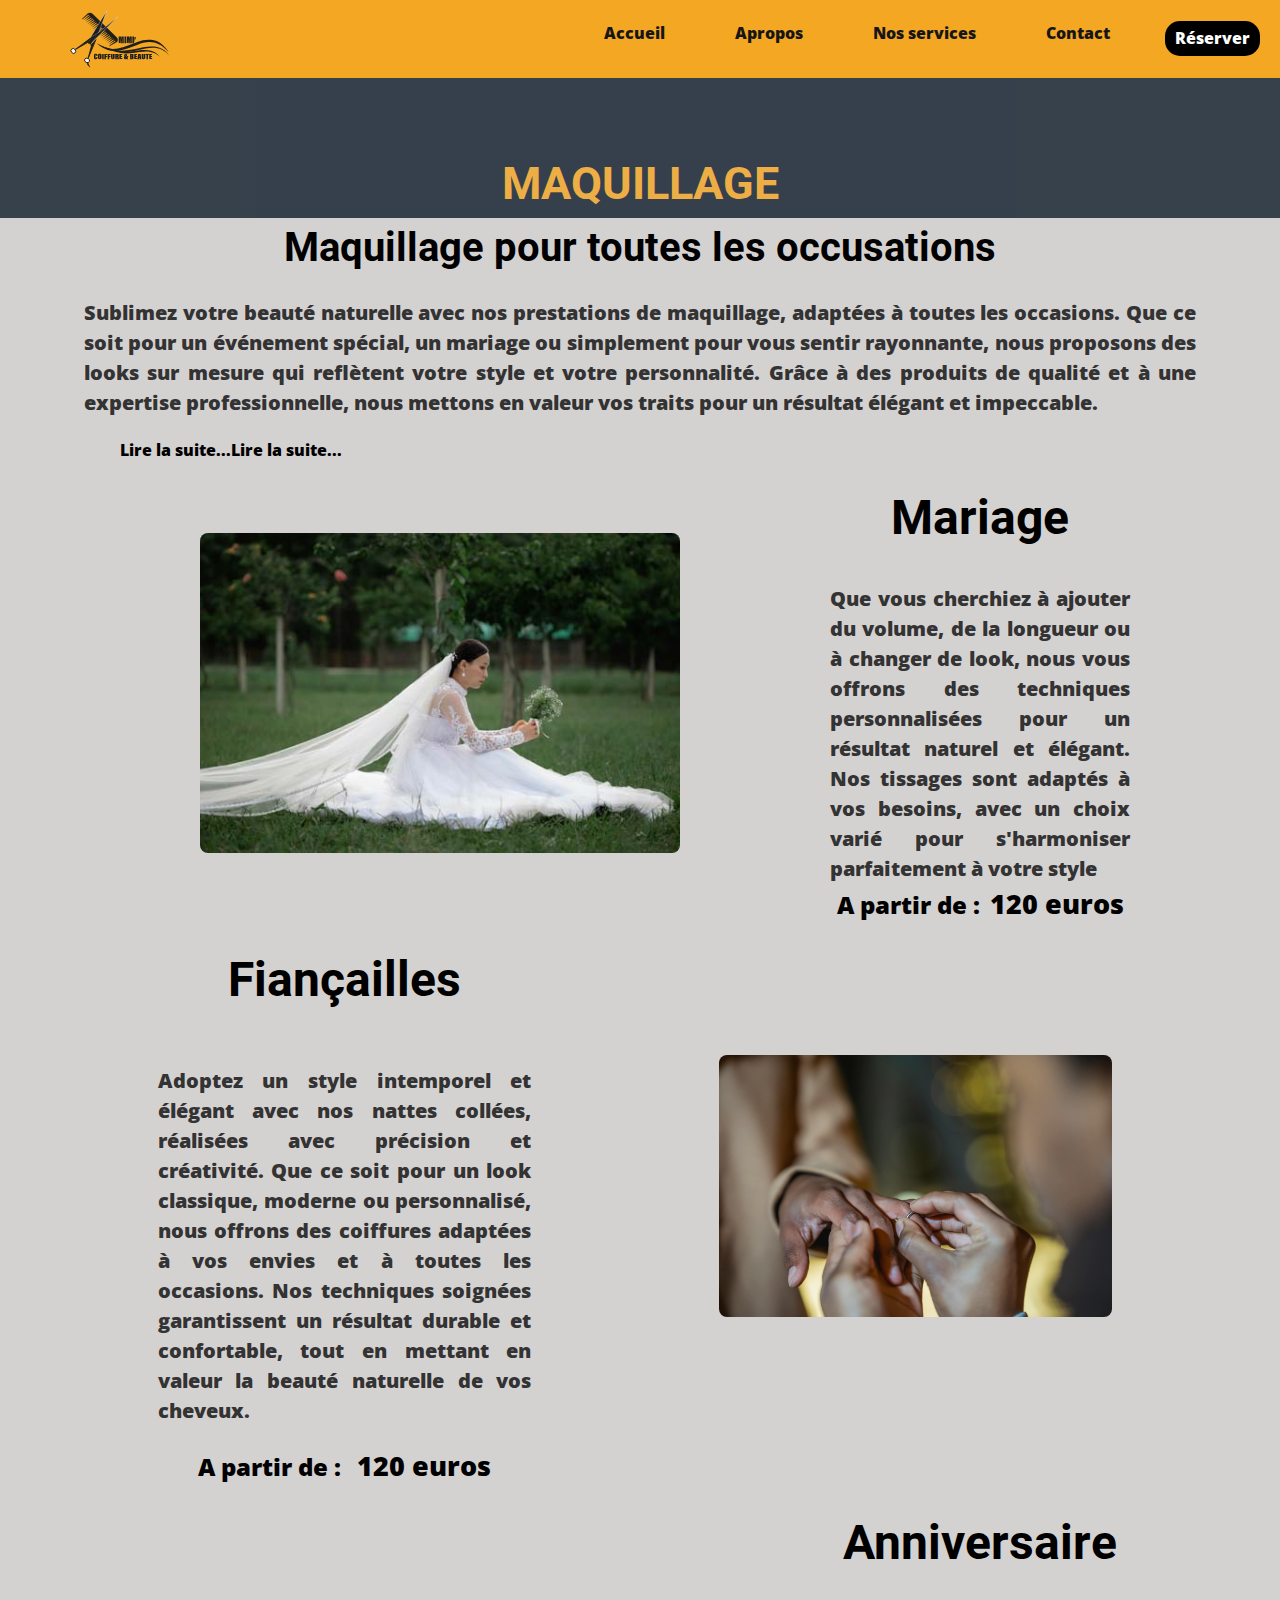
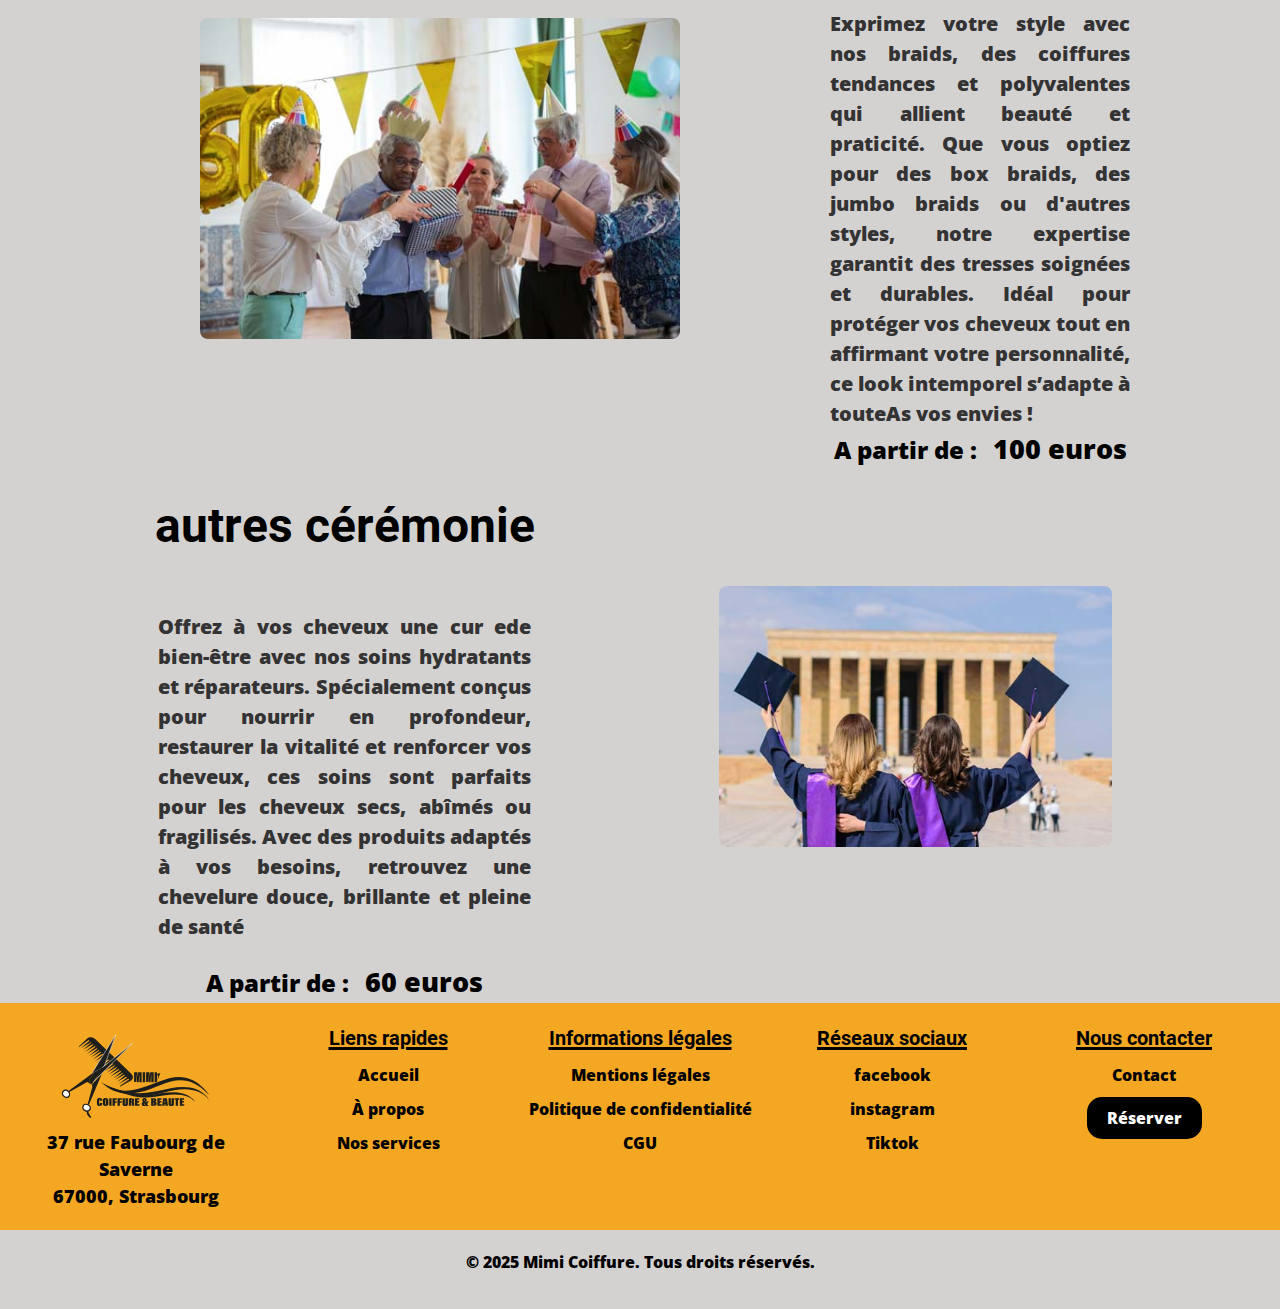
<file: maquillage.html>
<!DOCTYPE html>
<html lang="fr">

<head>
    <meta charset="UTF-8">
    <meta name="viewport" content="width=device-width, initial-scale=1.0">
    <title>Mimi coiffure & beauté</title>
    <link rel="stylesheet" href="css/style.css">
    <link rel="icon" href="icones/favicongenerator.io (1)/favicongenerator.io/favicon-32x32.png">
    <script src="js/javascript.js" defer></script>
</head>
<body class="images-fond">
    <header>
        <nav id="navbar">
            <div id="logo">
                <a href="index.html"><img src="icones/logomodif.svg" alt="logo de mon site"></a> 
            </div>
             <!-- Menu qui se cache et s'affiche au clic -->
              
            <div id="mySidenav" class="sidenav">
                <a id="closeBtn" href="#" class="close">&times;</a>
                <ul class="menu">
                    <li><a href="index.html"> <i class="bi bi-house"></i>Accueil</a></li>
                    <li><a href="about.html"><i class="bi bi-file-person-fill"></i>Apropos</a></li>
                    <li class="services"><a href="sevices.html"><i class="bi bi-tools"></i>Nos services</a></li>
                    <li><a href="contact.html"><i class="bi bi-telephone-fill"></i>Contact</a></li>
                    <button id="bnt_reserver"><a href="https://www.planity.com/" target="_blank">Réserver</a></button>
                </ul>
            </div> 
            <div class="burger">   
                <a href="#" id="openBtn">
                    <span class="burger-icon">
                        <span></span>
                        <span></span>
                        <span></span>
                    </span>
                </a>
            </div>
        </nav>
    </header>
    <main>
                <div class="titre-page"> 
                    <h1>MAQUILLAGE</h1>
                </div>
        <!-- Présentation générale du salon et l'equipe-->
        <section class="Presentation_salon">
            <h2>Maquillage pour toutes les occusations</h2>
            <div class="text-container"> 
            <input type="checkbox" id="read-more" class="read-more-check">
            <p id="text">Sublimez votre beauté naturelle avec nos prestations de maquillage,
                    adaptées à toutes les occasions. Que ce soit pour un événement spécial, 
                    un mariage ou simplement pour vous sentir rayonnante, 
                    nous proposons des looks sur mesure qui reflètent votre style et votre personnalité. 
                    Grâce à des produits de qualité et à une expertise professionnelle, 
                    nous mettons en valeur vos traits pour un résultat élégant et impeccable.
                        <span class="more-text">
                    Sublimez votre beauté naturelle avec nos prestations de maquillage,
                    adaptées à toutes les occasions. Que ce soit pour un événement spécial, 
                    un mariage ou simplement pour vous sentir rayonnante, 
                    nous proposons des looks sur mesure qui reflètent votre style et votre personnalité. 
                    Grâce à des produits de qualité et à une expertise professionnelle, 
                    nous mettons en valeur vos traits pour un résultat élégant et impeccable.
            </span>
            </p>
            <label for="read-more" class="read-more-btn">Lire la suite...</label>
        </div>
        </section>      
        <!-- Présentation De la propiétaire-->
        <div class="container-personel">
            <section class="personel-salon_gauche">
                <div class="personel-salon-img_gauche">
                    <img src="img/mariage.jpg"  alt="photo femme mariée">
                </div>
                <div class="presentation_gauche">
                    <h3>Mariage</h3>
                    <p> Que vous cherchiez à ajouter du volume, de la longueur ou à changer de look,
                        nous vous offrons des techniques personnalisées pour un résultat naturel et élégant. 
                        Nos tissages sont adaptés à vos besoins, 
                        avec un choix varié pour s'harmoniser parfaitement à votre style       
                    </p>
                    <h5>A partir de :<span class="flash">120 euros </span></h5>
                </div>
            </section>
            <section class="personel-salon">
                <div class="presentation">
                    <h3>Fiançailles</h3>
                    <p>Adoptez un style intemporel et élégant avec nos nattes collées, 
                        réalisées avec précision et créativité. Que ce soit pour un look classique, 
                        moderne ou personnalisé, nous offrons des coiffures adaptées à vos envies et à toutes 
                        les occasions. Nos techniques soignées garantissent un résultat durable et confortable, 
                        tout en mettant en valeur la beauté naturelle de vos cheveux.
                    </p>
                    <h5>A partir de : <span class="flash">120 euros </span></h5>
                </div>
                <div class="personel-salon-img">
                    <img src="img/photo-fiançaille.jpg" alt="Une photo d'une fiançaille">
                </div>
            </section>
             <section class="personel-salon_gauche">
                <div class="personel-salon-img_gauche">
                    <img src="img/anniv.jpg"  alt="photo d'anniv ">
                </div>
                <div class="presentation_gauche">
                    <h3>Anniversaire</h3>
                    <p> Exprimez votre style avec nos braids, 
                        des coiffures tendances et polyvalentes qui allient beauté et praticité. 
                        Que vous optiez pour des box braids, des jumbo braids ou d'autres styles, 
                        notre expertise garantit des tresses soignées et durables. 
                        Idéal pour protéger vos cheveux tout en affirmant votre personnalité, 
                        ce look intemporel s’adapte à touteAs vos envies !
                    </p>
                    <h5>A partir de : <span class="flash">100 euros </span></h5>
                </div>
            </section>
            <section class="personel-salon">
                <div class="presentation">
                    <h3>autres cérémonie</h3>
                    <p>Offrez à vos cheveux une cur ede bien-être avec nos soins hydratants et réparateurs. 
                        Spécialement conçus pour nourrir en profondeur, 
                        restaurer la vitalité et renforcer vos cheveux, 
                        ces soins sont parfaits pour les cheveux secs, abîmés ou fragilisés. Avec des produits adaptés à vos besoins, retrouvez une chevelure douce, brillante et pleine de santé
                    </p>
                    <h5>A partir de : <span class="flash">60 euros </span></h5>
                </div>
                <div class="personel-salon-img">
                    <img src="img/autre_ceremonie.jpg" alt=" photo pour une ceremonie de remise de diplôme">
                </div>
            </section>
        </div>
    </main>
    <footer>
        <nav class="footer-container">
            <!-- Logo et adresse -->
            <div class="footer-logo">
                <a href="index.html"> <img src="icones/logomodif.svg" alt="photo de mon logo"></a>
                <a href=" https://www.google.fr/maps/place/MiMi+coiffure+%26+Beaut%C3%A9/@48.5864782,7.739399,3a,75y,277.9h,90t/data=!3m7!1e1!3m5!1sUeixUXdFY4hWLhLzJlFEQQ!2e0!6shttps:%2F%2Fstreetviewpixels-pa.googleapis.com%2Fv1%2Fthumbnail%3Fcb_client%3Dmaps_sv.tactile%26w%3D900%26h%3D600%26pitch%3D0%26panoid%3DUeixUXdFY4hWLhLzJlFEQQ%26yaw%3D277.90012!7i16384!8i8192!4m15!1m8!3m7!1s0x4796c8490936cac5:0x2810389ff5b5a51c!2s37+Rue+du+Faubourg-de-Saverne,+67000+Strasbourg!3b1!8m2!3d48.5865029!4d7.7392359!16s%2Fg%2F11c5lt84kq!3m5!1s0x4796c9a14b9724e5:0x8da0c2999f989054!8m2!3d48.5865029!4d7.7392359!16s%2Fg%2F11mqls58qb?entry=ttu&g_ep=EgoyMDI0MTIwMi4wIKXMDSoASAFQAw%3D%3D"
                target="_blank"> <p>37 rue Faubourg de Saverne <br> 67000, Strasbourg</p></a>
                
            </div>
            <!-- Liens rapides -->
            <div class="footer-links">
                <h3>Liens rapides</h3>
                <ul>
                    <li><a href="index.html"><i class="bi bi-house-door-fill"></i> Accueil</a></li>
                    <li><a href="about.html"><i class="bi bi-file-person"></i> À propos</a></li>
                    <li><a href="sevices.html"><i class="bi bi-tools"></i>Nos services</a></li>
                </ul>
            </div>
            <!-- Informations légales -->
            <div class="footer-legal">
                <h3>Informations légales</h3>
                <ul>
                    <li><a href="mentionsLegales.html">Mentions légales</a></li>
                    <li><a href="politique_confidentielite.html" target="_blank">Politique
                            de confidentialité</a></li>
                    <li><a href="cgu.html" target="_blank">CGU</a></li>
                </ul>
            </div>
            <!-- Réseaux sociaux -->
            <div class="footer-social">
                <h3>Réseaux sociaux</h3>
                <ul>
                    <li><a href="https://fr-fr.facebook.com/" target="_blank"></i>facebook</a></li>
                    <li><a href="https://www.instagram.com/" target="_blank"></i>instagram</a></li>
                    <li><a href="https://www.tiktok.com/login" target="_blank"></i>Tiktok</a></li>
                </ul>
            </div>
            <!-- Contact -->
            <div class="footer-contact">
                <h3>Nous contacter</h3>
                <ul>
                    <li>
                        <a href="contact.html">Contact</a>
                    </li>
                    <li>
                        <button><a href="https://www.planity.com/" target="_blank">Réserver</a></button>
                    </li>
                </ul>
            </div>
        </nav>
    </footer>
    <!-- Copyright -->
    <div class="footer-bottom">
        <p>© 2025 Mimi Coiffure. Tous droits réservés.</p>
    </div>
</body>
</html>
</file>
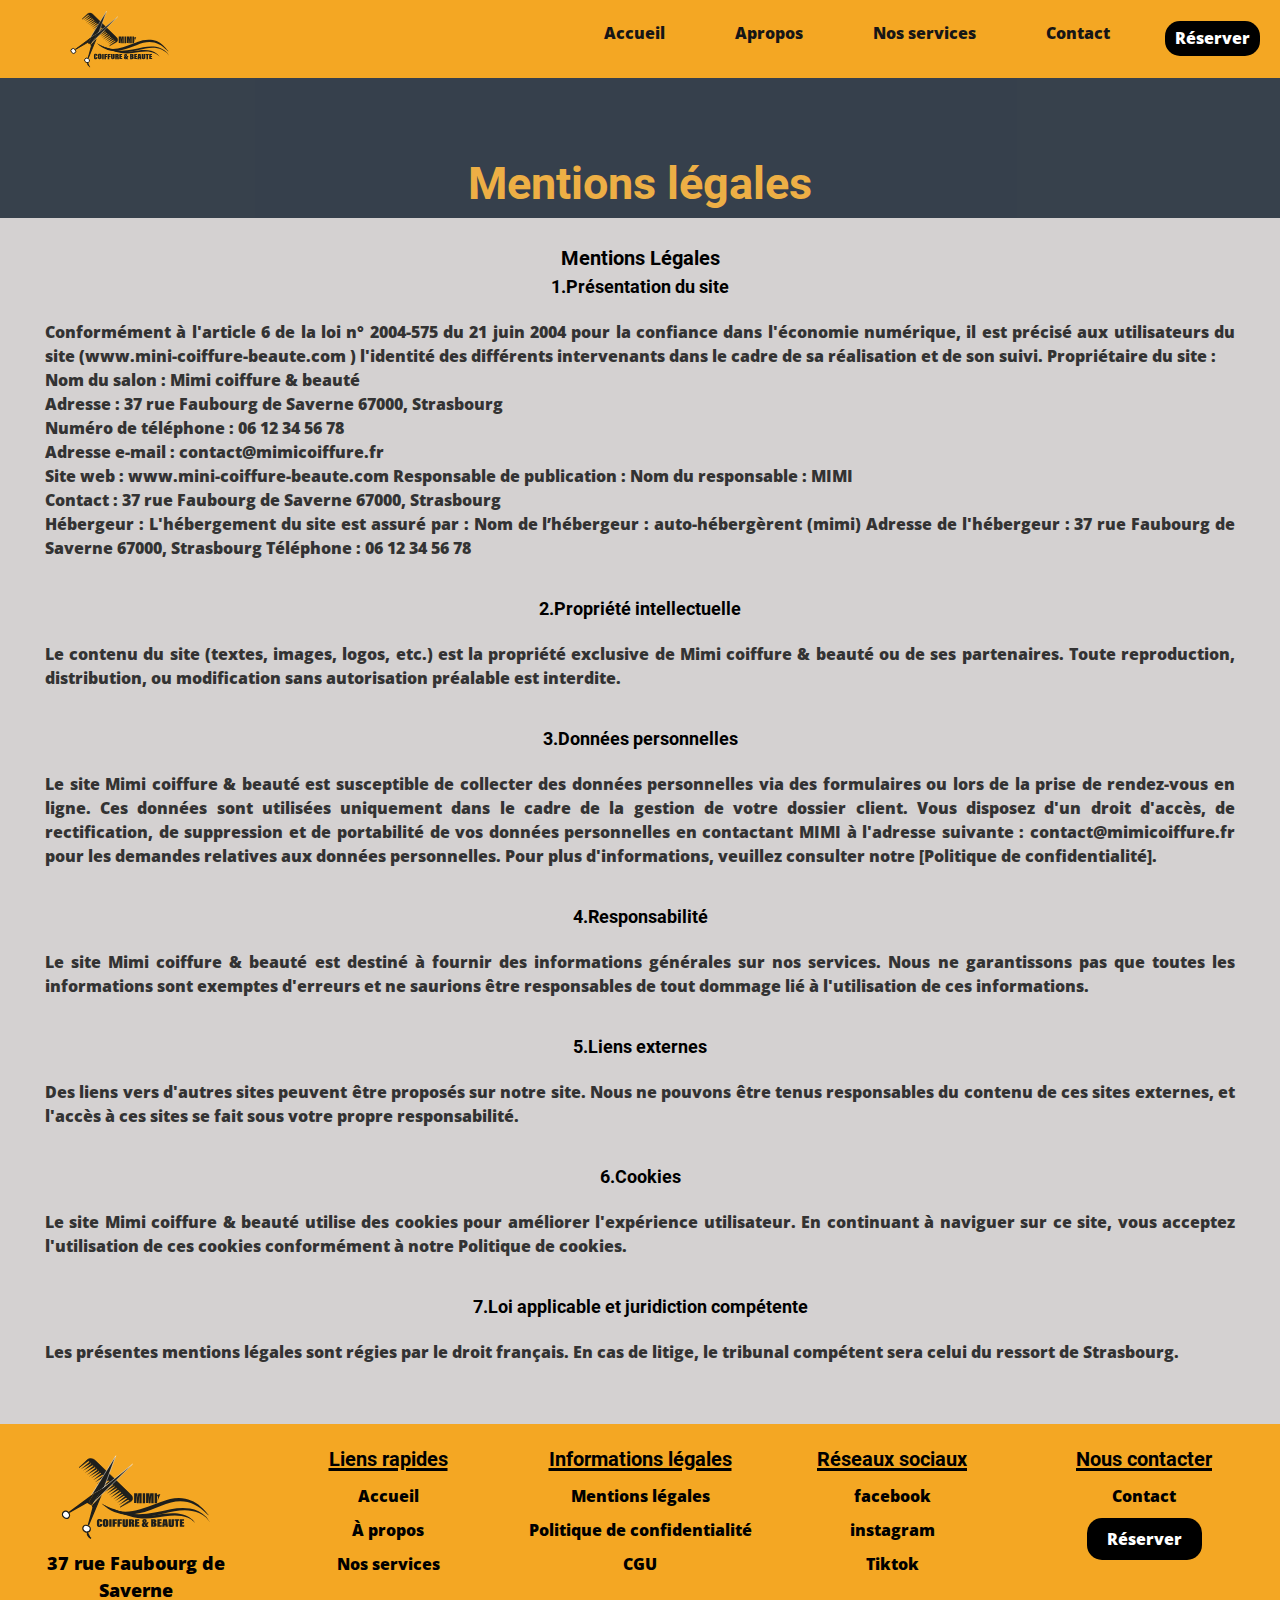
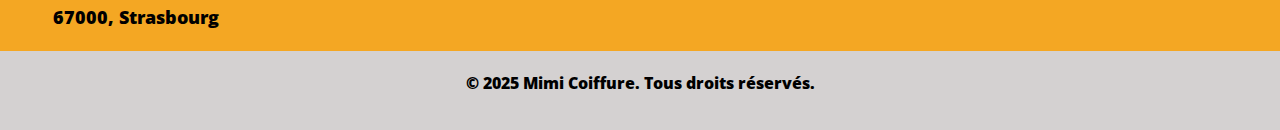
<file: mentionsLegales.html>
<!DOCTYPE html>
<html lang="fr">
<head>
    <meta charset="UTF-8" />
    <meta name="viewport" content="width=device-width, initial-scale=1.0">
    <meta name="description" content="Offrez à vos cheveux le meilleur avec nos services de coiffure professionnels et personnalisés. Des coupes tendance et des soins adaptés à chaque style." />
    <title>Mimi coiffure & beauté</title>
    <link rel="stylesheet" href="css/style.css">
    <link rel="icon" href="icones/favicongenerator.io (1)/favicongenerator.io/favicon-32x32.png">
    <script src="js/javascript.js" defer></script>
</head>

<body id="images-fond">
    <header>
        <nav id="navbar">
            <div id="logo">
                <a href="index.html"><img src="icones/logomodif.svg" alt="logo de mon site"></a>  
            </div>
             <!-- Menu qui se cache et s'affiche au clic -->
              
            <div id="mySidenav" class="sidenav">
                <a id="closeBtn" href="#" class="close">&times;</a>
                <ul class="menu">
                    <li><a href="index.html"> <i class="bi bi-house"></i>Accueil</a></li>
                    <li><a href="about.html"><i class="bi bi-file-person-fill"></i>Apropos</a></li>
                    <li class="services"><a href="sevices.html"><i class="bi bi-tools"></i>Nos services</a></li>
                    <li><a href="contact.html"><i class="bi bi-telephone-fill"></i>Contact</a></li>
                    <button id="bnt_reserver"><a href="https://www.planity.com/" target="_blank">Réserver</a></button>
                </ul>
            </div> 
            <div class="burger">   
                <a href="#" id="openBtn">
                    <span class="burger-icon">
                        <span></span>
                        <span></span>
                        <span></span>
                    </span>
                </a>
            </div>
        </nav>
    </header>
    <main>
        <div class="titre-page"> 
            <h1>Mentions légales</h1>
        </div>
        <section class="mention_legale"> 
             <h2> Mentions Légales </h2> 
                    <h3> 1.Présentation du site</h3>
                            <p> Conformément à l'article 6 de la loi n° 2004-575 du 21 juin 2004 pour la confiance dans l'économie numérique, il est précisé aux utilisateurs du site (www.mini-coiffure-beaute.com ) l'identité des différents intervenants dans le cadre de sa réalisation et de son suivi.
                                Propriétaire du site :<br/>
                                Nom du salon : Mimi coiffure & beauté<br/>
                                Adresse : 37 rue Faubourg de Saverne 67000, Strasbourg <br/>
                                Numéro de téléphone :  06 12 34 56 78<br/>
                                Adresse e-mail : contact@mimicoiffure.fr <br/>
                                 Site web : www.mini-coiffure-beaute.com
                                Responsable de publication :
                                Nom du responsable : MIMI <br/>
                                Contact : 37 rue Faubourg de Saverne 67000, Strasbourg<br/>
                                Hébergeur : L'hébergement du site est assuré par : Nom de l’hébergeur : auto-hébergèrent (mimi) Adresse de l'hébergeur : 37 rue Faubourg de Saverne 67000, Strasbourg Téléphone : 06 12 34 56 78
                            </p>
                    <h3>2.Propriété intellectuelle</h3>
                            <p>Le contenu du site (textes, images, logos, etc.) est la propriété exclusive de Mimi coiffure & beauté ou de ses partenaires. Toute reproduction, distribution, ou modification sans autorisation préalable est interdite. </p>
                    <h3> 3.Données personnelles</h3>
                            <p>Le site Mimi coiffure & beauté est susceptible de collecter des données personnelles via des formulaires ou lors de la prise de rendez-vous en ligne. Ces données sont utilisées uniquement dans le cadre de la gestion de votre dossier client. Vous disposez d'un droit d'accès, de rectification, de suppression et de portabilité de vos données personnelles en contactant MIMI à l'adresse suivante : contact@mimicoiffure.fr pour les demandes relatives aux données personnelles. Pour plus d'informations, veuillez consulter notre [Politique de confidentialité].</p>
                    <h3>4.Responsabilité</h3>
                            <p> Le site Mimi coiffure & beauté est destiné à fournir des informations générales sur nos
                                services. Nous ne garantissons pas que toutes les informations sont exemptes d'erreurs et ne saurions être responsables de tout dommage lié à l'utilisation de ces informations.
                            </p>
                    <h3>5.Liens externes </h3>
                            <p>Des liens vers d'autres sites peuvent être proposés sur notre site. Nous ne pouvons être tenus responsables du contenu de ces sites externes, et l'accès à ces sites se fait sous votre propre responsabilité.
                            </p>
                    <h3>6.Cookies</h3>
                            <p>Le site Mimi coiffure & beauté utilise des cookies pour améliorer l'expérience utilisateur. En continuant à naviguer sur ce site, vous acceptez l'utilisation de ces cookies conformément à notre Politique de cookies.
                            </p>
                    <h3> 7.Loi applicable et juridiction compétente</h3>
                            <p>Les présentes mentions légales sont régies par le droit français. En cas de litige, le tribunal compétent sera celui du ressort de Strasbourg.
                            </p>
        </section>
    </main>
    <footer>
        <nav class="footer-container">
            <!-- Logo et adresse -->
            <div class="footer-logo">
                <a href="index.html"> <img src="icones/logomodif.svg" alt="photo de mon logo"></a>
                <a href=" https://www.google.fr/maps/place/MiMi+coiffure+%26+Beaut%C3%A9/@48.5864782,7.739399,3a,75y,277.9h,90t/data=!3m7!1e1!3m5!1sUeixUXdFY4hWLhLzJlFEQQ!2e0!6shttps:%2F%2Fstreetviewpixels-pa.googleapis.com%2Fv1%2Fthumbnail%3Fcb_client%3Dmaps_sv.tactile%26w%3D900%26h%3D600%26pitch%3D0%26panoid%3DUeixUXdFY4hWLhLzJlFEQQ%26yaw%3D277.90012!7i16384!8i8192!4m15!1m8!3m7!1s0x4796c8490936cac5:0x2810389ff5b5a51c!2s37+Rue+du+Faubourg-de-Saverne,+67000+Strasbourg!3b1!8m2!3d48.5865029!4d7.7392359!16s%2Fg%2F11c5lt84kq!3m5!1s0x4796c9a14b9724e5:0x8da0c2999f989054!8m2!3d48.5865029!4d7.7392359!16s%2Fg%2F11mqls58qb?entry=ttu&g_ep=EgoyMDI0MTIwMi4wIKXMDSoASAFQAw%3D%3D"
                target="_blank"> <p>37 rue Faubourg de Saverne <br> 67000, Strasbourg</p></a>
                
            </div>
            <!-- Liens rapides -->
            <div class="footer-links">
                <h3>Liens rapides</h3>
                <ul>
                    <li><a href="index.html"><i class="bi bi-house-door-fill"></i> Accueil</a></li>
                    <li><a href="about.html"><i class="bi bi-file-person"></i> À propos</a></li>
                    <li><a href="sevices.html"><i class="bi bi-tools"></i>Nos services</a></li>
                </ul>
            </div>
            <!-- Informations légales -->
            <div class="footer-legal">
                <h3>Informations légales</h3>
                <ul>
                    <li><a href="mentionsLegales.html">Mentions légales</a></li>
                    <li><a href="politique_confidentielite.html" target="_blank">Politique
                            de confidentialité</a></li>
                    <li><a href="cgu.html" target="_blank">CGU</a></li>
                </ul>
            </div>
            <!-- Réseaux sociaux -->
            <div class="footer-social">
                <h3>Réseaux sociaux</h3>
                <ul>
                    <li><a href="https://fr-fr.facebook.com/" target="_blank"></i>facebook</a></li>
                    <li><a href="https://www.instagram.com/" target="_blank"></i>instagram</a></li>
                    <li><a href="https://www.tiktok.com/login" target="_blank"></i>Tiktok</a></li>
                </ul>
            </div>
            <!-- Contact -->
            <div class="footer-contact">
                <h3>Nous contacter</h3>
                <ul>
                    <li>
                        <a href="contact.html">Contact</a>
                    </li>
                    <li>
                        <button><a href="https://www.planity.com/" target="_blank">Réserver</a></button>
                    </li>
                </ul>
            </div>
        </nav>
    </footer>
    <!-- Copyright -->
    <div class="footer-bottom">
        <p>© 2025 Mimi Coiffure. Tous droits réservés.</p>
    </div>
</body>
</html>
</file>
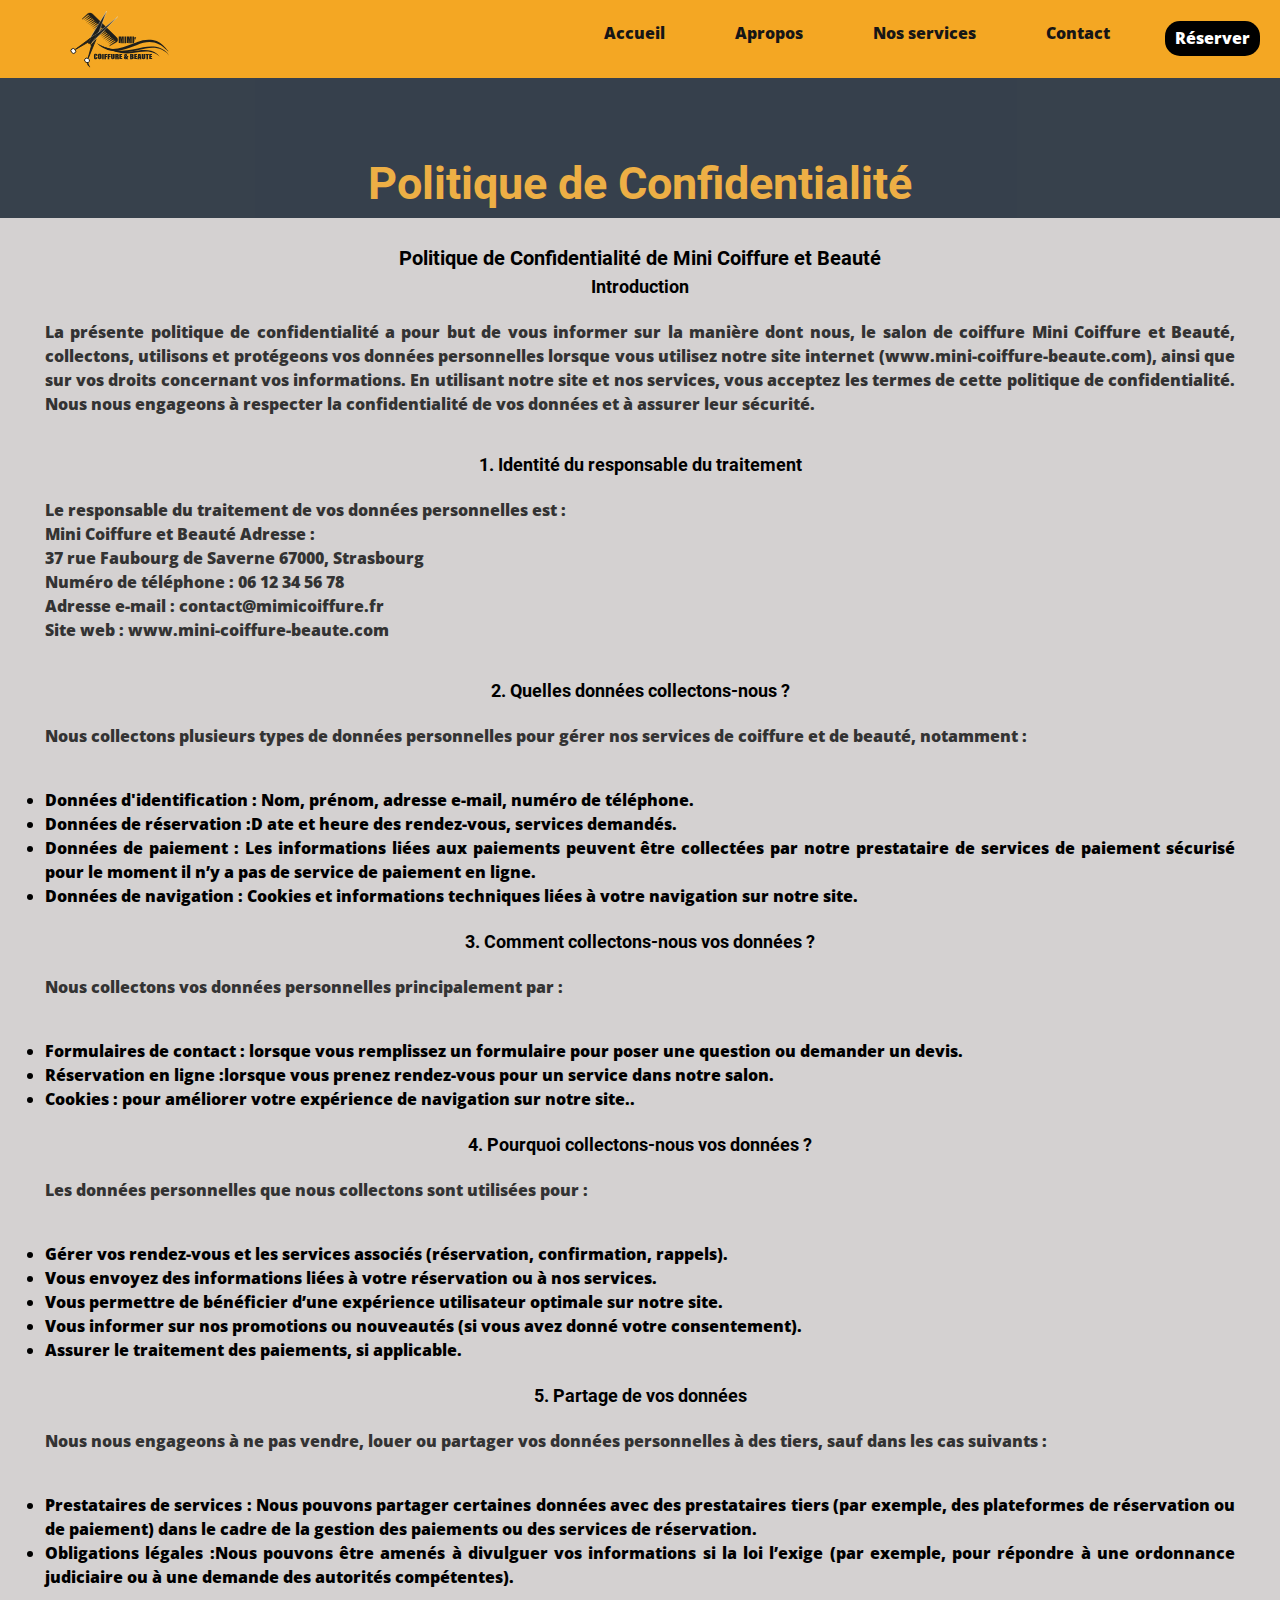
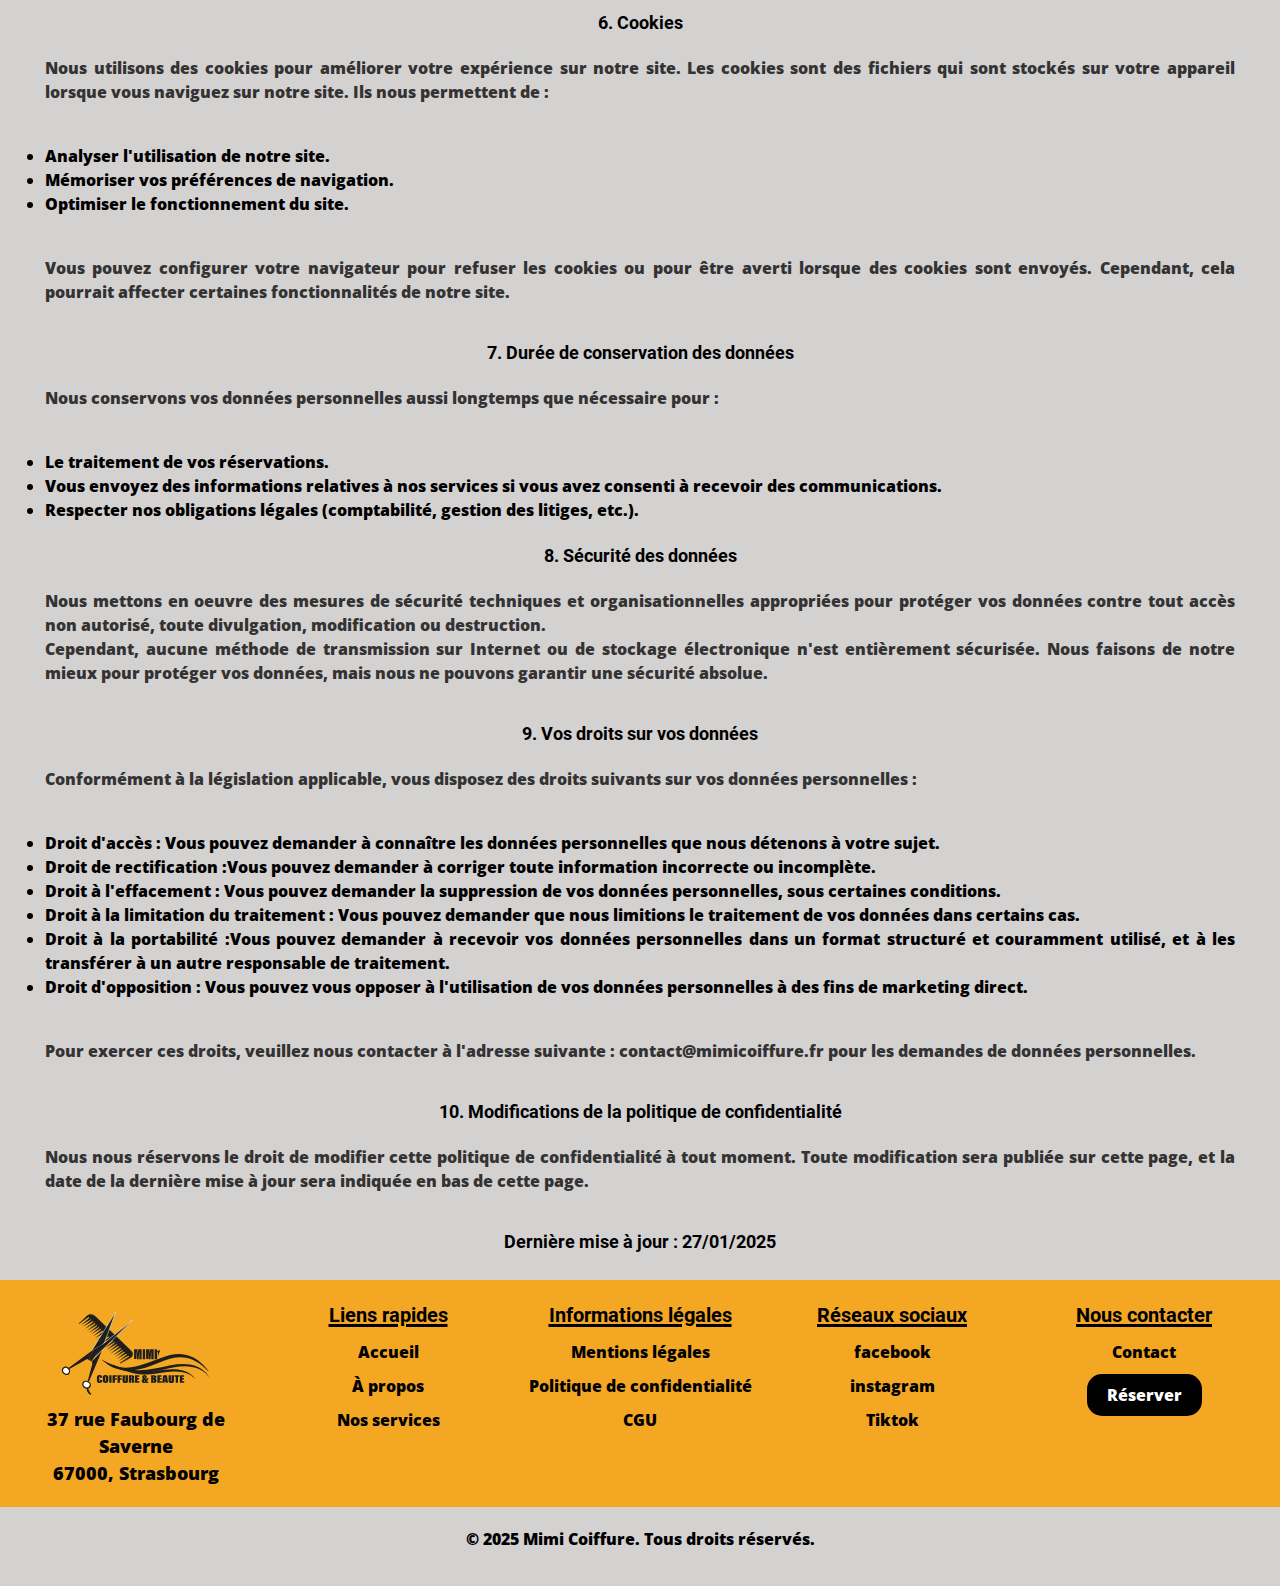
<file: politique_confidentielite.html>
<!DOCTYPE html>
<html lang="fr">
<head>
    <meta charset="UTF-8" />
    <meta name="viewport" content="width=device-width, initial-scale=1.0">
    <meta name="description" content="Offrez à vos cheveux le meilleur avec nos services de coiffure professionnels et personnalisés. Des coupes tendance et des soins adaptés à chaque style." />
    <title>Mimi coiffure & beauté</title>
    <link rel="stylesheet" href="css/style.css">
    <link rel="icon" href="icones/favicongenerator.io (1)/favicongenerator.io/favicon-32x32.png">
    <script src="js/javascript.js" defer></script>
</head>

<body id="images-fond">
    <header>
        <nav id="navbar">
            <div id="logo">
                <a href="index.html"><img src="icones/logomodif.svg" alt="logo de mon site"></a>  
            </div>
             <!-- Menu qui se cache et s'affiche au clic -->
              
            <div id="mySidenav" class="sidenav">
                <a id="closeBtn" href="#" class="close">&times;</a>
                <ul class="menu">
                    <li><a href="index.html"> <i class="bi bi-house"></i>Accueil</a></li>
                    <li><a href="about.html"><i class="bi bi-file-person-fill"></i>Apropos</a></li>
                    <li class="services"><a href="sevices.html"><i class="bi bi-tools"></i>Nos services</a></li>
                    <li><a href="contact.html"><i class="bi bi-telephone-fill"></i>Contact</a></li>
                    <button id="bnt_reserver"><a href="https://www.planity.com/" target="_blank">Réserver</a></button>
                </ul>
            </div> 
            <div class="burger">   
                <a href="#" id="openBtn">
                    <span class="burger-icon">
                        <span></span>
                        <span></span>
                        <span></span>
                    </span>
                </a>
            </div>
        </nav>
    </header>
    <main>
        <div class="titre-page"> 
            <h1>Politique de Confidentialité</h1>
        </div>
        <section class="mention_legale"> 
             <h2> Politique de Confidentialité de Mini Coiffure et Beauté</h2> 
                    <h3>Introduction</h3>
                            <p> La présente politique de confidentialité a pour but de vous informer sur la manière dont nous, le salon de coiffure Mini Coiffure et Beauté, collectons, utilisons et protégeons vos données personnelles lorsque vous utilisez notre site internet (www.mini-coiffure-beaute.com), ainsi que sur vos droits concernant vos informations.
                                En utilisant notre site et nos services, vous acceptez les termes de cette politique de confidentialité. Nous nous engageons à respecter la confidentialité de vos données et à assurer leur sécurité.
                            </p>
                    <h3>1. Identité du responsable du traitement</h3>
                            <p>
                                Le responsable du traitement de vos données personnelles est :<br/> Mini Coiffure et Beauté Adresse :<br/> 37 rue Faubourg de Saverne 67000, Strasbourg <br/>Numéro de téléphone : 06 12 34 56 78 <br/> Adresse e-mail : contact@mimicoiffure.fr <br/>Site web : www.mini-coiffure-beaute.com
                            </p>
                    <h3> 2. Quelles données collectons-nous ?</h3>
                            <p>
                                Nous collectons plusieurs types de données personnelles pour gérer nos services de coiffure et de beauté, notamment :
                            </p>
                            <ul>
                                <li> <strong> Données d'identification :</strong>  Nom, prénom, adresse e-mail, numéro de téléphone.</li>
                                <li> <strong> Données de réservation :</strong>D  ate et heure des rendez-vous, services demandés.</li>
                                <li> <strong> Données de paiement :</strong> Les informations liées aux paiements peuvent être collectées par notre prestataire de services de paiement sécurisé pour le moment il n’y a pas de service de paiement en ligne.</li>
                                <li> <strong> Données de navigation :</strong>  Cookies et informations techniques liées à votre navigation sur notre site.</li>
                             </ul>
                    <h3>3. Comment collectons-nous vos données ?</h3>
                            <p> Nous collectons vos données personnelles principalement par :</p>
                            <ul>
                                <li> <strong> Formulaires de contact :</strong>  lorsque vous remplissez un formulaire pour poser une question ou demander un devis.</li>
                                <li> <strong> Réservation en ligne :</strong>lorsque vous prenez rendez-vous pour un service dans notre salon.</li>
                                <li> <strong> Cookies :</strong> pour améliorer votre expérience de navigation sur notre site..</li>
                             </ul>
                    <h3>4. Pourquoi collectons-nous vos données ?</h3>
                            <p>Les données personnelles que nous collectons sont utilisées pour :</p>
                            <ul>
                                <li> Gérer vos rendez-vous et les services associés (réservation, confirmation, rappels).</li>
                                <li> Vous envoyez des informations liées à votre réservation ou à nos services.</li>
                                <li> Vous permettre de bénéficier d’une expérience utilisateur optimale sur notre site.</li>
                                <li> Vous informer sur nos promotions ou nouveautés (si vous avez donné votre consentement).</li>
                                <li> Assurer le traitement des paiements, si applicable.</li>
                             </ul>
                    <h3>5. Partage de vos données</h3>
                            <p>Nous nous engageons à ne pas vendre, louer ou partager vos données personnelles à des tiers, sauf dans les cas suivants :</p>
                            <ul>
                                <li> <strong> Prestataires de services :</strong>  Nous pouvons partager certaines données avec des prestataires tiers (par exemple, des plateformes de réservation ou de paiement) dans le cadre de la gestion des paiements ou des services de réservation.</li>
                                <li> <strong> Obligations légales :</strong>Nous pouvons être amenés à divulguer vos informations si la loi l’exige (par exemple, pour répondre à une ordonnance judiciaire ou à une demande des autorités compétentes).</li>
                             </ul> 

                    <h3> 6. Cookies</h3>
                            <p>Nous utilisons des cookies pour améliorer votre expérience sur notre site. Les cookies sont des fichiers qui sont stockés sur votre appareil lorsque vous naviguez sur notre site. Ils nous permettent de :</p>
                            <ul>
                                <li> Analyser l'utilisation de notre site.</li>
                                <li> Mémoriser vos préférences de navigation.</li>
                                <li> Optimiser le fonctionnement du site.</li>
                             </ul>
                             <p>Vous pouvez configurer votre navigateur pour refuser les cookies ou pour être averti lorsque des cookies sont envoyés. Cependant, cela pourrait affecter certaines fonctionnalités de notre site.</p>
                    <h3> 7. Durée de conservation des données</h3>
                            <p>Nous conservons vos données personnelles aussi longtemps que nécessaire pour : </p>
                            <ul>
                                <li> Le traitement de vos réservations.</li>
                                <li> Vous envoyez des informations relatives à nos services si vous avez consenti à recevoir des communications.</li>
                                <li> Respecter nos obligations légales (comptabilité, gestion des litiges, etc.).</li>
                             </ul>
                    <h3> 8. Sécurité des données</h3>
                            <p>Nous mettons en oeuvre des mesures de sécurité techniques et organisationnelles appropriées pour protéger vos données contre tout accès non autorisé, toute divulgation, modification ou destruction. <br/> Cependant, aucune méthode de transmission sur Internet ou de stockage électronique n'est entièrement sécurisée. Nous faisons de notre mieux pour protéger vos données, mais nous ne pouvons garantir une sécurité absolue.</p>
                    <h3> 9. Vos droits sur vos données</h3>
                            <p>
                                Conformément à la législation applicable, vous disposez des droits suivants sur vos données personnelles :
                            </p>
                            <ul>
                                <li> <strong> Droit d'accès :</strong>  Vous pouvez demander à connaître les données personnelles que nous détenons à votre sujet.</li>
                                <li> <strong> Droit de rectification :</strong>Vous pouvez demander à corriger toute information incorrecte ou incomplète.</li>
                                <li> <strong> Droit à l'effacement :</strong> Vous pouvez demander la suppression de vos données personnelles, sous certaines conditions.</li>
                                <li> <strong> Droit à la limitation du traitement :</strong>  Vous pouvez demander que nous limitions le traitement de vos données dans certains cas.</li>
                                <li> <strong> Droit à la portabilité :</strong>Vous pouvez demander à recevoir vos données personnelles dans un format structuré et couramment utilisé, et à les transférer à un autre responsable de traitement.</li>
                                <li> <strong> Droit d'opposition :</strong> Vous pouvez vous opposer à l'utilisation de vos données personnelles à des fins de marketing direct.</li>
                             </ul>
                             <p>Pour exercer ces droits, veuillez nous contacter à l'adresse suivante : contact@mimicoiffure.fr pour les demandes de données personnelles.</p>
                    <h3> 10. Modifications de la politique de confidentialité</h3>
                            <p>Nous nous réservons le droit de modifier cette politique de confidentialité à tout moment. Toute modification sera publiée sur cette page, et la date de la dernière mise à jour sera indiquée en bas de cette page.</p>

                        <h3>Dernière mise à jour : 27/01/2025</h3>  
        </section>
    </main>
    <footer>
        <nav class="footer-container">
            <!-- Logo et adresse -->
            <div class="footer-logo">
                <a href="index.html"> <img src="icones/logomodif.svg" alt="photo de mon logo"></a>
                <a href=" https://www.google.fr/maps/place/MiMi+coiffure+%26+Beaut%C3%A9/@48.5864782,7.739399,3a,75y,277.9h,90t/data=!3m7!1e1!3m5!1sUeixUXdFY4hWLhLzJlFEQQ!2e0!6shttps:%2F%2Fstreetviewpixels-pa.googleapis.com%2Fv1%2Fthumbnail%3Fcb_client%3Dmaps_sv.tactile%26w%3D900%26h%3D600%26pitch%3D0%26panoid%3DUeixUXdFY4hWLhLzJlFEQQ%26yaw%3D277.90012!7i16384!8i8192!4m15!1m8!3m7!1s0x4796c8490936cac5:0x2810389ff5b5a51c!2s37+Rue+du+Faubourg-de-Saverne,+67000+Strasbourg!3b1!8m2!3d48.5865029!4d7.7392359!16s%2Fg%2F11c5lt84kq!3m5!1s0x4796c9a14b9724e5:0x8da0c2999f989054!8m2!3d48.5865029!4d7.7392359!16s%2Fg%2F11mqls58qb?entry=ttu&g_ep=EgoyMDI0MTIwMi4wIKXMDSoASAFQAw%3D%3D"
                target="_blank"> <p>37 rue Faubourg de Saverne <br> 67000, Strasbourg</p></a>
                
            </div>
            <!-- Liens rapides -->
            <div class="footer-links">
                <h3>Liens rapides</h3>
                <ul>
                    <li><a href="index.html"><i class="bi bi-house-door-fill"></i> Accueil</a></li>
                    <li><a href="about.html"><i class="bi bi-file-person"></i> À propos</a></li>
                    <li><a href="sevices.html"><i class="bi bi-tools"></i>Nos services</a></li>
                </ul>
            </div>
            <!-- Informations légales -->
            <div class="footer-legal">
                <h3>Informations légales</h3>
                <ul>
                    <li><a href="mentionsLegales.html">Mentions légales</a></li>
                    <li><a href="politique_confidentielite.html" target="_blank">Politique
                            de confidentialité</a></li>
                    <li><a href="cgu.html" target="_blank">CGU</a></li>
                </ul>
            </div>
            <!-- Réseaux sociaux -->
            <div class="footer-social">
                <h3>Réseaux sociaux</h3>
                <ul>
                    <li><a href="https://fr-fr.facebook.com/" target="_blank"></i>facebook</a></li>
                    <li><a href="https://www.instagram.com/" target="_blank"></i>instagram</a></li>
                    <li><a href="https://www.tiktok.com/login" target="_blank"></i>Tiktok</a></li>
                </ul>
            </div>
            <!-- Contact -->
            <div class="footer-contact">
                <h3>Nous contacter</h3>
                <ul>
                    <li>
                        <a href="contact.html">Contact</a>
                    </li>
                    <li>
                        <button><a href="https://www.planity.com/" target="_blank">Réserver</a></button>
                    </li>
                </ul>
            </div>
        </nav>
    </footer>
    <!-- Copyright -->
    <div class="footer-bottom">
        <p>© 2025 Mimi Coiffure. Tous droits réservés.</p>
    </div>
</body>
</html>
</file>
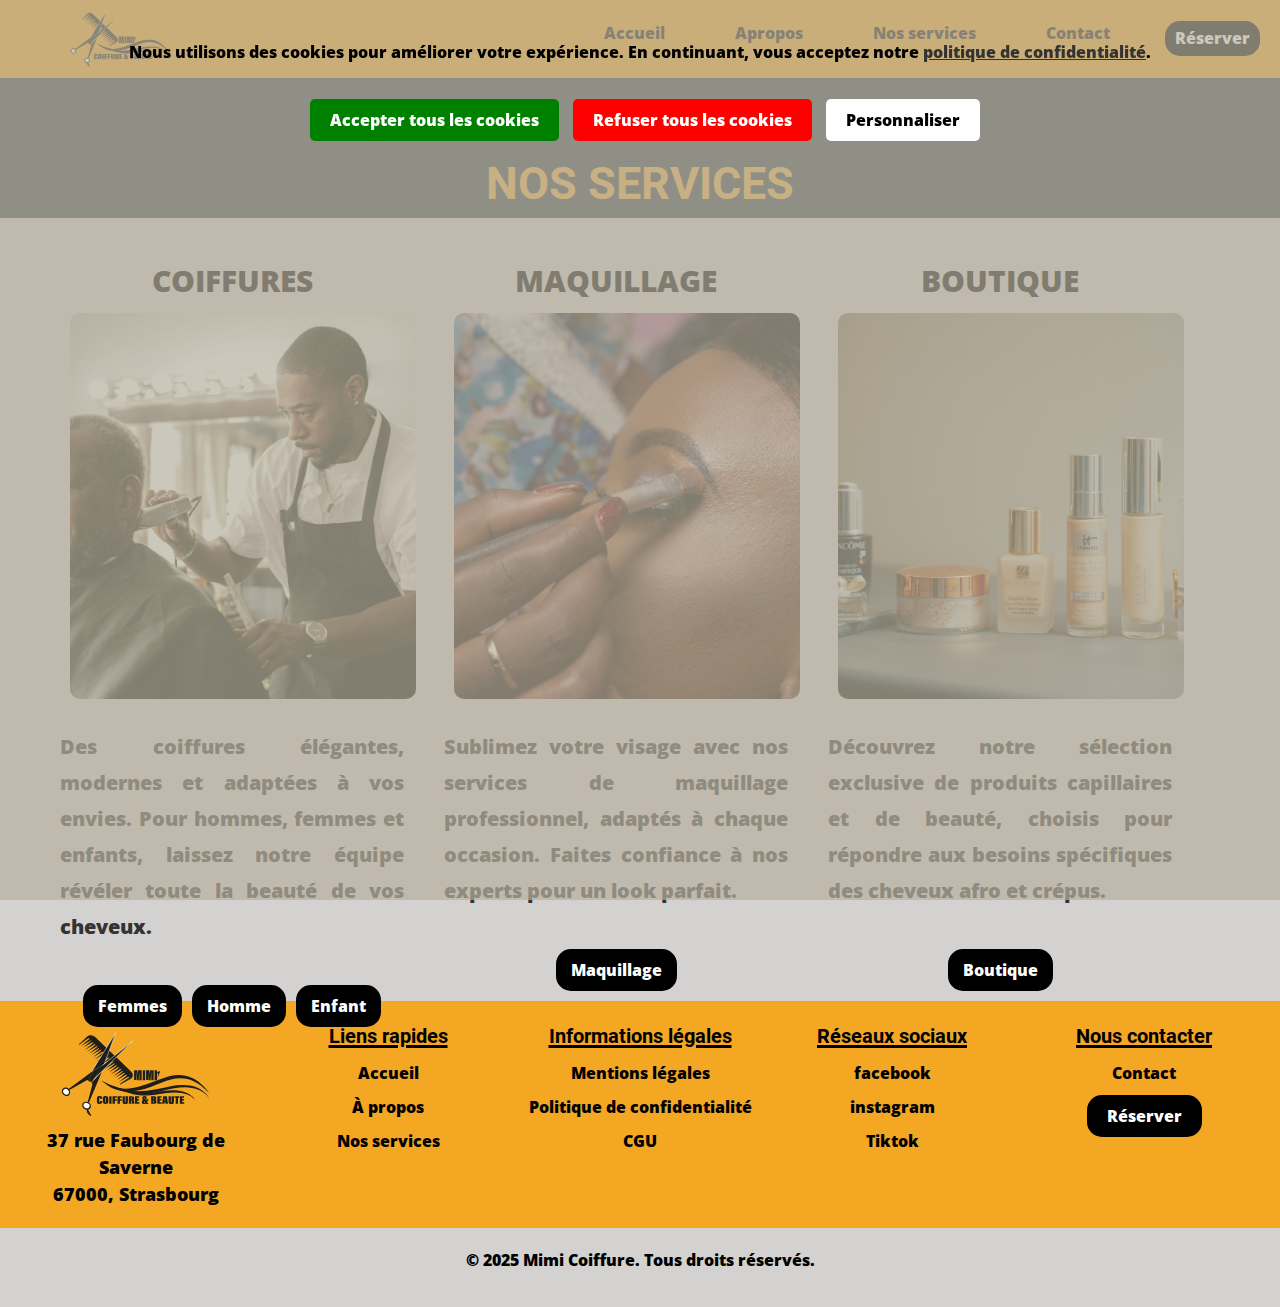
<file: sevices.html>
<!DOCTYPE html>
<html lang="fr">
<head>
    <meta charset="UTF-8">
    <meta name="viewport" content="width=device-width, initial-scale=1.0">
    <meta name="description" content="Explorez les services de Mimi Coiffure et Beauté : coiffure, soins esthétiques, et bien plus. Notre équipe de professionnels passionnés vous propose des prestations personnalisées pour sublimer votre beauté et répondre à vos envies." />
    <title>Mimi coiffure & beauté | Conçus pour répondre à toutes vos envies</title>
    <link rel="stylesheet" href="css/style.css">
    <link rel="icon" href="icones/favicongenerator.io (1)/favicongenerator.io/favicon-32x32.png">
    <script src="js/javascript.js" defer></script>
</head>
<body class="images-fond">
    <header>
        <nav id="navbar">
            <div id="logo">
                <a href="index.html"><img src="icones/logomodif.svg" alt="logo de mon site"></a> 
            </div>
             <!-- Menu qui se cache et s'affiche au clic -->
              
            <div id="mySidenav" class="sidenav">
                <a id="closeBtn" href="#" class="close">&times;</a>
                <ul class="menu">
                    <li><a href="index.html"> <i class="bi bi-house"></i>Accueil</a></li>
                    <li><a href="about.html"><i class="bi bi-file-person-fill"></i>Apropos</a></li>
                    <li class="services"><a href="sevices.html"><i class="bi bi-tools"></i>Nos services</a></li>
                    <li><a href="contact.html"><i class="bi bi-telephone-fill"></i>Contact</a></li>
                    <button id="bnt_reserver"><a href="https://www.planity.com/" target="_blank">Réserver</a></button>
                </ul>
            </div> 
            <div class="burger">   
                <a href="#" id="openBtn">
                    <span class="burger-icon">
                        <span></span>
                        <span></span>
                        <span></span>
                    </span>
                </a>
            </div>
        </nav>
    </header>
    <main>
        <div class="titre-page"> 
            <h1>NOS SERVICES</h1>
        </div>
        <div class="section-nosServices">
            <!-- *****************Section Coiffure*************** -->
            <section class="section-coiffure">
                <h4>COIFFURES</h4>
                <img src="img/coiffeur.jpg" alt="photo coiffure">
                <p>
                    Des coiffures élégantes, modernes et adaptées à vos envies.
                    Pour hommes, femmes et enfants, laissez notre équipe révéler toute la beauté de vos cheveux.
                </p>
                <div class="buttons">
                    <button> <a href="espace_femme.html">Femmes</a></button>
                    <button> <a href="espace_homme.html">Homme</a></button>
                    <button> <a href="espace_enfant.html">Enfant</a></button>
                </div>
            </section>
            <!-- ******************Section Maquillage************ -->
            <section class="section-maquillage">
                <h4>MAQUILLAGE</h4>
                <img src="img/maquillage-n.jpg" alt="photo maquillage">
                <p>
                    Sublimez votre visage avec nos services de maquillage professionnel,
                    adaptés à chaque occasion. Faites confiance à nos experts pour un look parfait.
                </p>
                <div class="buttons">
                    <button> <a href="maquillage.html">Maquillage</a></button>
                </div>
            </section>
            <!-- ************Section Boutique************* -->
            <section class="section-boutique">
                <h4>BOUTIQUE</h4>
                <img src="img/produit_boutique.jpg" alt="photo boutique">
                <p>
                    Découvrez notre sélection exclusive de produits capillaires et de beauté, choisis pour répondre aux
                    besoins spécifiques des cheveux afro et crépus.
                </p>
                <div class="buttons">
                    <button> <a href="boutique.html">Boutique</a></button>
                </div>
            </section>
        </div>
    </main>
    <footer>
        <nav class="footer-container">
            <!-- Logo et adresse -->
            <div class="footer-logo">
                <a href="index.html"> <img src="icones/logomodif.svg" alt="photo de mon logo"></a>
                <a href=" https://www.google.fr/maps/place/MiMi+coiffure+%26+Beaut%C3%A9/@48.5864782,7.739399,3a,75y,277.9h,90t/data=!3m7!1e1!3m5!1sUeixUXdFY4hWLhLzJlFEQQ!2e0!6shttps:%2F%2Fstreetviewpixels-pa.googleapis.com%2Fv1%2Fthumbnail%3Fcb_client%3Dmaps_sv.tactile%26w%3D900%26h%3D600%26pitch%3D0%26panoid%3DUeixUXdFY4hWLhLzJlFEQQ%26yaw%3D277.90012!7i16384!8i8192!4m15!1m8!3m7!1s0x4796c8490936cac5:0x2810389ff5b5a51c!2s37+Rue+du+Faubourg-de-Saverne,+67000+Strasbourg!3b1!8m2!3d48.5865029!4d7.7392359!16s%2Fg%2F11c5lt84kq!3m5!1s0x4796c9a14b9724e5:0x8da0c2999f989054!8m2!3d48.5865029!4d7.7392359!16s%2Fg%2F11mqls58qb?entry=ttu&g_ep=EgoyMDI0MTIwMi4wIKXMDSoASAFQAw%3D%3D"
                target="_blank"> <p>37 rue Faubourg de Saverne <br> 67000, Strasbourg</p></a>
                
            </div>
            <!-- Liens rapides -->
            <div class="footer-links">
                <h3>Liens rapides</h3>
                <ul>
                    <li><a href="index.html"><i class="bi bi-house-door-fill"></i> Accueil</a></li>
                    <li><a href="about.html"><i class="bi bi-file-person"></i> À propos</a></li>
                    <li><a href="sevices.html"><i class="bi bi-tools"></i>Nos services</a></li>
                </ul>
            </div>
            <!-- Informations légales -->
            <div class="footer-legal">
                <h3>Informations légales</h3>
                <ul>
                    <li><a href="mentionsLegales.html">Mentions légales</a></li>
                    <li><a href="politique_confidentielite.html" target="_blank">Politique
                            de confidentialité</a></li>
                    <li><a href="cgu.html" target="_blank">CGU</a></li>
                </ul>
            </div>
            <!-- Réseaux sociaux -->
            <div class="footer-social">
                <h3>Réseaux sociaux</h3>
                <ul>
                    <li><a href="https://fr-fr.facebook.com/" target="_blank"></i>facebook</a></li>
                    <li><a href="https://www.instagram.com/" target="_blank"></i>instagram</a></li>
                    <li><a href="https://www.tiktok.com/login" target="_blank"></i>Tiktok</a></li>
                </ul>
            </div>
            <!-- Contact -->
            <div class="footer-contact">
                <h3>Nous contacter</h3>
                <ul>
                    <li>
                        <a href="contact.html">Contact</a>
                    </li>
                    <li>
                        <button><a href="https://www.planity.com/" target="_blank">Réserver</a></button>
                    </li>
                </ul>
            </div>
             <!-- Bannière de cookies -->
             <div id="cookie">
                <p>Nous utilisons des cookies pour améliorer votre expérience. En continuant, vous acceptez notre <a href="/politique-de-confidentialite" target="_blank">politique de confidentialité</a>.</p>
                <button id="cookie-accepter">Accepter tous les cookies</button>
                <button id="cookie-refuser">Refuser tous les cookies</button>
                <button id="cookie-personnaliser">Personnaliser</button>
        </div>

         <!-- Fenêtre de personnalisation des cookies -->
        <div id="reglage-cookie">
            <h3>Personnalisez vos préférences de cookies</h3>
            <label>
                <input type="checkbox" id="analytics-cookies"> Cookies d'analytique 
            </label>
            <label>
                <input type="checkbox" id="advertising-cookies"> Cookies publicitaires 
            </label>
            <label>
                <input type="checkbox" id="functional-cookies"> Cookies fonctionnels
            </label>
            <br><br>
            <button id="save-settings">Sauvegarder les paramètres</button>
            <button id="close-settings">Fermer</button>
        </div>
        </nav>
    </footer>
    <!-- Copyright -->
    <div class="footer-bottom">
        <p>© 2025 Mimi Coiffure. Tous droits réservés.</p>
    </div>
</body>
</html>
</file>
<file: css/style.css>
/* ---------------------------RESET CSS------------------------------------ */
/* ********Réinitialiser les marges et les paddings****************** */
*,*::before, *::after {
    margin: 0;
    padding: 0;
    box-sizing: border-box;
}
/* *****Définir une police de base et une taille de police cohérente***** */
body {
    font-family: Arial, sans-serif;
    font-size: 16px;
    line-height: 1.5;
    background-color: #fff;
}

/* **********Réinitialiser les styles spécifiques*********** */
h1,h2, h3, h4, h5, h6 {   /* Enlever les tailles spécifiques par défaut */
    font-size: 100%;
    font-weight: normal;
}

ul,ol {
    list-style: none;  /* Supprimer les puces par défaut */
}

a {  /* Enlever le soulignement et la couleur par défaut des liens */
    text-decoration: none;
    color: inherit;
}

input,button,textarea,select { /* ***Réinitialiser les styles des formulaires******** */
    font-family: inherit;
    font-size: inherit;
    border: none;
    background: none;
}

input,textarea {  
    outline: none;/* Enlever les contours par défaut */  
}

button {
    cursor: pointer; /* S'assurer que le curseur est une main sur les boutons */ 
}

img,picture,video,canvas,svg {  /* corriger l’affichage des images */  
    display: block;
    max-width: 100%;
}
@font-face {
    font-family: 'Roboto';
    font-weight: 400;
    font-weight: 600;
    font-weight: 800;
    src: url("../fonts/Roboto/Roboto-Bold.ttf") format("truetype"),
        url("../fonts/Roboto/Roboto-Italic.ttf") format("truetype"),
        url("../fonts/Roboto/Roboto-Medium.ttf") format("truetype"),
        url("../fonts/Roboto/Roboto-Regular.ttf") format("truetype"),
        url("../fonts/Roboto/Roboto-Thin.ttf") format("truetype");
}

@font-face {
    font-family: 'OpenSans';
    font-weight: 400;
    font-weight: 600;
    font-weight: 800;
    src: url("../fonts/Open_Sans/OpenSans-VariableFont_wdth\,wght.ttf") format("truetype"),
        url("../fonts/Open_Sans/OpenSans-Italic-VariableFont_wdth\,wght.ttf") format("truetype"),
        url("../fonts/Open_Sans/OFL.txt") format("opentype");
}

/*------------------------- GENERAL-------------------------*/
body {
    font-family: 'OpenSans';
    background-color:rgba(169, 164, 164, 0.5);
}

h1 {
    font-family: 'Roboto', regular;
    font-size: 3rem;
}

h2,h3 {
    font-family: 'Roboto', regular;
}

h2 {
    font-size: 2.5rem;
}

h3 {
    font-size: 2rem;
}
h5{
    font-size: 1.5rem;
}

p {
    font-size: 1rem;
}

/* ---Pour les images de fond d'ecran de chaque page-------- */

/* Style de base pour la section */

.titre-page{
    text-align: center;
    padding-top: 150px;
    background-color:  #0F1D2B;
    opacity: 0.8;
}
.titre-page h1{
   color: #f4a723;
   font-size: 45px; 
   animation: blink 2s step-end infinite; /* Animation clignotante */  
}
/* Définition de l'animation blink */
@keyframes blink {
    0% {
      opacity: 1; /* Le texte est visible au début */
    }
    50% {
      opacity: 0; /* Le texte devient invisible à mi-temps */
    }
    100% {
      opacity: 1; /* Le texte redevient visible à la fin */
    }
  }
     
  /* Animation du texte défilant */
  /*
  .titreRealisation{ 
    animation: scroll-text 8s linear infinite; 
  }
  
   /* Animation pour faire défiler le texte */
@keyframes scroll-text {
    0% {
      transform: translateX(100%); /* Débute à droite de l'écran */
    }
    100% {
      transform: translateX(-100%); /* Finit à gauche de l'écran */
    }
  }
  
   /*-------faire clgnoter les prix---------*/
 @keyframes flash {
    0% { color: #ff0000; } /* Couleur rouge au début */
    50% { color: #536053; } /* Couleur verte au milieu */
    100% { color: #f4a723; } /* Couleur rouge à la fin */
  }
  
  .flash {
    font-size: 1.7rem;
    font-weight: bold;
    text-align: center;
    margin-top: 50px;
    margin-left: 10px;
  }
  .flash {
    animation: flash 1s infinite; /* Applique l'animation en boucle infinie toutes les 1 seconde */
  }
/* --------------Page Accueil------------------ */
/* --------------------Avis de nos clients------------------- */
.nosClients {
    background-image: url("../img/photo_fond_nos-clients_disent.jpg");
    background-size: cover;
}

/* --------------------------Header------------------------ */
/* ***********************LA BARRE DE NAVIGATION ET LE LOGO*********** */
header {
    background-color: #f4a723;
    color: #fff;
    width: 100%;
    position: fixed;
    z-index: 1000;
}
#navbar {
    display: flex;
    justify-content: space-between;
    align-items: center;
    flex-wrap: wrap;
    padding: 0 20px;
}
#logo img {
    width: 150px;
    padding-left: 50px;
    display: block;
    margin-left: auto;
    margin-right: auto;
}
/* Menu burger */

.menu {   /* Style du menu ul */
    display: flex;
    list-style-type: none;
    margin-left: auto;
}
.menu li {
    padding: 0 15px;
}
.menu li a {
    text-decoration: none;
    color: rgb(23, 22, 22);
    font-size: 20px;
    margin-right: 40px;
    border-radius: 15px;
}

#bnt_reserver { 
    background-color: #000000;
    color: white;
    border: none;
    cursor: pointer;
    border-radius: 15px;
    display: block;
    margin-left: auto;
    margin-right: auto;
    padding: 10px;
    padding-top: 0;
    padding-bottom: 2px;
    height: 35px;
}
#bnt_reserver:hover {
    background-color: #f4a723;
    border-radius: 15px;
}

/*-----------section about sur la page d'accueil--------------*/
/* ----------------Section About------------ */
.about-section {
    padding: 50px;
}
.about-container {
    display: flex;
    flex-wrap: wrap;
    width: 100%;
    gap: 30px;
    justify-content: space-between;
    align-items: center;
    padding: 50px;
    margin-top: 0;
}
.about-image {
    flex: 1 1 45%;
}
.about-image img {
    width: 100%;
    /*height: 50%;*/
    border-radius: 10px;
    object-fit: cover;
}
.about-content {
    flex: 1 1 40%;
    text-align: left;
}
.about-content h2 {
    font-size: 2.5rem;
    color: black;
    
    text-align: center; 
}
.about-content h2 span {
    color: black;
    font-family: cursive;
     margin-bottom: 0;
}
.about-content p {
    font-size: 1rem;
    color: black;
    margin-bottom: 10px;
    text-align: justify; 
   
}
.about-content button {
    background-color: black;
    color: #fff;
    border: none;
    padding: 10px 20px;
    font-size: 1rem;
    border-radius: 15px;
    cursor: pointer;
    transition: background-color 0.3s ease;
}

.about-content button:hover {
    background-color: #f4a723;
}
/* -----------------------Explorer nos univers(expérience )------------ */
.Nos_services{
    border-radius: 8px;
    max-width: 100%;
    margin: 20px auto;
    text-align: center;
}

.Nos_services h3 {
    font-size: 2rem;
    margin-bottom: 10px;
    text-align: center;
    color: black;
}

.Nos_services p {
    font-size: 20px;
    font-family: 'OpenSans';
    color: #333;
    line-height: 1.8;
    text-align: justify;
    padding: 50px;
}

/* ------------NOS SERVIVES------------------ */
h3 {
    font-size: 20px;
    margin-bottom: 10px;
    padding: 20px;
}

img {
    width: 100%;
    max-width: 100%;
    height: auto;
    border-radius: 8px;
    margin: 10px 0;
}

p {
    font-size: 16px;
    color: black;
    margin-bottom: 15px;
    padding: 20px;
}

.buttons, .btn  {
    display: flex;
    flex-wrap: wrap;
    justify-content: center;
    gap: 10px;
    padding-bottom: 30px;
}

.buttons button, .btn {
    background-color: black;
    color: #ffffff;
    border: none;
    padding: 10px 20px;
    font-size: 14px;
    border-radius: 15px;
    cursor: pointer;
    transition: background-color 0.3s ease;

}

.buttons button, .btn:hover {
    background-color: #f4a723;
}

/*----------NOUS CHOISIRE-----------------------*/
.NousChoisire h3 {
    font-size: 24px;
    margin-bottom: 15px;
}

.NousChoisire ul {
    list-style-type: disc;
    padding-left: 20px;
    text-align: justify;
}

.NousChoisire ul li {
    font-size: 16px;
    margin-bottom: 10px;
}
/*------------NOS REALISATION------------------------ */
.titreRealisation {
    margin-top: 20px;
    text-align: center;
}

.titreRealisation h3 {
    font-size: 24px;
}

.realisation-images {
    display: flex;
    flex-wrap: wrap;
    justify-content: center;
    gap: 10px;
    margin-bottom: 20px;
}

.realisation-images img {
    width: 90%;
    height: auto;
    border-radius: 8px;
}

/*-----------------------Carrousel--------------------------------*/

.container {
    display: flex;
    justify-content: center;
    gap: 60px;
    margin-left: 90px;
    margin-right: 90px;
}

.carousel-column {
    width: 100%;   
}

.carousel {
    position: relative;
    overflow: hidden;
    border: 1px solid #ddd;
    border-radius: 20px;
}

.carousel-inner {
    display: flex;
    transition: transform 0.5s ease-in-out;
    width: 300%;
}

.slide {
    flex: 1 0 100%;
    height: 100%;
   
}

.slide img {
    max-width: 35%;
    display: flex;
    flex-direction: column;
    object-fit: cover;
}

#slide1:checked ~ .carousel-inner {
    transform: translateX(0);
}

#slide2:checked ~ .carousel-inner {
    transform: translateX(-100%);
}

#slide3:checked ~ .carousel-inner {
    transform: translateX(-200%);
}

.carousel-controls {
    display: flex;
    justify-content: space-between;
    position: absolute;
    top: 50%;
    left: 0;
    width: 100%;
    transform: translateY(-50%);
    z-index: 2;  
}
.carousel-column h3{
    text-align: center;
}
.carousel-controls label {
    background-color: rgba(0, 0, 0, 0.5);
    color: white;
    padding: 5px 10px;
    border-radius: 5px;
    cursor: pointer;
    font-size: 14px;
}

.carousel-controls label:hover {
    background-color: rgba(0, 0, 0, 0.7);
}

.carousel-dots {
    display: flex;
    justify-content: center;
    margin-top: 10px;
    gap: 5px; 
}

.carousel-dots label {
    width: 10px;
    height: 10px;
    background-color:black;
    border-radius: 50%;
    display: inline-block;
    cursor: pointer;
}

input[type="radio"]:checked + label {
    cursor: pointer;
}

.prev, .next{
    color: white;
    background-color: black; 
    width: 30px;
    height: 30px;
}
/*---------------------text(h et p)------------------------------*/
.realisation p {
    font-size: 16px;
    margin-bottom: 15px;
    text-align: justify;
}

.realisation-button button {
    background-color: black;
    color: #ffffff;
    border: none;
    padding: 10px 20px;
    font-size: 16px;
    border-radius: 15px;
    cursor: pointer;
    transition: background-color 0.3s ease;
}

.realisation-button button:hover {
    background-color: #f4a723;
}

/**-----------LES AVIS DE NOS CLIENTS----------------------- */
.nosClients {
    padding: 10px;
}

.TitreAvis {
    text-align: center;
}

.avisClients-container {
    display: flex;
    flex-direction: column;
    gap: 50px;
    margin-top: 20px;
    margin-bottom: 20px;   
}

.avisClient {
    background-color: #fff;
    box-shadow: 0 4px 6px rgba(0, 0, 0, 0.1);
    border-radius: 10px;
    padding: 5px;
    text-align: left;
}

.avisClient p  {
    font-size: 14px;
    line-height: 1.6;
    color: #333;
}

.avisClient strong {
    font-size: 16px;
}

/* --------------------POUR NOUS VISITER  --------------------- */
.titreVisite h3 {
    font-size: 24px;
}

/* Section adresse */
.adress {
    display: flex;
    flex-direction: column;
    align-items: center;
    gap: 20px;
    padding: 20px;
    box-shadow: 0px 4px 6px rgba(0, 0, 0, 0.1);
    border-radius: 10px;
    margin: 0 20px;
}

.adress a img {
    width: 100%;
    max-width: 800px;
    border-radius: 10px;
}

.adress p {
    font-size: 14px;
    line-height: 1.6;
    text-align: center;
}

.adress p span {
    font-weight: bold;
    color:#333;
}
.zone-meteo h3{
  font-size: 24px;
  margin: 0;
  padding: 0;
}

.zone-meteo {
    text-align: center;
    padding-bottom: 0;
    opacity: 0.8;
    width: 100%;
  }
 #weather{
    background-color:  #0F1D2B;
 }
#weather p {
    font-size: 18px;
    margin: 0;
    color: #ffffff;
}
/*------------------page à propos-------*/

.personel-salon h2, .Presentation_salon h2 {
    text-align: center;
    width: 100%;
}
.personel-salon p, .Presentation_salon p {
  text-align: justify;

}
.Presentation_salon, .personel-salon{
    max-width: 100%;
}

/*------------------FORMULAIRE DE CONTACT------------------*/

.contact-form {
    max-width: 800px;
    margin: 20px auto;
    background: #fff;
    padding: 20px;
    padding-top: 20px;
    border-radius: 8px;
    box-shadow: 0 4px 6px rgba(0, 0, 0, 0.1);
  }
  
  .form-group {
    margin-bottom: 15px;
  }
  
  .form-group label {
    display: block;
    margin-bottom: 5px;
    font-weight: bold;
  }
  
  .form-group input, select, textarea {
   width: 100%;
    padding: 10px;
    margin-top: 5px;
    border: 1px solid #ccc;
    border-radius: 5px;
  }
  
  textarea {
    resize: none;
  }
  
  .form-group-consent, .form-group-civility {
    display: flex;
    align-items:center; /* Aligne verticalement la case à cocher et le texte */
    margin-bottom: 20px;
    margin-left: 10px;
  }
  
  .form-group-consent input[type="radio"] + label,
  .form-group-civility input[type="radio"] + label{
    margin-left: 10px;
  }

  input[type="radio"] + label{
    margin-left: 0;
    padding-left: 0;
  }
  
  .form-group-consent label {
    font-size: 0.7rem; 
    line-height: 1.4;  
    padding-left: 20px;
  }
  .civility{
    margin-bottom: 10px;
  }
  #mr{
    margin-left: 10px;
  }
  legend{
    margin-left: 20px;
  }
/* -----------------------Footer général------------ */
footer {
    background-color: #f4a723;
    padding: 20px;
}

.footer-container {
    display: flex;
    justify-content: space-between;
    flex-wrap: wrap;
    gap: 20px;
    text-align: center;
}

.footer-container h3 {
    color: black;
    font-family: 'Roboto';
    font-size: 2rem;
}

.footer-container div {
    flex: 1;
    min-width: 200px;
}

.footer-logo p {
    text-align: center;
   margin: 0;
   padding: 0;
    font-size: 18px;
}

.footer-logo img {
    max-width: 150px;
    display: block;   /* Assure que l'image est un élément de bloc */
    margin-left: auto;
    margin-right: auto;
}
.footer-links ul,.footer-legal ul,.footer-social ul,.footer-contact ul {
    list-style: none;
    padding: 0;
}
.footer-links h3,.footer-legal h3,.footer-social h3,.footer-contact h3 {
   font-size: 20px;
   padding: 0;
   margin: 0;
   text-decoration: underline;
   text-decoration-thickness: 3px;
}

.footer-links ul li,.footer-legal ul li,.footer-social ul li,.footer-contact ul li {
    margin: 10px 0;
}

.footer-links a,.footer-legal a,.footer-social a,.footer-contact a {
    text-decoration: none;
    color: black;
}
.footer-contact button {
    background-color: #000;
    color: #fff;
    padding: 10px 20px;
    border: none;
    cursor: pointer;
    border-radius: 15px;
}

.footer-contact button a {
    color: #fff;
    text-decoration: none;
}

.footer-bottom {
    text-align: center;
    color: white;
    width: 100%;
    margin: 0;
    padding: 0;
}
.mention_legale{
    padding: 50px;
    
}
.mention_legale h3{
    text-align: center;
    padding: 0;
    margin: 0;
}
.mention_legale p{
    text-align: justify;
    font-size: 14px;
    color: #333;
}

.mention_legale ul{
    list-style: disc;
}
/*----------**fonctionalité AJAX**********-----*/

.container-comment {
    display: flex;
    flex-wrap: wrap;
    justify-content: center;
    gap: 40px;
    padding: 100px;
}
.card{
    border-radius: 10px;
    padding: 0;
    background-color: #709391;
    text-align: center;
    font-size: 18px;
}

.card p{
    padding: 5px;
    margin: 5px;
    color: #333;
}

.card p em{
   color: white;
}

.souligner {
    text-decoration: underline; /* Applique un soulignement classique */
    text-decoration-thickness: 3px; /* Change l'épaisseur du soulignement */
}

/*--------Les infos legales----------------*/
    .mention_legale{
 padding: 25px;
    }

    .mention_legale ul{
    margin: 20px;
    text-align: justify;
   }

    .mention_legale p{
    font-size: 16px;
   }
    .mention_legale h3{
    max-width: 100%;
    object-fit: cover;
    font-size: 18px;
   }
   .mention_legale h2{
    max-width: 100%;
    object-fit: cover;
    font-size: 20px;
    text-align: center;
   }

   /* ----Style pour la bannière de cookies---------- */
   #cookie {
    background-color: rgba(182, 177, 158, 0.7);
    color: #333;
    text-align: center;
    padding: 20px;
    position: fixed;
    top: 0;
    left: 0;
    width: 100%;
    height: 100%;
    font-size: 16px;
    z-index: 9999;
    display: none;
  }

  #cookie button {
    background-color: #2ecc71;
    color: white;
    border: none;
    padding: 10px 20px;
    cursor: pointer;
    margin-left: 10px;
    font-size: 16px;
    border-radius: 5px;
  }

  #cookie .cookie-options {
    margin-top: 10px;
  }

  #cookie a {
    color: #333;
    text-decoration: underline;
  }

  /* Style pour la fenêtre de personnalisation des cookies */
  #reglage-cookie {
    display: none;
    position: fixed;
    top: 20%;
    left: 50%;
    transform: translateX(-50%);
    background-color: white;
    padding: 20px;
    border-radius: 10px;
    box-shadow: 0 4px 8px rgba(0, 0, 0, 0.1);
    z-index: 10000;
  }

  #reglage-cookie h3 {
    margin-top: 0;
  }

  #reglage-cookie label {
    display: block;
    margin-bottom: 10px;
  }

  #cookie #cookie-accepter{
      background-color: green;
  }

  #cookie #cookie-refuser{
      background-color: red;
  }
  #cookie #cookie-personnaliser{
      background-color: white;
      color: black;
  }
/*----------MEDIA QUERY POUR LE FORMAT TABLETTE MODE(PORTRAIT ET PAYSAGE) COMBINER------------------*/

@media screen and (max-width: 1059px) {
    #navbar {
        flex-direction: row;
        align-items: flex-start;
        height: 110px;
    }

    .menu {
        width: 100%;
        flex-direction: column;
        display: block;
    }

    .menu li {
        width: 100%;
        padding: 10px;  
    }
    .menu li a{
        font-size: 30px;
        padding: 0;  
        margin-left: 70px;
    }
    /*------------ MENU BURGER --------------*/
    /* Sidenav menu */
    
 .sidenav {
    height: 400px;
    width: 1250px;
    top: 0;
    left: 100%; /* Positionne l'élément à 100% de la largeur de l'écran */
    background-color: #f4a723;
    padding-top: 70px;
    transition: left 0.5s ease;
    position: fixed;
    z-index: 1000;
  }
     
  
  /* liens menu Sidenav */
  .sidenav a {
    padding: 8px 8px 8px 32px;
    text-decoration: none;
    font-size: 25px;
    color: black;
    display: block;
    transition: 0.3s;
  }

  #bnt_reserver{
    background-color: #0a0a0a;
    font-size: 24px; 
   padding-left: 0;
    margin-left:90px;
    padding-top: 0;
    }
  
  #bnt_reserver a{
    font-size: 24px;
    color: white;
    justify-content: center;
    text-align: justify;
  }

  #bnt_reserver:hover {
    background-color: #f4a723;
 }

  /* Active class */
  .sidenav.active {
    left: 0;
  }
  
  /* btn de fermeture */
  .sidenav .close {
    position: absolute;
    font-size: 36px;
    left: 0px;
    top: 10px;
    width: 25%;
  }
  .burger-icon span {
    display: block;
    width: 35px;
    height: 5px;
    background-color: black;
    margin: 6px;
  }
  .burger{
    margin-top: 35px;
    margin-right: 50px;
  }

  .about-image img{
    max-height: 800px;
    padding: 20px;
    
  }
  /**----les H5 qui gerent les prix*/
 h5{
    text-align: center;
 }
  
  /*-------------la page à propos------------------*/
    .personel-salon {
        flex-direction: column;
    }

    .personel-salon p, h2 {
        object-fit: contain;
    }
    .presentation_gauche h3{
        text-align: center;
    }

    .about-section{
        padding: 0;
    }

    .footer-container {
        flex-direction: column;
        align-items: center;
        text-align: center;
    }

    .footer-container div {
        margin-bottom: 20px;
        min-width: 100%;
        margin: 0;
        max-height: 40%;
    }

    .footer-logo img {
        max-width: 150px;
        padding-top: 15px;
    }

    #logo img {
        max-width: 150px;
        padding-top: 15px;
    }
    
    .footer-social h3, .footer-contact h3, .footer-legal h3, .footer-links h3 {
        padding: 0;
       margin-bottom: 0;
    }

    .footer-social ul li, .footer-contact ul li, .footer-legal ul li, .footer-links ul li {
        padding: 0;
       margin: 0;
    }

    .footer-logo p{
        padding: 0;
        margin: 0;
        
    }

    .footer-contact button {
        border-radius: 15px;
        /*width: 40%;*/
    }

    .footer-bottom {
        font-size: 12px;
        color: white;
        text-align: center;
    }
    .footer-bottom p {
        font-size: 12px;

        text-align: center;
    }
    /* Parie about se trouvant sur la page d'accueil*/
    .about-container, .container-personel {
        display: flex;
        flex-wrap: wrap;
        flex-direction: column;
        padding: 10px;
    }

    .about-content h2, .container-personel h2 {
        font-size: 20px;
        color: black;
        margin: 0;
    }

    .about-content p, .container-personel p , .Nos_services p {
        font-size: 14px;
        font-family: 'Opensans';
        color: black;
        margin: 0; 
    }
    .Nos_services h3{
        font-size: 18px;
        color: black;
        margin-bottom: 0;
        padding: 0;
    }

    .about-content a button {
        padding: 8px 16px;
        font-size: 14px;
        justify-items: center;
    }

    .personel-salon-img_gauche{
        padding: 10px;
        max-width: 100%;
        object-fit: contain;
        background-size: cover;
    }
        /* ------------NOS SERVIVES------------------ */

    .section-nosServices {
        padding: 10px;
        display: flex;
        flex-direction: column;
        gap: 15px;
        padding: 20px;
    }
    
    .section-nosServices p, .section-maquillage p , .section-coiffure img {
        padding: 10px;
       
    }
    section {
        padding: 15px;
    }

    .section-maquillage h4, .section-boutique h4, .section-coiffure h4, .carousel-column h3 {
        font-size: 20px;
        text-align: center;
        margin-bottom: 10px;
    }

    p {
        font-size: 14px;
        text-align: justify;
    }

    img {
        max-width: 100%;
    }

    .buttons button, .about-content button {
        padding: 8px 16px;
        font-size: 12px;
        background-color: black; 
    }

    /*----------NOUS CHOISIRE-------------------*/
    .NousChoisire {
        padding: 15px;
        margin: 10px;
    }

    .NousChoisire h3 {
        font-size: 18px;
        color: #000;
        text-align: center;
    }

    .NousChoisire ul li {
        font-size: 14px;
    }

    /*-------NOS REALISATIONS-------------*/
    .titreRealisation h3 {
        font-size: 20px;
    }

    .realisation {
        padding: 15px;
        margin: 10px;
        display: flex;
        flex-wrap: wrap;
        flex-direction: column;
    }

    .realisation-images img {
        max-width: 100%;
        display: flex;
        flex-direction: column;
    }

    .realisation p{
        font-size: 14px;
        text-align: justify;
    }

    .realisation-button button {
        font-size: 14px;
        padding: 8px 16px;
    }
/*---------fonctionnalité AJAX*****-------*/
    .container-comment {
        display: flex;
        flex-wrap: wrap;
        justify-content: center;
        gap: 40px;
        padding: 30px;
      
    }
    
    .card{
        border-radius: 10px;
        background-color: #f45e5e;
        text-align: center;
        font-size: 18px;
    }
    .card p{
        margin: 5px;
        padding: 5px ;
        color: #000;
        opacity: 0.9;
    }

    /* ---Avis de nos clients---- */

    .TitreAvis h3,.titreRealisation h3, .titreVisite h3 {
        font-size: 20px;
        color: black;
    }
    
    .avisClient p {
        font-size: 13px;
        text-align: justify;
    }

    /*------- Nous rendre visite-----*/
    .titreVisite h3, .Titre_commentaire h3 {
        font-size: 20px;
        text-align: center;
    }

    .adress p {
        font-size: 13px;
        margin: 0;
        padding: 0;
    }

    .adress a img{
        max-width: 100%;
        margin: 0;
    }
    .adress{
        margin: 0;
        
    }
     /*---------------BOUTON "LIRE LA SUITE"-------------------*/
     .Presentation_salon {
        max-width: 100%;
        margin: 0 auto;
    }

    /* Cache l'input checkbox */
    .read-more-check {
        display: none;
    }

    .presentation h3, .presentation_gauche h3{
        text-align: center;
        font-size: 20px;
        color: #000;
    }
    /* Cache le texte supplémentaire par défaut */
    .more-text {
        display: none;
    }

    /* Style du bouton "Lire la suite" */
    .read-more-btn {
        display: inline-block;
        cursor: pointer;
        margin-left: 120px;
    }

    /* Affiche le texte supplémentaire si la checkbox est cochée */
    .read-more-check:checked ~ #text .more-text {
        display: inline;
    }

    /* Change le texte du bouton en "Afficher moins" */
    .read-more-btn::before {
        content: "Lire la suite...";
    }

    .read-more-check:checked ~ .read-more-btn::before {
        content: "Afficher moins";
    }

    /*----------------------------------------------CARROUSEL-----------------------------------------*/
    .container {
        display: flex;
        flex-direction: column; /* Colonne en mobile */
        gap: 20px;
        justify-content: center;
        align-items: center;
    }

    /* Ajuster la hauteur et largeur des carrousels pour mieux s'adapter */
    .carousel-column {
        width: 100%; /* Occupe toute la largeur */
    }

    .carousel {
        width: 100%; /* pour s'assurer que le carrousel utilise toute la largeur de la colonne */
    }

    .carousel-inner {
        width: 100%; /* Toujours pour 3 diapositives */
    }

    .slide img{
        max-width: 100%;
        max-height: 100%; 
        object-fit: contain;
    }

    /* Réduire la taille des boutons de navigation et des points */
    .carousel-controls label {
        font-size: 12px;
        padding: 3px 8px;
    }

    .carousel-dots label {
        width: 8px;
        height: 8px;
    }
    .section-coiffure, .container, .carousel-column{
        padding: 0;
        margin: 0;
        margin-left: 0;
        margin-right: 0;
    } 

    #cookie {
        background-color: rgba(182, 177, 158, 0.7);
        color: #333;
        text-align: center;
        position: fixed;
        top: 0;
        left: 0;
        font-size: 16px;
        z-index: 9999;
        display: none;
      }
    
      #cookie button{
        display: flex;
        margin: 10px;
        cursor: pointer;
        font-size: 14px;
      }
}
/*----------MEDIA QUERY POUR LE FORMAT ordinateur et pc potable------------------*/

@media screen and (min-width: 1060px) {
    .menu li a {
        font-size: 16px;
        flex-direction: column;
    }

  /*--- empeche l'affichage du menu burger  et la croix de fermeture qaund l'ecran au format desktop--- */
    #openBtn, #closeBtn{
        display: none;
    }
    .burger{
        display: none;
    }
        /* ----------------Section About------------ */
    .about-section, .personel-salon {
        display: flex;
        align-items: center;
        justify-content: center;
    }
    .about-section{
       padding: 0;
    }
    .about-container, .personel-salon {
        display: flex;
        flex-wrap: wrap;
        width: 100%;
        gap: 30px;
        justify-content: space-between;
        align-items: center;
    }

    .about-image, .personel-salon-img {
        flex: 1 1 40%;
    }

    .about-image img {
        width: 100%;
        border-radius: 10px;
        object-fit: cover;
        padding-top: 20px;
    }

    .personel-salon_gauche{ 
        display: flex; 
        align-items: center; 
        justify-content: flex-start;   
        border-radius: 10px;
        object-fit: cover;
    }
    .personel-salon_gauche p{
        margin: 0;
        padding: 0;
    }

    .presentation_gauche p{
        font-size: 20px;
        font-family:'OpenSans';
        color: #333;
        margin-bottom: 30px;
        text-align: justify;
        max-width: 50%;
        margin: auto;
    }
    .personel-salon-img img {
        max-width: 70%;
        object-fit: cover;
        margin-bottom: 50px;
    }

    .personel-salon-img_gauche{
        margin-left: 200px;
    }

    .about-content, .presentation , .presentation_gauche{
        flex: 1 1 50%;
        text-align: center;
        padding: 0;
    }

    .about-content h2, .presentation h3,.presentation_gauche h3,   .contact-form h2 {
        font-size: 3rem;
        text-align: center;
        font-family: 'Roboto';
    }

    .about-content h2 span {
        font-family: 'Roboto';
        font-size: 3rem;
        color: black;
    }

    .about-content p, .Presentation_salon p, .contact-form p{
        font-size: 20px;
        font-family:'OpenSans';
        color: #333;
        margin-bottom: 30px;
        text-align: justify;
    }

    .Presentation_salon p{
        max-width: 90%;
        margin: auto;  
    }

     .presentation p {
        font-size: 20px;
        font-family:'OpenSans';
        color: #333;
        margin-bottom: 30px;
        text-align: justify;
        margin-left: 100px;
        max-width: 60%;
        margin: auto;
    }
    .presentation h3, .presentation_gauche h3{
        color: black;
    }
   
    .about-content button {
        background-color: black;
        color: #fff;
        border: none;
        padding: 10px 20px;
        font-size: 1rem;
        border-radius: 15px;
        cursor: pointer;
        transition: background-color 0.3s ease;
    }

    .about-content button:hover {
        background-color: #f4a723;
    }

    /* -------NOS SERVICES-------------- */

    .section-nosServices {
        display: flex;
        flex-wrap: wrap;
        justify-content: space-around;
        padding: 0px;
        margin: 40px;
        margin-bottom: 100px;
    }

    .section-nosServices .section-coiffure, .section-maquillage, .section-boutique {
        flex: 1 1 300px;
        border-radius: 10px;
        text-align: center;
        transition: transform 0.3s ease;
    }
    .section-coiffure h4, .section-maquillage h4,.section-boutique h4 {
        font-size: 30px;
    }
    .section-nosServices section:hover {
        transform: translateY(-5px);
    }
    .section-nosServices h3 {
        font-size: 2rem;
        margin-bottom: 15px;
        padding: 0px;
        margin: 0;
        font-family: 'Roboto';
    }
    .section-nosServices img {
        width: 90%;
        height: 60%;
        border-radius: 10px;
        object-fit: cover;
        transition: transform 0.3s ease;
        margin-left: 30px;
    }
    .section-nosServices p {
        font-size: 20px;
        color: #333;
        margin-bottom: 20px;
        text-align: justify;
        font-family: 'OpenSans';
        line-height: 1.8; 
    }

    .section-nosServices .buttons {
        display: flex;
        flex-wrap: wrap;
        justify-content: center;
        gap: 10px;
    }

    .section-nosServices button {
        background-color: black;
        color: #fff;
        border: none;
        padding: 10px 15px;
        font-size: 1rem;
        border-radius: 15px;
        cursor: pointer;
        transition: background-color 0.3s ease;
    }

    .section-nosServices button:hover {
        background-color: #f4a723;
    }

    /*---------------BOUTON "LIRE LA SUITE"-------------------*/
    .Presentation_salon {
        max-width: 100%;
        margin: 0 auto;
    }

    /* Cache l'input checkbox */
    .read-more-check {
        display: none;
    }

    /* Cache le texte supplémentaire par défaut */
    .more-text {
        display: none;
    }

    /* Style du bouton "Lire la suite" */
    .read-more-btn {
        display: inline-block;
        cursor: pointer;
        margin-left: 120px;
    }

    /* Affiche le texte supplémentaire si la checkbox est cochée */
    .read-more-check:checked ~ #text .more-text {
        display: inline;
    }

    /* Change le texte du bouton en "Afficher moins" */
    .read-more-btn::before {
        content: "Lire la suite...";
    }

    .read-more-check:checked ~ .read-more-btn::before {
        content: "Afficher moins";
    }

    /*---------Partie pourquoi nous choisire-----------*/

    .NousChoisire {
        padding: 30px;
        margin: 20px;
        margin-top: 80px;
    }

    .NousChoisire h3 {
        text-align: center;
        font-size: 2rem;
        font-family: 'Roboto';
        margin: 20px;
        padding: 20px;
    }

    .NousChoisire ul li {
        text-align: center;
        font-size: 20px;
        font-family: 'Opensans';
        line-height: 1.8;
        color: #333;
    }
    .NousChoisire ul{
        list-style: none;
    }

    /*  -----------------------NOS RESALSATION--------------- */

    .titreRealisation {
        text-align: center;
        margin-bottom: 10px;
    }

    .titreRealisation h3, .titreVisite h3, .TitreAvis h3, .NousChoisire h3, .Titre_commentaire h3 {
        font-size: 2rem;
        font-family: 'Roboto';
        margin: 0;
        text-align: center;
    }
    .realisation {
        display: flex;
        flex-direction: column;
        align-items: center;
        text-align: justify;
        border-radius: 10px;
    }

    /* Images Grid */

    .realisation-images , .section-nosServices {
        display: grid;
        grid-template-columns: repeat(auto-fit, minmax(150px, 1fr));
        width: 90%;
    }
    .realisation-images img{
        width: 80%;
        height: 80%;
        border-radius: 10px;
        object-fit: cover;
        transition: transform 0.3s ease;
    }

    .realisation-images img:hover {
        transform: scale(1.05);
    }

    /* Paragraphe */
    .realisation p {
        font-size: 20px;
        font-family: 'Opensans';
        color: #333;
        line-height: 1.8;
        max-width: 95%; 
    }
    /* Bouton Voir Plus */
    .realisation-button button {
        background-color: black;
        color: white;
        border: none;
        padding: 10px 20px;
        font-size: 1rem;
        border-radius: 15px;
        cursor: pointer;
        transition: background-color 0.3s ease;
    }

    .realisation-button button:hover {
        background-color: #f4a723;
    }

    .avisClients-container {
        flex-direction: column;
        align-items: center;
        text-align: center;
        padding: 20px;
        padding-left: 80px;
        border-radius: 10px;
        display: grid;
        grid-template-columns: repeat(auto-fit, minmax(150px, 1fr));
        gap: 15px;
        margin-bottom: 20px;
        width: 100%;
        height:500px;
        object-fit: cover;
    }
}
</file>
